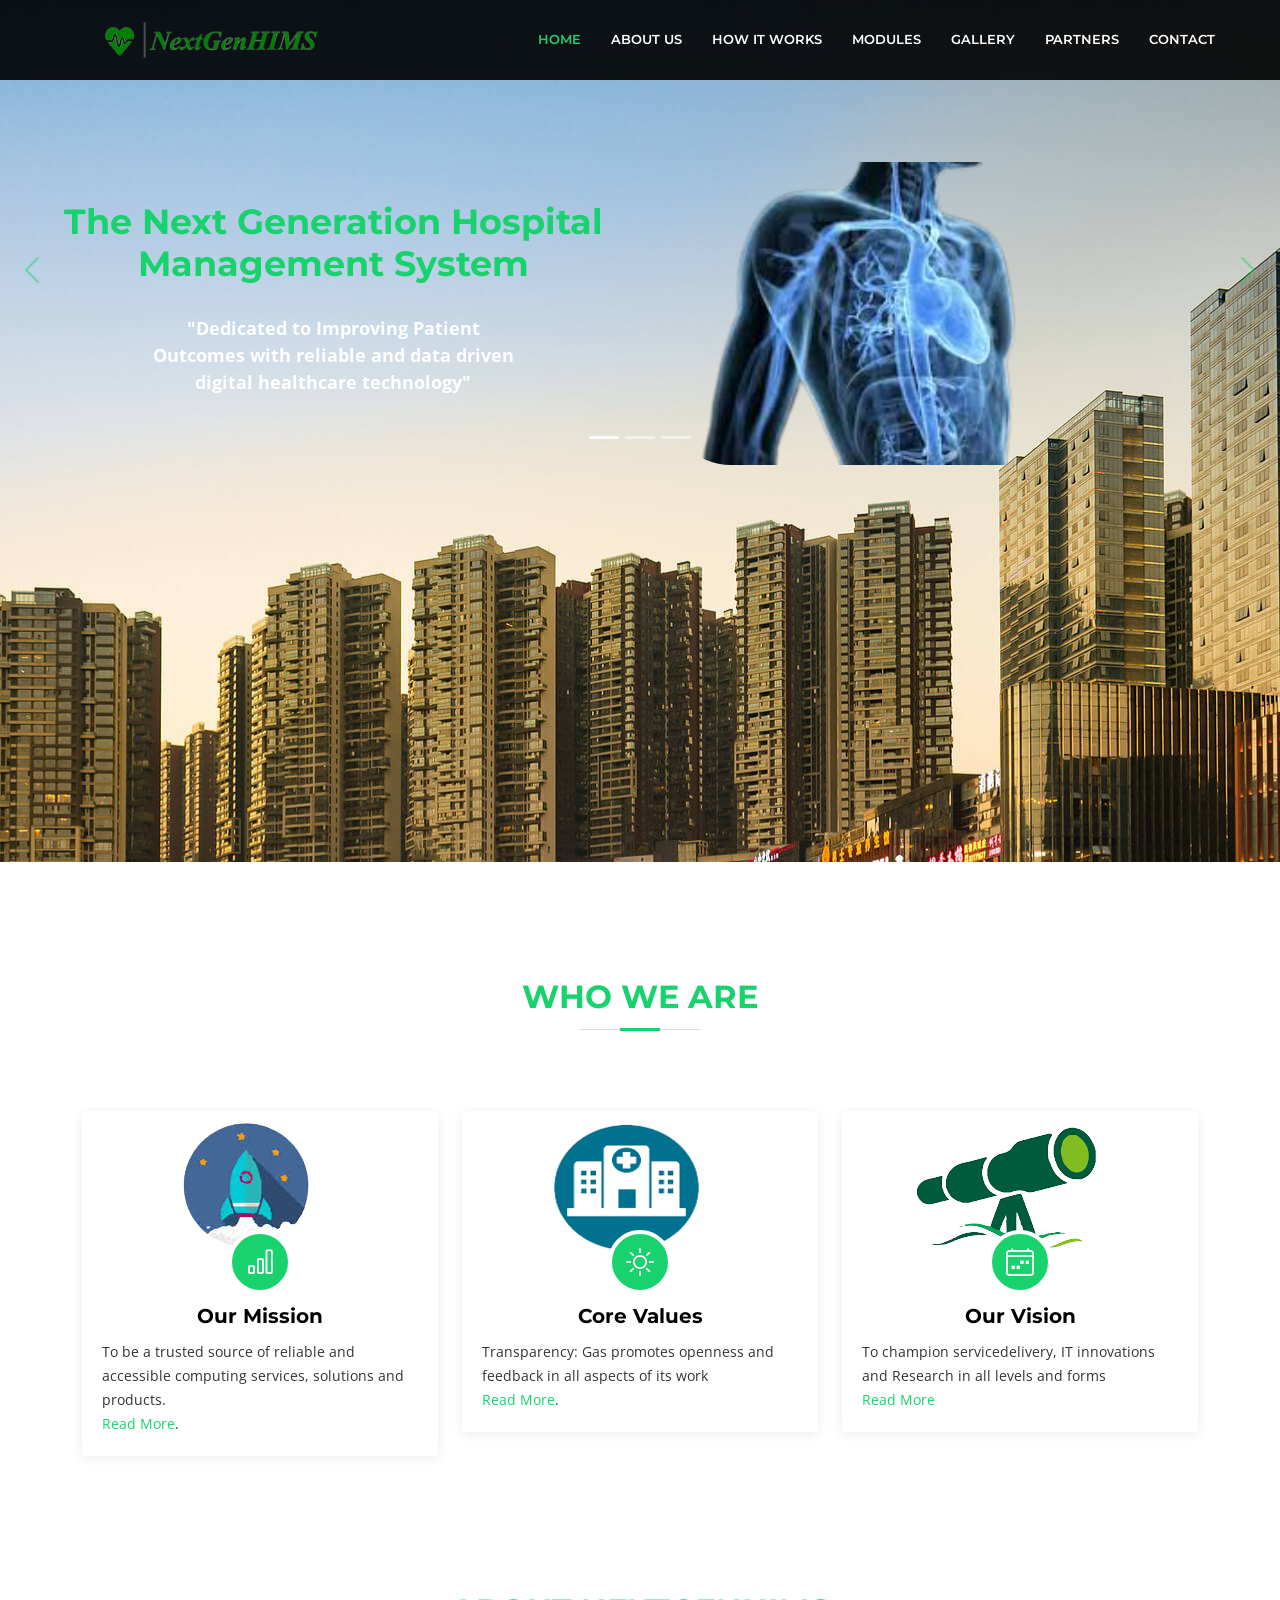
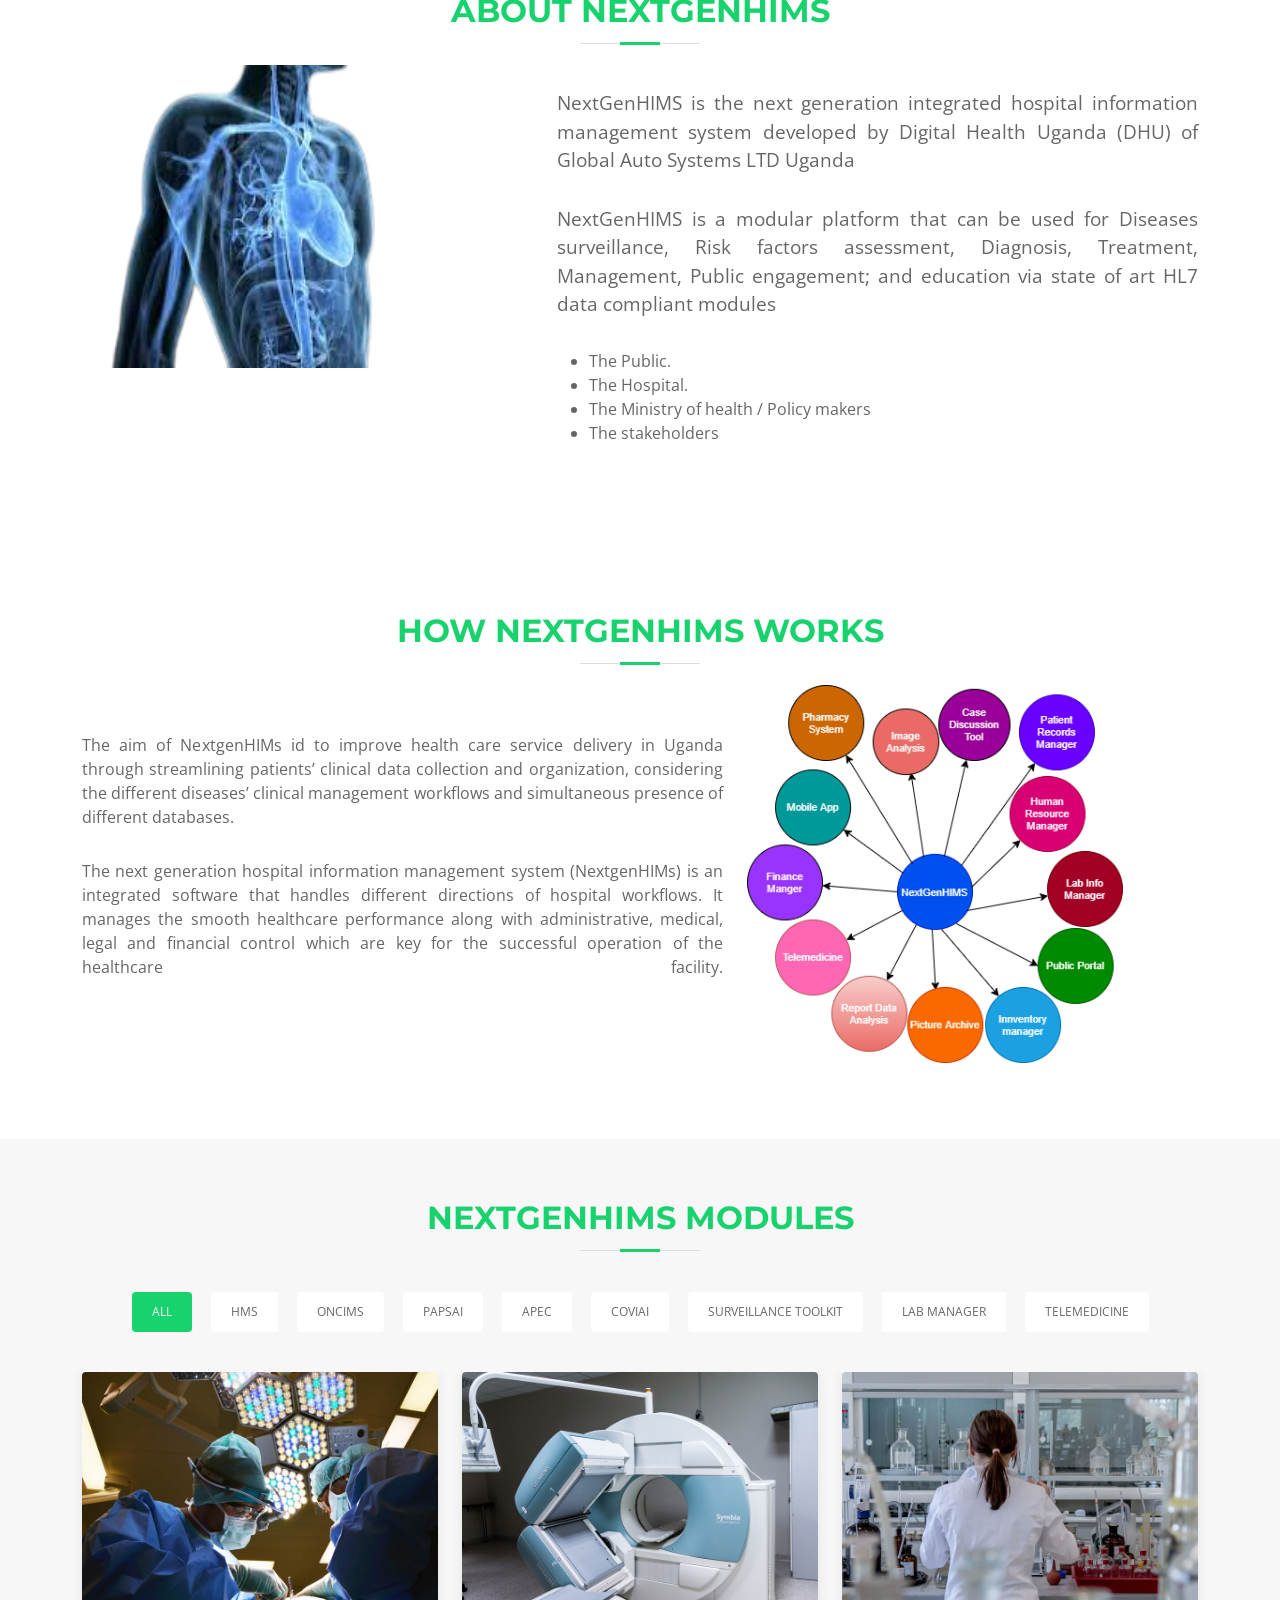
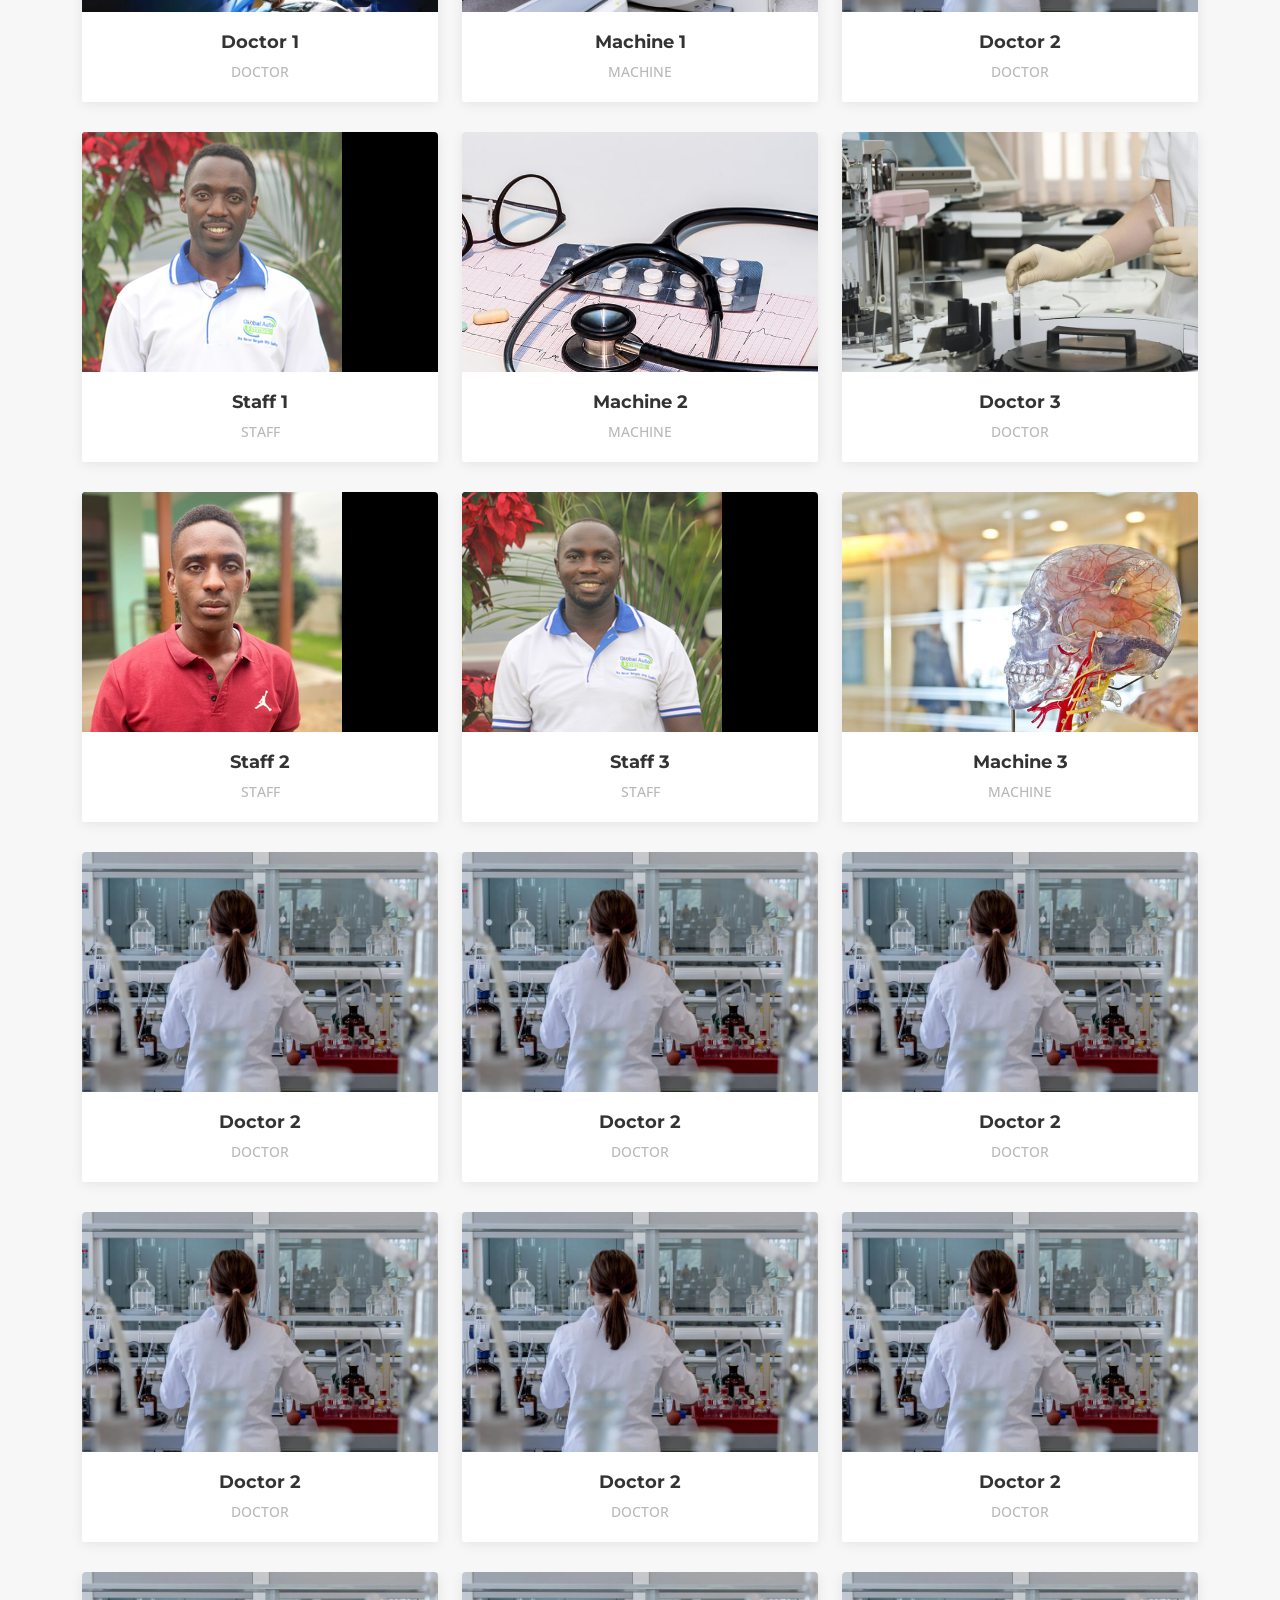
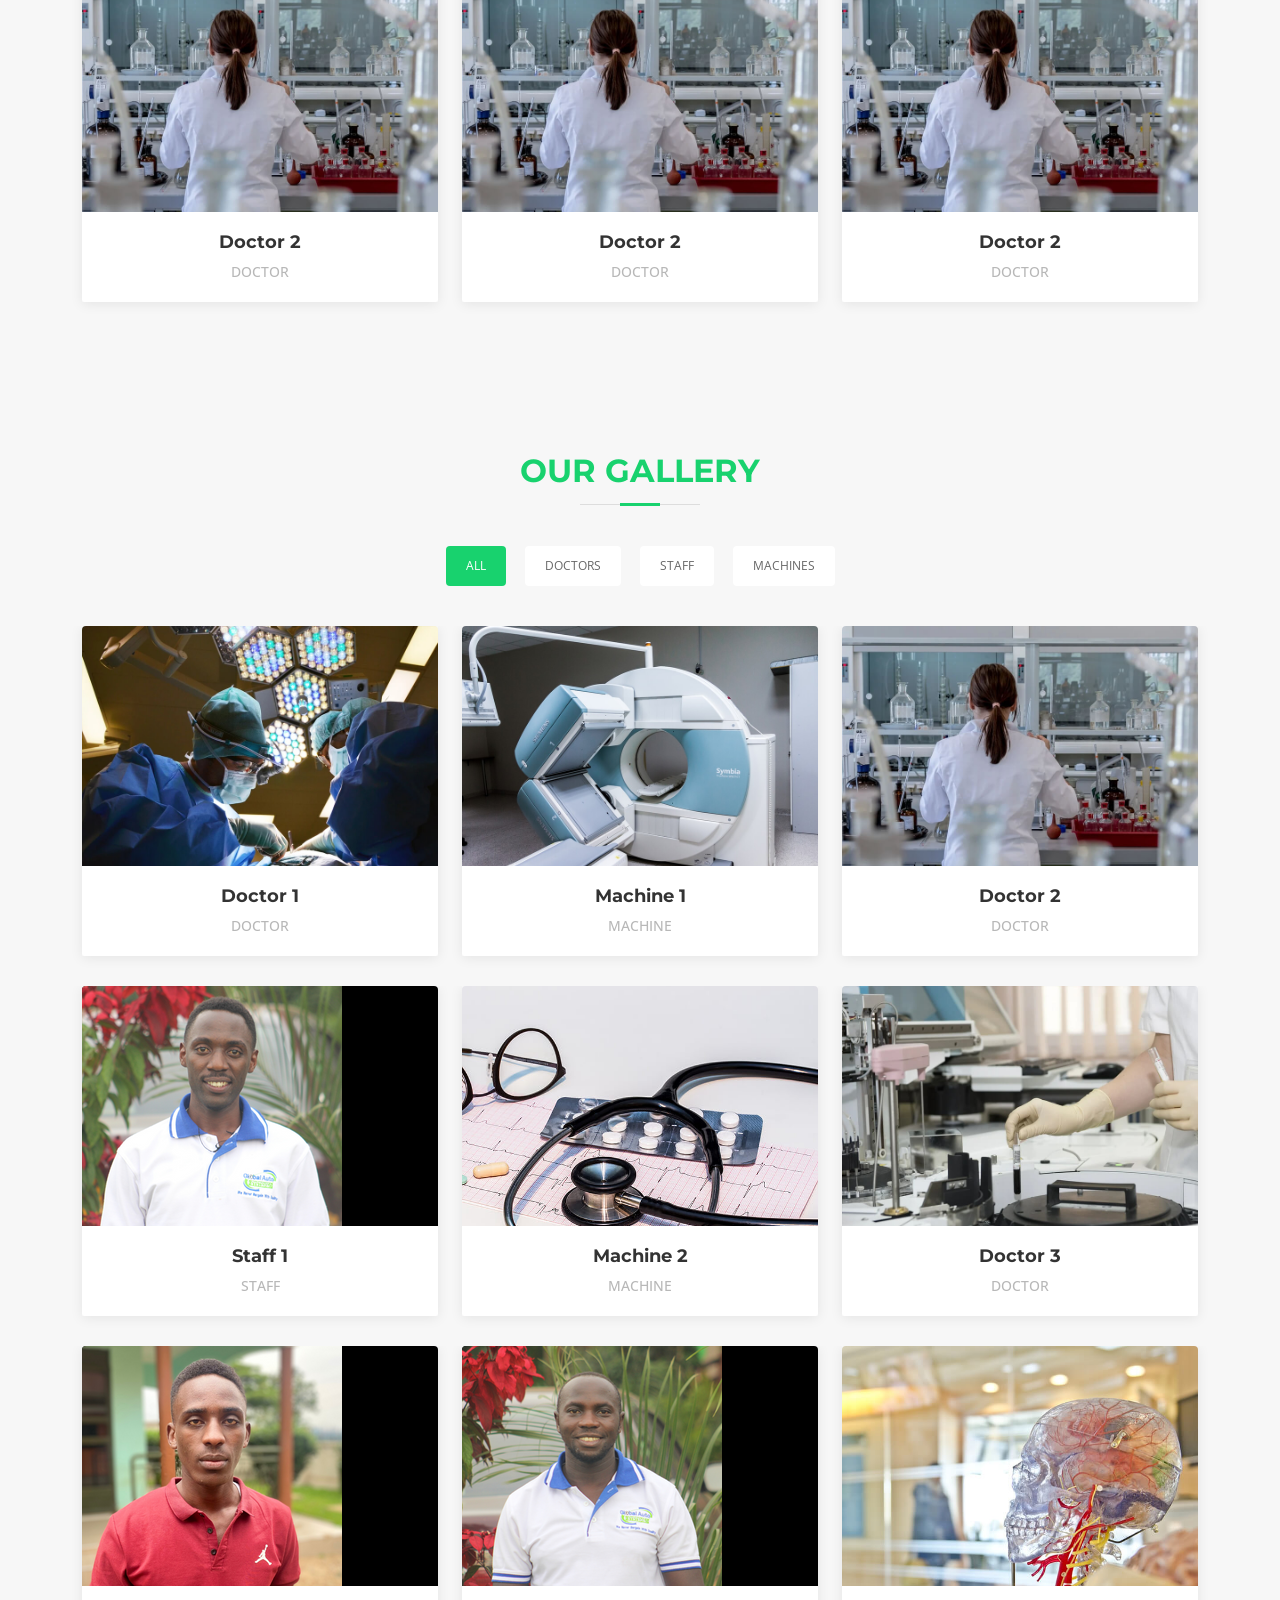
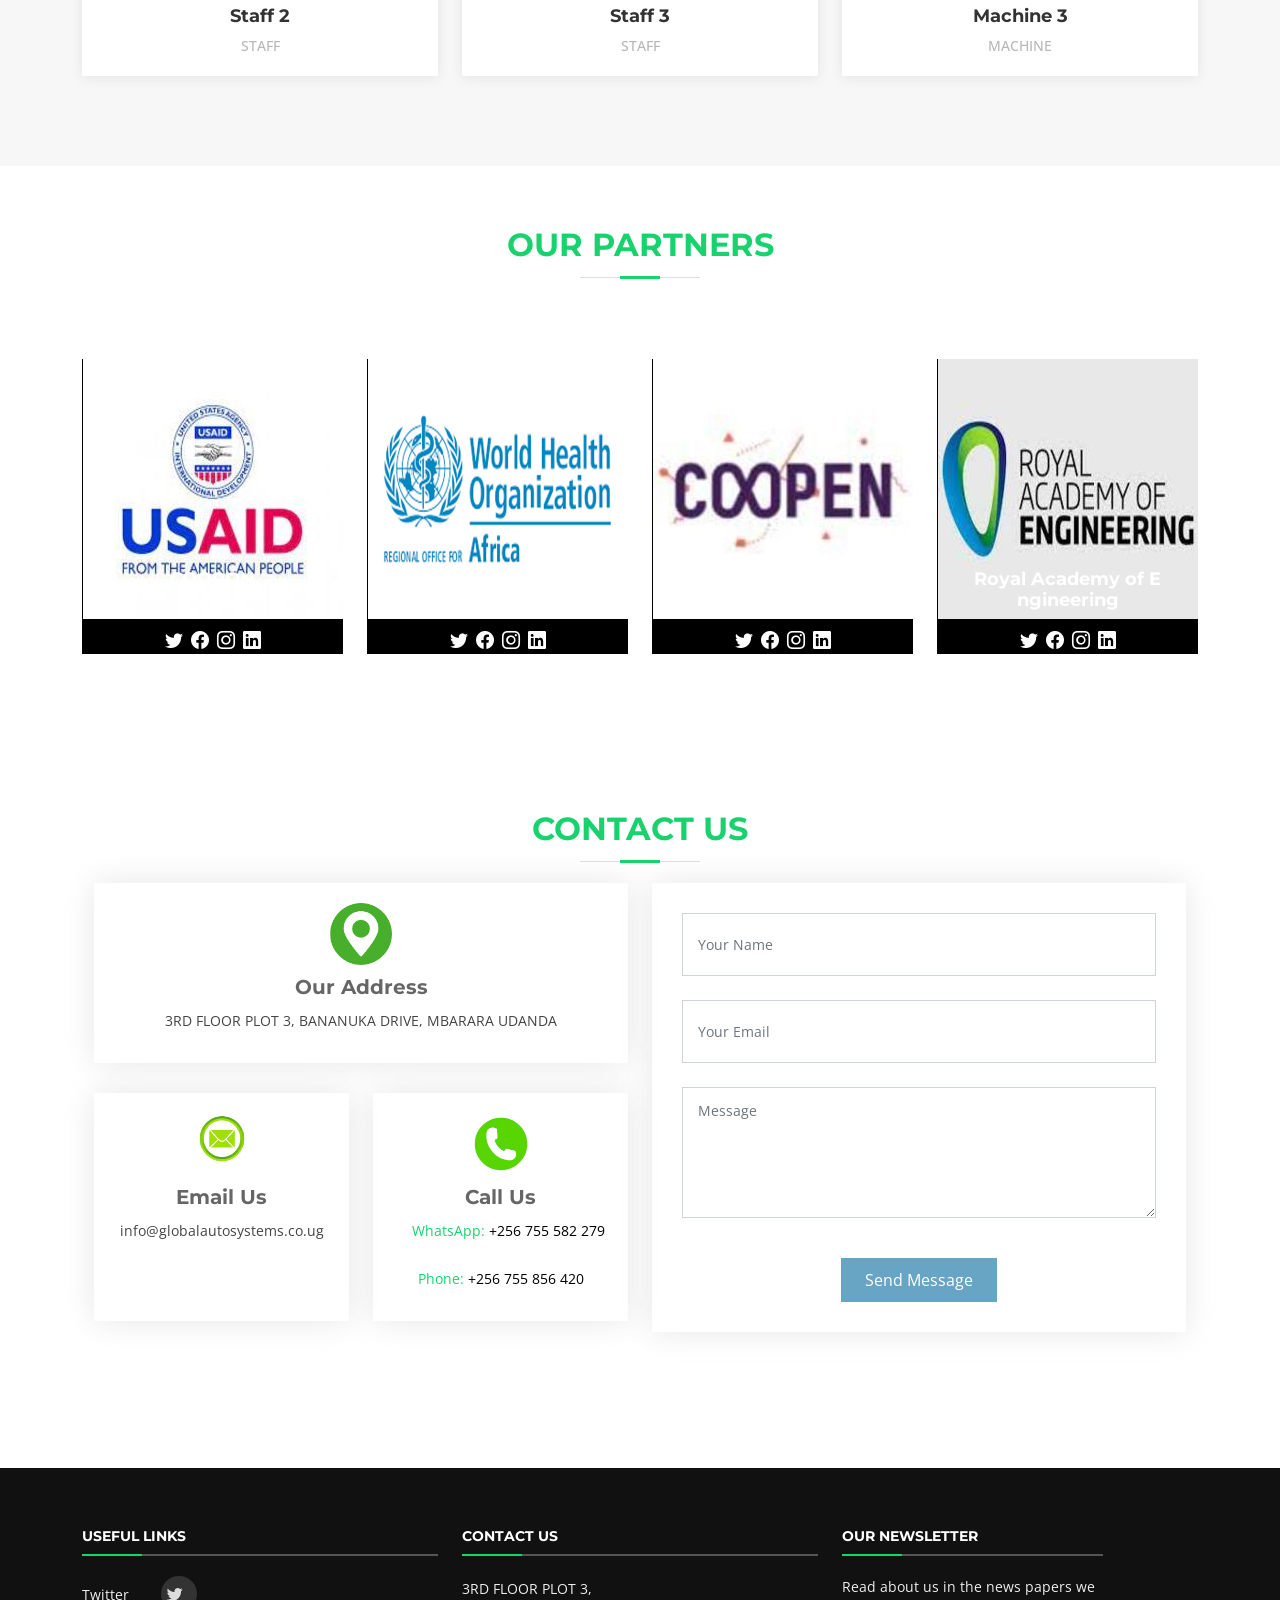
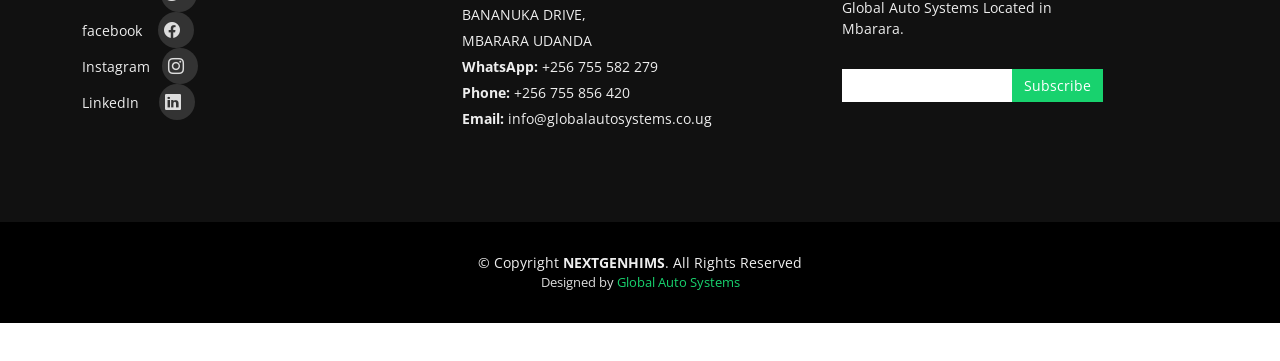
<file: index.html>
<!DOCTYPE html>
<html lang="en">

<head>
  <meta charset="utf-8">
  <meta content="width=device-width, initial-scale=1.0" name="viewport">

  <title>NEXTGENHIMS</title>
  <meta content="" name="description">
  <meta content="" name="keywords">

  <!-- Favicons -->
  <link style="height: 42cm; width: 42cm;" href="assets/img/NexGenEms logo.png" rel="icon">

  <link href="assets/img/apple-touch-icon.png" rel="apple-touch-icon">

  <!-- Google Fonts -->
  <link href="https://fonts.googleapis.com/css?family=Open+Sans:300,300i,400,400i,700,700i|Montserrat:300,400,500,700"
    rel="stylesheet">

  <!-- Vendor CSS Files -->
  <link href="assets/vendor/animate.css/animate.min.css" rel="stylesheet">
  <link href="assets/vendor/aos/aos.css" rel="stylesheet">
  <link href="assets/vendor/bootstrap/css/bootstrap.min.css" rel="stylesheet">
  <link href="assets/vendor/bootstrap-icons/bootstrap-icons.css" rel="stylesheet">
  <link href="assets/vendor/glightbox/css/glightbox.min.css" rel="stylesheet">
  <link href="assets/vendor/swiper/swiper-bundle.min.css" rel="stylesheet">

  <!-- Template Main CSS File -->
  <link href="assets/css/style.css" rel="stylesheet">

  <!-- =======================================================
  * Template Name: BizPage - v5.8.0
  * Template URL: https://bootstrapmade.com/bizpage-bootstrap-business-template/
  * Author: BootstrapMade.com
  * License: https://bootstrapmade.com/license/
  ======================================================== -->
</head>

<body>

  <!-- ======= Header ======= -->
  <header id="header" class="fixed-top d-flex align-items-center header-transparent">
    <div class="container-fluid">

      <div class="row justify-content-center align-items-center">
        <div class="col-xl-11 d-flex align-items-center justify-content-between">
          <!-- <h1 class="logo"><a href="index.html">NEXTGENHIMS</a></h1> -->
          <!-- Uncomment below if you prefer to use an image logo -->
          <a href="index.html" class="logo"><img style="height: 7cm;" src="assets/img/nextgenlogo.png" alt="" class="img-fluid"></a>
          <nav id="navbar" class="navbar">
            <ul>
              <li><a class="nav-link scrollto active" href="index.html">Home</a></li>
              <li><a class="nav-link scrollto" href="about.html">About Us</a></li>
              <li><a class="nav-link scrollto" href="service.html">How it works</a></li>
              <li><a class="nav-link scrollto" href="modules.html">Modules</a></li>
              <li><a class="nav-link scrollto " href="gallery.html">Gallery</a></li>
              <li><a class="nav-link scrollto" href="team.html">Partners</a></li>
            
              <li><a class="nav-link scrollto" href="contact.html">Contact</a></li>
            </ul>
            <i class="bi bi-list mobile-nav-toggle"></i>
          </nav>

          <!-- .navbar -->

          <!-- <nav class="mainmenu">
            <div class="container">
              <div class="dropdown">
                <button type="button" class="navbar-toggle" data-toggle="dropdown"><span class="icon-bar"></span> <span
                    class="icon-bar"></span> <span class="icon-bar"></span> </button> -->
                <!-- <a data-toggle="dropdown" href="#">Dropdown trigger</a> -->
                <!-- <ul class="dropdown-menu" role="menu" aria-labelledby="dLabel">
                  <li><a href="#hero" class="active">Hello</a></li>
                  <li><a href="#hero">About me</a></li>
                  <li><a href="#hero">Get in touch</a></li>
                </ul>
              </div>
            </div>
          </nav> -->

        </div>
      </div>

    </div>
  </header><!-- End Header -->

  <!-- ======= hero Section ======= -->
  <section id="hero">
    <div class="hero-container ">
      <div  id="heroCarousel" class="carousel slide carousel-fade" data-bs-ride="carousel" data-bs-interval="5000">

        <ol id="hero-carousel-indicators" class="carousel-indicators"></ol>

        <div class="carousel-inner" role="listbox">

          <div class="carousel-item active">
            <div class="carousel-container">
              <div class="container">
                <h2 style="font-size: 35px;" class="animate__animated animate__fadeInDown">The Next Generation Hospital  <br><span> Management System</span> </h2>
                <p style="color:white; font-weight: bold; font-size: 18px; justify-content: center;" class="animate__animated animate__fadeInUp">"Dedicated to Improving Patient Outcomes with reliable and data driven digital healthcare technology"</p>
                <!-- <a style="margin-top: 370px;" href="#featured-services" class="btn-get-started scrollto animate__animated animate__fadeInUp">Read More</a> -->
              </div>
              <span style="text-align: right; margin-right: 2cm;" class="animate__animated animate__fadeInUp">
                <img style="height: 8cm; border-radius: 65px; " src="./assets/img/mb.png" alt="">
                </span>
            </div>
            
          </div>

          <div class="carousel-item">
            <div class="carousel-container">
              <div class="container">
                <h2 style="font-size: 35px;" class="animate__animated animate__fadeInDown">Levaraging on 3D Printing</h2>
                <p style="color: white; font-weight: bold; font-size: 18px; justify-content: center;" class="animate__animated animate__fadeInUp">"Leveraging 3D printing to enhance mass spectromentry"</p>
                <!-- <a style="margin-top: 370px;" href="#featured-services" class="btn-get-started scrollto animate__animated animate__fadeInUp">Read More</a> -->
              </div>
              <span style="text-align: right; margin-right: 2cm;" class="animate__animated animate__fadeInUp">
                <img style="height: 9cm; border-radius: 65px; " src="./assets/img/hero-carousel/nextgen.png" alt="">
                </span>
            </div>
            
          </div>

          <div class="carousel-item">
            <div class="carousel-container">
              <div class="container">
                <h2 style="font-size: 35px;" class="animate__animated animate__fadeInDown">Levaraging on AI for Image <br><span>Analysis</span></h2>
                <p style="color: white; font-weight: bold; font-size: 18px; justify-content: center;" class="animate__animated animate__fadeInUp">"Combining the three types of AI ensures smooth and efficient claims processing."</p>
                <!-- <a style="margin-top: 370px;" href="#featured-services" class="btn-get-started scrollto animate__animated animate__fadeInUp">Read More</a> -->
              </div>
              <span style="text-align: right; margin-right: 2cm;" class="animate__animated animate__fadeInUp">
                <img style="height: 9cm; border-radius: 65px;" src="./assets/img/ai2.png" alt="">
                </span>
            </div>
            
          </div>

          

         
        <a style="margin-top: 3cm;" class="carousel-control-prev" href="#heroCarousel" role="button" data-bs-slide="prev">
          <span class="carousel-control-prev-icon bi bi-chevron-left" aria-hidden="true"></span>
        </a>

        <a style="margin-top: 3cm;" class="carousel-control-next" href="#heroCarousel" role="button" data-bs-slide="next">
          <span class="carousel-control-next-icon bi bi-chevron-right" aria-hidden="true"></span>
        </a>

      </div>
    </div>

  </div>
  </section>
  <!-- End Hero Section -->



  <main id="main">

    <!-- ======= About Us Section ======= -->
  <section id="about">
    <div class="container" data-aos="fade-up">

      <header class="section-header">

          <h3 style="color: rgb(24,210,110);">Who We Are</h3>
          <p></p>
      
      </header>

      <div class="row about-cols">

        <div class="col-md-4" data-aos="fade-up" data-aos-delay="100">
          <div class="about-col">
            <div class="img">
              <img src="assets/img/vission.png" alt="" class="img-fluid">
              <div class="icon"><i class="bi bi-bar-chart"></i></div>
            </div>
            <h2 class="title"><a href="#">Our Mission</a></h2>
            <p>
              To be a trusted source of reliable and accessible computing services, solutions and products.<br>
              <span style="color: green;"><a href="#">Read More</a></span>.
            </p>
          </div>
        </div>

        <div class="col-md-4" data-aos="fade-up" data-aos-delay="200">
          <div class="about-col">
            <div class="img">
              <img src="assets/img/plan.png" alt="" class="img-fluid">
              <div class="icon"><i class="bi bi-brightness-high"></i></div>
            </div>
            <h2 class="title"><a href="#">Core Values</a></h2>
            <p>
              Transparency: Gas promotes openness and feedback in all aspects of its work<br>   
             <!--feedback in all aspects of its work -->
             <span style="color: green;"><a href="#">Read More</a></span>.
            </p>
          </div>
        </div>

        <div class="col-md-4" data-aos="fade-up" data-aos-delay="300">
          <div class="about-col">
            <div class="img">
              <img src="assets/img/mission.png" alt="" class="img-fluid">
              <div class="icon"><i class="bi bi-calendar4-week"></i></div>
            </div>
            <h2 class="title"><a href="#">Our Vision</a></h2>
            <p>
              To champion servicedelivery, IT innovations and Research in all levels and forms <br>
              <span style="color: green;"><a href="#">Read More</a></span>
              <!--in all levels and forms of computing systems and analytics for community development at national and international level. -->
               <!-- <a href="#featured-services" class="btn-get-started scrollto animate__animated animate__fadeInUp">Read More</a> -->
            </p>
          </div>
        </div>

      </div>

    </div>
  </section>
  <!-- End About Us Section -->

  <!-- ======= Features Section ======= -->
  <section style="margin-bottom: 2cm;" class="features">
    <div class="container">

      <header class="section-header">

        <h3 style="color: rgb(24,210,110); margin-top: 2cm;">About NextGenHIMS</h3>
    
    </header>

      <div class="row" data-aos="fade-up">
        <div class="col-md-5">
          <img style="height: 8cm;" src="assets/img/mb.png" class="img-fluid" alt="">
        </div>
        <div class="col-md-7 pt-4">
         
          <p class="font-italic" style="font-size: 19px; text-align: justify; text-align-last: left;">
            NextGenHIMS is the next generation integrated hospital information management system developed by Digital Health Uganda (DHU) of Global Auto Systems LTD Uganda
          </p>
          <p class="font-italic" style="font-size: 19px; text-align: justify; text-align-last: left;">
            NextGenHIMS is a modular platform that can be used for Diseases surveillance, Risk factors assessment, Diagnosis, Treatment, Management, Public engagement; and education via state of art HL7 data compliant modules
          </p>
          <ul>
            <li><i class="icofont-check"></i> The Public.</li>
            <li><i class="icofont-check"></i> The Hospital.</li>
            <li><i class="icofont-check"></i> The Ministry of health / Policy makers</li>
            <li><i class="icofont-check"></i> The stakeholders</li>
          </ul>
        </div>
      </div>

      <!-- <div class="row" data-aos="fade-up">
        <div class="col-md-5 order-1 order-md-2">
          <img style="height: 8cm;" src="assets/img/md.png" class="img-fluid" alt="">
        </div>
        <div class="col-md-7 pt-5 order-2 order-md-1">
          <h3>Appointment Management</h3>
          <p class="font-italic">
            For hospitals having their own site, appointment widgets will be integrated onto the site. Patients visiting the hospital’s website can book online appointments with ease.
          </p>
          <p>
            Billing Management
            Integrated Billing with treatments, Lab and Radiology. Alerts will be sent on Discount Authorisation. Automatic due capture, Option to bill before and after consultation.
          </p>
        </div>
      </div>

    </div> -->
  </section><!-- End Features Section -->

    <!-- ======= Features Section ======= -->
    <section style="margin-bottom: 2cm;" class="features">
      <div class="container">
  
        <header class="section-header">
  
          <h3 style="color: rgb(24,210,110); margin-top: 2cm;">How NextGenHIMS works</h3>
      
      </header>
  
  
        <div class="row" data-aos="fade-up">
          <div class="col-md-5 order-1 order-md-2">
            <img style="height: 10cm;" src="assets/img/NextGenHIMS1.png" class="img-fluid" alt="">
          </div>
          <div class="col-md-7 pt-5 order-2 order-md-1">
            <!-- <h3></h3> -->
            <p class="font-italic" style="text-align: justify; text-align-last: left;">
              The aim of NextgenHIMs id to improve health care service delivery in Uganda through streamlining patients’ clinical data collection and organization, considering the different diseases’ clinical management workflows and simultaneous presence of different databases. 
            </p>
            <p style="text-align: justify; text-align-last: justify;">
              The next generation hospital information management system (NextgenHIMs) is an integrated software that handles different directions of hospital workflows. It manages the smooth healthcare performance along with administrative, medical, legal and financial control which are key for the successful operation of the healthcare facility.
            </p>
          </div>
        </div>
  
      </div>
    </section><!-- End Features Section -->
  
  
    
        <!-- ======= Portfolio Section ======= -->
        <section id="portfolio" class="section-bg">
          <div class="container" data-aos="fade-up">
    
            <header class="section-header">
              <h3 class="section-title" style="color: rgb(24,210,110);">NextGenHIMS Modules</h3>
            </header>
    
            <div class="row" data-aos="fade-up" data-aos-delay="100"">
          <div class=" col-lg-12">
              <ul id="portfolio-flters">
                <li data-filter="*" class="filter-active">All</li>
                <li data-filter=".filter-web2">HMS</li>
                <li data-filter=".filter-app">ONCIMS</li>
                <li data-filter=".filter-card">PapsAI</li>
                <li data-filter=".filter-web">APEC</li>
                <li data-filter=".filter-app2">COVIAI</li>
                <li data-filter=".filter-card2">surveillance Toolkit</li>
                <li data-filter=".filter-web2">Lab Manager</li>
                <li data-filter=".filter-web2">Telemedicine</li>
    
              </ul>
            </div>
          </div>
    
          <div class="row portfolio-container" data-aos="fade-up" data-aos-delay="200">
    
            <div class="col-lg-4 col-md-6 portfolio-item filter-app">
              <div class="portfolio-wrap">
                <figure>
                  <img src="assets/img/hero-carousel/4.jpg" class="img-fluid" alt="">
                  <a href="assets/img/hero-carousel/4.jpg" data-lightbox="portfolio" data-title="App 1" class="link-preview"><i class="bi bi-plus"></i></a>
                  <a href="portfolio-details.html" class="link-details" title="More Details"><i class="bi bi-link"></i></a>
                </figure>
    
                <div class="portfolio-info">
                  <h4><a href="portfolio-details.html">Doctor 1</a></h4>
                  <p>Doctor</p>
                </div>
              </div>
            </div>
    
            <div class="col-lg-4 col-md-6 portfolio-item filter-web">
              <div class="portfolio-wrap">
                <figure>
                  <img src="assets/img/hero-carousel/1.jpg" class="img-fluid" alt="">
                  <a href="assets/img/hero-carousel/1.jpg" class="link-preview portfolio-lightbox" data-gallery="portfolioGallery" title="Machine 1"><i class="bi bi-plus"></i></a>
                  <a href="portfolio-details.html" class="link-details" title="More Details"><i class="bi bi-link"></i></a>
                </figure>
    
                <div class="portfolio-info">
                  <h4><a href="portfolio-details.html">Machine 1</a></h4>
                  <p>Machine</p>
                </div>
              </div>
            </div>
    
            <div class="col-lg-4 col-md-6 portfolio-item filter-app">
              <div class="portfolio-wrap">
                <figure>
                  <img src="assets/img/hero-carousel/5.jpg" class="img-fluid" alt="">
                  <a href="assets/img/hero-carousel/5.jpg" class="link-preview portfolio-lightbox" data-gallery="portfolioGallery" title="Doctor 2"><i class="bi bi-plus"></i></a>
                  <a href="portfolio-details.html" class="link-details" title="More Details"><i class="bi bi-link"></i></a>
                </figure>
    
                <div class="portfolio-info">
                  <h4><a href="portfolio-details.html">Doctor 2</a></h4>
                  <p>Doctor</p>
                </div>
              </div>
            </div>
    
            <div class="col-lg-4 col-md-6 portfolio-item filter-card">
              <div class="portfolio-wrap">
                <figure>
                  <img src="assets/img/13.png" class="img-fluid" alt="">
                  <a href="assets/img/13.png" class="link-preview portfolio-lightbox" data-gallery="portfolioGallery" title="Card 2"><i class="bi bi-plus"></i></a>
                  <a href="portfolio-details.html" class="link-details" title="More Details"><i class="bi bi-link"></i></a>
                </figure>
    
                <div class="portfolio-info">
                  <h4><a href="portfolio-details.html">Staff 1</a></h4>
                  <p>Staff</p>
                </div>
              </div>
            </div>
    
            <div class="col-lg-4 col-md-6 portfolio-item filter-web">
              <div class="portfolio-wrap">
                <figure>
                  <img src="assets/img/hero-carousel/7.jpg" class="img-fluid" alt="">
                  <a href="assets/img/hero-carousel/7.jpg" class="link-preview portfolio-lightbox" data-gallery="portfolioGallery" title="Machine 2"><i class="bi bi-plus"></i></a>
                  <a href="portfolio-details.html" class="link-details" title="More Details"><i class="bi bi-link"></i></a>
                </figure>
    
                <div class="portfolio-info">
                  <h4><a href="portfolio-details.html">Machine 2</a></h4>
                  <p>Machine</p>
                </div>
              </div>
            </div>
    
            <div class="col-lg-4 col-md-6 portfolio-item filter-app">
              <div class="portfolio-wrap">
                <figure>
                  <img src="assets/img/hero-carousel/6.jpg" class="img-fluid" alt="">
                  <a href="assets/img/hero-carousel/6.jpg" class="link-preview portfolio-lightbox" data-gallery="portfolioGallery" title="Doctor 3"><i class="bi bi-plus"></i></a>
                  <a href="portfolio-details.html" class="link-details" title="More Details"><i class="bi bi-link"></i></a>
                </figure>
    
                <div class="portfolio-info">
                  <h4><a href="portfolio-details.html">Doctor 3</a></h4>
                  <p>Doctor</p>
                </div>
              </div>
            </div>
    
            <div class="col-lg-4 col-md-6 portfolio-item filter-card">
              <div class="portfolio-wrap">
                <figure>
                  <img src="assets/img/14.png" class="img-fluid" alt="">
                  <a href="assets/img/14.png" class="link-preview portfolio-lightbox" data-gallery="portfolioGallery" title="Staff 2"><i class="bi bi-plus"></i></a>
                  <a href="portfolio-details.html" class="link-details" title="More Details"><i class="bi bi-link"></i></a>
                </figure>
    
                <div class="portfolio-info">
                  <h4><a href="portfolio-details.html">Staff 2</a></h4>
                  <p>Staff</p>
                </div>
              </div>
            </div>
    
            <div class="col-lg-4 col-md-6 portfolio-item filter-card">
              <div class="portfolio-wrap">
                <figure>
                  <img src="assets/img/12.png" class="img-fluid" alt="">
                  <a href="assets/img/12.png" class="link-preview portfolio-lightbox" data-gallery="portfolioGallery" title="Staff 3"><i class="bi bi-plus"></i></a>
                  <a href="portfolio-details.html" class="link-details" title="More Details"><i class="bi bi-link"></i></a>
                </figure>
    
                <div class="portfolio-info">
                  <h4><a href="portfolio-details.html">Staff 3</a></h4>
                  <p>Staff</p>
                </div>
              </div>
            </div>
    
            <div class="col-lg-4 col-md-6 portfolio-item filter-web">
              <div class="portfolio-wrap">
                <figure>
                  <img src="assets/img/hero-carousel/2.jpg" class="img-fluid" alt="">
                  <a href="assets/img/hero-carousel/2.jpg" class="link-preview portfolio-lightbox" data-gallery="portfolioGallery" title="Machine 3"><i class="bi bi-plus"></i></a>
                  <a href="portfolio-details.html" class="link-details" title="More Details"><i class="bi bi-link"></i></a>
                </figure>
    
                <div class="portfolio-info">
                  <h4><a href="portfolio-details.html">Machine 3</a></h4>
                  <p>Machine</p>
                </div>
              </div>
            </div>
    
    
            <div class="col-lg-4 col-md-6 portfolio-item filter-app2">
                <div class="portfolio-wrap">
                  <figure>
                    <img src="assets/img/hero-carousel/5.jpg" class="img-fluid" alt="">
                    <a href="assets/img/hero-carousel/5.jpg" class="link-preview portfolio-lightbox" data-gallery="portfolioGallery" title="Doctor app2"><i class="bi bi-plus"></i></a>
                    <a href="portfolio-details.html" class="link-details" title="More Details"><i class="bi bi-link"></i></a>
                  </figure>
      
                  <div class="portfolio-info">
                    <h4><a href="portfolio-details.html">Doctor 2</a></h4>
                    <p>Doctor</p>
                  </div>
                </div>
              </div>
    
    
              <div class="col-lg-4 col-md-6 portfolio-item filter-app2">
                <div class="portfolio-wrap">
                  <figure>
                    <img src="assets/img/hero-carousel/5.jpg" class="img-fluid" alt="">
                    <a href="assets/img/hero-carousel/5.jpg" class="link-preview portfolio-lightbox" data-gallery="portfolioGallery" title="Doctor app2"><i class="bi bi-plus"></i></a>
                    <a href="portfolio-details.html" class="link-details" title="More Details"><i class="bi bi-link"></i></a>
                  </figure>
      
                  <div class="portfolio-info">
                    <h4><a href="portfolio-details.html">Doctor 2</a></h4>
                    <p>Doctor</p>
                  </div>
                </div>
              </div>
    
              <div class="col-lg-4 col-md-6 portfolio-item filter-app2">
                <div class="portfolio-wrap">
                  <figure>
                    <img src="assets/img/hero-carousel/5.jpg" class="img-fluid" alt="">
                    <a href="assets/img/hero-carousel/5.jpg" class="link-preview portfolio-lightbox" data-gallery="portfolioGallery" title="Doctor app2"><i class="bi bi-plus"></i></a>
                    <a href="portfolio-details.html" class="link-details" title="More Details"><i class="bi bi-link"></i></a>
                  </figure>
      
                  <div class="portfolio-info">
                    <h4><a href="portfolio-details.html">Doctor 2</a></h4>
                    <p>Doctor</p>
                  </div>
                </div>
              </div>
    
    
              <div class="col-lg-4 col-md-6 portfolio-item filter-card2">
                <div class="portfolio-wrap">
                  <figure>
                    <img src="assets/img/hero-carousel/5.jpg" class="img-fluid" alt="">
                    <a href="assets/img/hero-carousel/5.jpg" class="link-preview portfolio-lightbox" data-gallery="portfolioGallery" title="Doctor card2"><i class="bi bi-plus"></i></a>
                    <a href="portfolio-details.html" class="link-details" title="More Details"><i class="bi bi-link"></i></a>
                  </figure>
      
                  <div class="portfolio-info">
                    <h4><a href="portfolio-details.html">Doctor 2</a></h4>
                    <p>Doctor</p>
                  </div>
                </div>
              </div>
    
              <div class="col-lg-4 col-md-6 portfolio-item filter-card2">
                <div class="portfolio-wrap">
                  <figure>
                    <img src="assets/img/hero-carousel/5.jpg" class="img-fluid" alt="">
                    <a href="assets/img/hero-carousel/5.jpg" class="link-preview portfolio-lightbox" data-gallery="portfolioGallery" title="Doctor card2"><i class="bi bi-plus"></i></a>
                    <a href="portfolio-details.html" class="link-details" title="More Details"><i class="bi bi-link"></i></a>
                  </figure>
      
                  <div class="portfolio-info">
                    <h4><a href="portfolio-details.html">Doctor 2</a></h4>
                    <p>Doctor</p>
                  </div>
                </div>
              </div>
    
              <div class="col-lg-4 col-md-6 portfolio-item filter-card2">
                <div class="portfolio-wrap">
                  <figure>
                    <img src="assets/img/hero-carousel/5.jpg" class="img-fluid" alt="">
                    <a href="assets/img/hero-carousel/5.jpg" class="link-preview portfolio-lightbox" data-gallery="portfolioGallery" title="Doctor card2"><i class="bi bi-plus"></i></a>
                    <a href="portfolio-details.html" class="link-details" title="More Details"><i class="bi bi-link"></i></a>
                  </figure>
      
                  <div class="portfolio-info">
                    <h4><a href="portfolio-details.html">Doctor 2</a></h4>
                    <p>Doctor</p>
                  </div>
                </div>
              </div>
    
    
    
              <div class="col-lg-4 col-md-6 portfolio-item filter-web2">
                <div class="portfolio-wrap">
                  <figure>
                    <img src="assets/img/hero-carousel/5.jpg" class="img-fluid" alt="">
                    <a href="assets/img/hero-carousel/5.jpg" class="link-preview portfolio-lightbox" data-gallery="portfolioGallery" title="Doctor web2"><i class="bi bi-plus"></i></a>
                    <a href="portfolio-details.html" class="link-details" title="More Details"><i class="bi bi-link"></i></a>
                  </figure>
      
                  <div class="portfolio-info">
                    <h4><a href="portfolio-details.html">Doctor 2</a></h4>
                    <p>Doctor</p>
                  </div>
                </div>
              </div>
    
              <div class="col-lg-4 col-md-6 portfolio-item filter-web2">
                <div class="portfolio-wrap">
                  <figure>
                    <img src="assets/img/hero-carousel/5.jpg" class="img-fluid" alt="">
                    <a href="assets/img/hero-carousel/5.jpg" class="link-preview portfolio-lightbox" data-gallery="portfolioGallery" title="Doctor web2"><i class="bi bi-plus"></i></a>
                    <a href="portfolio-details.html" class="link-details" title="More Details"><i class="bi bi-link"></i></a>
                  </figure>
      
                  <div class="portfolio-info">
                    <h4><a href="portfolio-details.html">Doctor 2</a></h4>
                    <p>Doctor</p>
                  </div>
                </div>
              </div>
    
              <div class="col-lg-4 col-md-6 portfolio-item filter-web2">
                <div class="portfolio-wrap">
                  <figure>
                    <img src="assets/img/hero-carousel/5.jpg" class="img-fluid" alt="">
                    <a href="assets/img/hero-carousel/5.jpg" class="link-preview portfolio-lightbox" data-gallery="portfolioGallery" title="Doctor web2"><i class="bi bi-plus"></i></a>
                    <a href="portfolio-details.html" class="link-details" title="More Details"><i class="bi bi-link"></i></a>
                  </figure>
      
                  <div class="portfolio-info">
                    <h4><a href="portfolio-details.html">Doctor 2</a></h4>
                    <p>Doctor</p>
                  </div>
                </div>
              </div>
  
          </div>
          </div>
        </section>
        <!-- End Portfolio Section -->



        <!-- ======= Portfolio Section ======= -->
    <section id="portfolio" class="section-bg">
      <div class="container" data-aos="fade-up">

        <header class="section-header">
          <h3 class="section-title" style="color: rgb(24,210,110);">Our Gallery</h3>
        </header>

        <div class="row" data-aos="fade-up" data-aos-delay="100">
      <div class=" col-lg-12">
          <ul id="portfolio-flters">
            <li data-filter="*" class="filter-active">All</li>
            <li data-filter=".filter-app">Doctors</li>
            <li data-filter=".filter-card">Staff</li>
            <li data-filter=".filter-web">Machines</li>
          </ul>
        </div>
      </div>

      <div class="row portfolio-container" data-aos="fade-up" data-aos-delay="200">

        <div class="col-lg-4 col-md-6 portfolio-item filter-app">
          <div class="portfolio-wrap">
            <figure>
              <img src="assets/img/hero-carousel/4.jpg" class="img-fluid" alt="">
              <a href="assets/img/hero-carousel/4.jpg" data-lightbox="portfolio" data-title="App 1" class="link-preview"><i class="bi bi-plus"></i></a>
              <a href="portfolio-details.html" class="link-details" title="More Details"><i class="bi bi-link"></i></a>
            </figure>

            <div class="portfolio-info">
              <h4><a href="portfolio-details.html">Doctor 1</a></h4>
              <p>Doctor</p>
            </div>
          </div>
        </div>

        <div class="col-lg-4 col-md-6 portfolio-item filter-web">
          <div class="portfolio-wrap">
            <figure>
              <img src="assets/img/hero-carousel/1.jpg" class="img-fluid" alt="">
              <a href="assets/img/hero-carousel/1.jpg" class="link-preview portfolio-lightbox" data-gallery="portfolioGallery" title="Machine 1"><i class="bi bi-plus"></i></a>
              <a href="portfolio-details.html" class="link-details" title="More Details"><i class="bi bi-link"></i></a>
            </figure>

            <div class="portfolio-info">
              <h4><a href="portfolio-details.html">Machine 1</a></h4>
              <p>Machine</p>
            </div>
          </div>
        </div>

        <div class="col-lg-4 col-md-6 portfolio-item filter-app">
          <div class="portfolio-wrap">
            <figure>
              <img src="assets/img/hero-carousel/5.jpg" class="img-fluid" alt="">
              <a href="assets/img/hero-carousel/5.jpg" class="link-preview portfolio-lightbox" data-gallery="portfolioGallery" title="Doctor 2"><i class="bi bi-plus"></i></a>
              <a href="portfolio-details.html" class="link-details" title="More Details"><i class="bi bi-link"></i></a>
            </figure>

            <div class="portfolio-info">
              <h4><a href="portfolio-details.html">Doctor 2</a></h4>
              <p>Doctor</p>
            </div>
          </div>
        </div>

        <div class="col-lg-4 col-md-6 portfolio-item filter-card">
          <div class="portfolio-wrap">
            <figure>
              <img src="assets/img/13.png" class="img-fluid" alt="">
              <a href="assets/img/13.png" class="link-preview portfolio-lightbox" data-gallery="portfolioGallery" title="Card 2"><i class="bi bi-plus"></i></a>
              <a href="portfolio-details.html" class="link-details" title="More Details"><i class="bi bi-link"></i></a>
            </figure>

            <div class="portfolio-info">
              <h4><a href="portfolio-details.html">Staff 1</a></h4>
              <p>Staff</p>
            </div>
          </div>
        </div>

        <div class="col-lg-4 col-md-6 portfolio-item filter-web">
          <div class="portfolio-wrap">
            <figure>
              <img src="assets/img/hero-carousel/7.jpg" class="img-fluid" alt="">
              <a href="assets/img/hero-carousel/7.jpg" class="link-preview portfolio-lightbox" data-gallery="portfolioGallery" title="Machine 2"><i class="bi bi-plus"></i></a>
              <a href="portfolio-details.html" class="link-details" title="More Details"><i class="bi bi-link"></i></a>
            </figure>

            <div class="portfolio-info">
              <h4><a href="portfolio-details.html">Machine 2</a></h4>
              <p>Machine</p>
            </div>
          </div>
        </div>

        <div class="col-lg-4 col-md-6 portfolio-item filter-app">
          <div class="portfolio-wrap">
            <figure>
              <img src="assets/img/hero-carousel/6.jpg" class="img-fluid" alt="">
              <a href="assets/img/hero-carousel/6.jpg" class="link-preview portfolio-lightbox" data-gallery="portfolioGallery" title="Doctor 3"><i class="bi bi-plus"></i></a>
              <a href="portfolio-details.html" class="link-details" title="More Details"><i class="bi bi-link"></i></a>
            </figure>

            <div class="portfolio-info">
              <h4><a href="portfolio-details.html">Doctor 3</a></h4>
              <p>Doctor</p>
            </div>
          </div>
        </div>

        <div class="col-lg-4 col-md-6 portfolio-item filter-card">
          <div class="portfolio-wrap">
            <figure>
              <img src="assets/img/14.png" class="img-fluid" alt="">
              <a href="assets/img/14.png" class="link-preview portfolio-lightbox" data-gallery="portfolioGallery" title="Staff 2"><i class="bi bi-plus"></i></a>
              <a href="portfolio-details.html" class="link-details" title="More Details"><i class="bi bi-link"></i></a>
            </figure>

            <div class="portfolio-info">
              <h4><a href="portfolio-details.html">Staff 2</a></h4>
              <p>Staff</p>
            </div>
          </div>
        </div>

        <div class="col-lg-4 col-md-6 portfolio-item filter-card">
          <div class="portfolio-wrap">
            <figure>
              <img src="assets/img/12.png" class="img-fluid" alt="">
              <a href="assets/img/12.png" class="link-preview portfolio-lightbox" data-gallery="portfolioGallery" title="Staff 3"><i class="bi bi-plus"></i></a>
              <a href="portfolio-details.html" class="link-details" title="More Details"><i class="bi bi-link"></i></a>
            </figure>

            <div class="portfolio-info">
              <h4><a href="portfolio-details.html">Staff 3</a></h4>
              <p>Staff</p>
            </div>
          </div>
        </div>

        <div class="col-lg-4 col-md-6 portfolio-item filter-web">
          <div class="portfolio-wrap">
            <figure>
              <img src="assets/img/hero-carousel/2.jpg" class="img-fluid" alt="">
              <a href="assets/img/hero-carousel/2.jpg" class="link-preview portfolio-lightbox" data-gallery="portfolioGallery" title="Machine 3"><i class="bi bi-plus"></i></a>
              <a href="portfolio-details.html" class="link-details" title="More Details"><i class="bi bi-link"></i></a>
            </figure>

            <div class="portfolio-info">
              <h4><a href="portfolio-details.html">Machine 3</a></h4>
              <p>Machine</p>
            </div>
          </div>
        </div>

      </div>

      </div>
    </section>
    <!-- End Portfolio Section -->

      <!-- ======= Team Section ======= -->
      <section id="team">
        <div class="container" data-aos="fade-up">
          <div class="section-header">
            <h3 style="color: rgb(24,210,110);">Our Partners</h3>
           <p></p>
          </div>
  
          <div class="row">
  
            <div class="col-lg-3 col-md-6">
              <div class="member" data-aos="fade-up" data-aos-delay="100">
                <img src="assets/img/USAID.jpg" class="img-fluid" alt="">
                <div class="">
                  <div class="member-info-content">
                    <h4>COOPON</h4>
                    <span>Company</span>
                    <div class="social">
                      <a href=""><i class="bi bi-twitter"></i></a>
                      <a href=""><i class="bi bi-facebook"></i></a>
                      <a href=""><i class="bi bi-instagram"></i></a>
                      <a href=""><i class="bi bi-linkedin"></i></a>
                    </div>
                  </div>
                </div>
              </div>
            </div>
  
            <div class="col-lg-3 col-md-6">
              <div class="member" data-aos="fade-up" data-aos-delay="200">
                <img src="assets/img/WHO.png" class="img-fluid" alt="">
                <div class="">
                  <div class="member-info-content">
                    <h4>World Health Organization</h4>
                    <span>Organization</span>
                    <div class="social">
                      <a href=""><i class="bi bi-twitter"></i></a>
                      <a href=""><i class="bi bi-facebook"></i></a>
                      <a href=""><i class="bi bi-instagram"></i></a>
                      <a href=""><i class="bi bi-linkedin"></i></a>
                    </div>
                  </div>
                </div>
              </div>
            </div>
  
            <div class="col-lg-3 col-md-6">
              <div class="member" data-aos="fade-up" data-aos-delay="200">
                <img src="assets/img/COOPEN.jpg" class="img-fluid" alt="">
                <div class="">
                  <div class="member-info-content">
                    <h4>United States Agency for International</h4>
                    <!-- <span>Organization</span> -->
                    <div class="social">
                      <a href=""><i class="bi bi-twitter"></i></a>
                      <a href=""><i class="bi bi-facebook"></i></a>
                      <a href=""><i class="bi bi-instagram"></i></a>
                      <a href=""><i class="bi bi-linkedin"></i></a>
                    </div>
                  </div>
                </div>
              </div>
            </div>
  
            <div class="col-lg-3 col-md-6">
              <div class="member" data-aos="fade-up" data-aos-delay="400">
                <img src="assets/img/royalacademy.jpg" class="img-fluid" alt="">
                <div class="">
                  <div class="member-info-content">
                    <h4>Royal Academy of E ngineering</h4>
                    <!-- <span></span> -->
                    <div class="social">
                      <a href=""><i class="bi bi-twitter"></i></a>
                      <a href=""><i class="bi bi-facebook"></i></a>
                      <a href=""><i class="bi bi-instagram"></i></a>
                      <a href=""><i class="bi bi-linkedin"></i></a>
                    </div>
                  </div>
                </div>
              </div>
            </div>
  
          </div>
  
        </div>
      </section>
      <!-- End Team Section -->

        <!-- ======= Contact Section ======= -->
    <section style="margin-top: 2cm; margin-bottom: 2cm;" class="contact" data-aos="fade-up" data-aos-easing="ease-in-out" data-aos-duration="500">
      <div class="container">

        <div class="container" data-aos="fade-up">
          <div class="section-header">
            <h3 style="color: rgb(24,210,110);">Contact Us</h3>
          </div>
        <div class="row">

          <div class="col-lg-6">

            <div class="row">
              <div class="col-md-12">
                <div class="info-box">
                  <!-- <i class="bx bx-map"></i> -->
                  <img style="height: 62px;" src="./assets/img/addressicon.png" alt="">
                  <h3>Our Address</h3>
                  <p>3RD FLOOR PLOT 3,  BANANUKA DRIVE, MBARARA UDANDA</p>
                </div>
              </div>
              <div class="col-md-6">
                <div class="info-box">
                  <!-- <i class="bx bx-envelope"></i> -->
                  <img style="height: 62px;" src="./assets/img/emailicon.png" alt="">
                  <h3>Email Us</h3>
                  <p>info@globalautosystems.co.ug <br><br><br></p>
                </div>
              </div>
              <div class="col-md-6">
                <div class="info-box">
                  <!-- <i class="bx bx-phone-call"></i> -->
                  <img style="height: 62px;" src="./assets/img/callicon.png" alt="">
                  <h3>Call Us</h3>
                  <p style="color: rgb(24,210,110);">
                    &nbsp;&nbsp;&nbsp; WhatsApp: <SPan style="color: black;">+256 755 582 279</SPan>
                    </p><br>
                 <p style="color: rgb(24,210,110);">
                    Phone: <span style="color: black;">+256 755 856 420</span>
                </p>
                </div>
              </div>
            </div>

          </div>

          <div class="col-lg-6">
            <form action="forms/contact.php" method="post" role="form" class="php-email-form">
              <div class="form-row">
                <div class="col-md-12 form-group">
                  <input type="text" name="name" class="form-control" id="name" placeholder="Your Name" data-rule="minlen:4" data-msg="Please enter at least 4 chars" />
                  <div class="validate"></div>
                </div><br>
                <div class="col-md-12 form-group">
                  <input type="email" class="form-control" name="email" id="email" placeholder="Your Email" data-rule="email" data-msg="Please enter a valid email" />
                  <div class="validate"></div>
                </div><br>
              </div>
              <!-- <div class="form-group">
                <input type="text" class="form-control" name="subject" id="subject" placeholder="Subject" data-rule="minlen:4" data-msg="Please enter at least 8 chars of subject" />
                <div class="validate"></div>
              </div> -->
              <div class="form-group">
                <textarea class="form-control" name="message" rows="5" data-rule="required" data-msg="Please write something for us" placeholder="Message"></textarea>
                <div class="validate"></div>
              </div>
              <div class="mb-3">
                <div class="loading">Loading</div>
                <div class="error-message"></div>
                <div class="sent-message">Your message has been sent. Thank you!</div>
              </div><br>
              <div class="text-center"><button type="submit" style="color: white;">Send Message</button><br></div>
            </form>
          </div>

        </div>

      </div>
    </section><!-- End Contact Section -->

   
  </main><!-- End #main -->

 <!-- ======= Footer ======= -->
<footer id="footer">
  <div class="footer-top">
    <div class="container">
      <div class="row">

        <div class="col-lg-4 col-md-6 footer-links">
          <h4>Useful Links</h4>
          <ul>
            <div class="social-links">
              Twitter &nbsp;&nbsp;&nbsp;&nbsp;&nbsp;&nbsp;
              <a href="#" class="twitter"><i class="bi bi-twitter"></i></a><br>
              facebook &nbsp;&nbsp;
              <a href="#" class="facebook"><i class="bi bi-facebook"></i></a><br>
              Instagram &nbsp;
              <a href="#" class="instagram"><i class="bi bi-instagram"></i></a><br>
              LinkedIn &nbsp;&nbsp;&nbsp;
              <a href="#" class="linkedin"><i class="bi bi-linkedin"></i></a><br>
              </div>
            
          </ul>
        </div>

        <div class="col-lg-4 col-md-6 footer-contact">
          <h4>Contact Us</h4>
          <p>
            3RD FLOOR PLOT 3, <br>
            BANANUKA DRIVE,<br>
            MBARARA UDANDA <br>
            <strong>WhatsApp:</strong> +256 755 582 279<br>
            <strong>Phone:</strong> +256 755 856 420<br>
            <strong>Email:</strong> info@globalautosystems.co.ug<br>
          </p>

          <!-- <div class="social-links">
            <a href="#" class="twitter"><i class="bi bi-twitter"></i></a>
            <a href="#" class="facebook"><i class="bi bi-facebook"></i></a>
            <a href="#" class="instagram"><i class="bi bi-instagram"></i></a>
            <a href="#" class="instagram"><i class="bi bi-instagram"></i></a>
            <a href="#" class="linkedin"><i class="bi bi-linkedin"></i></a>
          </div> -->

        </div>

        <div class="col-lg-3 col-md-6 footer-newsletter">
          <h4>Our Newsletter</h4>
          <p>Read about us in the news papers we Global Auto Systems Located in Mbarara.</p>
          <form action="" method="post">
            <input type="email" name="email"><input type="submit" value="Subscribe">
          </form>
        </div>

      </div>
    </div>
  </div>

  <div class="container">
    <div class="copyright">
      &copy; Copyright <strong>NEXTGENHIMS</strong>. All Rights Reserved
    </div>
    <div class="credits">
      <!--
      All the links in the footer should remain intact.
      You can delete the links only if you purchased the pro version.
      Licensing information: https://bootstrapmade.com/license/
      Purchase the pro version with working PHP/AJAX contact form: https://bootstrapmade.com/buy/?theme=BizPage
    -->
      Designed by <a href="https://globalautosystems.co.ug/">Global Auto Systems</a>
    </div>
  </div>
</footer><!-- End Footer -->

  <a href="#" class="back-to-top d-flex align-items-center justify-content-center"><i
      class="bi bi-arrow-up-short"></i></a>
  <!-- Uncomment below i you want to use a preloader -->
  <!-- <div id="preloader"></div> -->

  <!-- Vendor JS Files -->
  <script src="assets/vendor/purecounter/purecounter.js"></script>
  <script src="assets/vendor/aos/aos.js"></script>
  <script src="assets/vendor/bootstrap/js/bootstrap.bundle.min.js"></script>
  <script src="assets/vendor/glightbox/js/glightbox.min.js"></script>
  <script src="assets/vendor/isotope-layout/isotope.pkgd.min.js"></script>
  <script src="assets/vendor/swiper/swiper-bundle.min.js"></script>
  <script src="assets/vendor/waypoints/noframework.waypoints.js"></script>
  <script src="assets/vendor/php-email-form/validate.js"></script>

  <!-- Template Main JS File -->
  <script src="assets/js/main.js"></script>
  <!-- Custom template scripts -->
  <script src="assets/js/magister.js"></script>

</body>

</html>
</file>
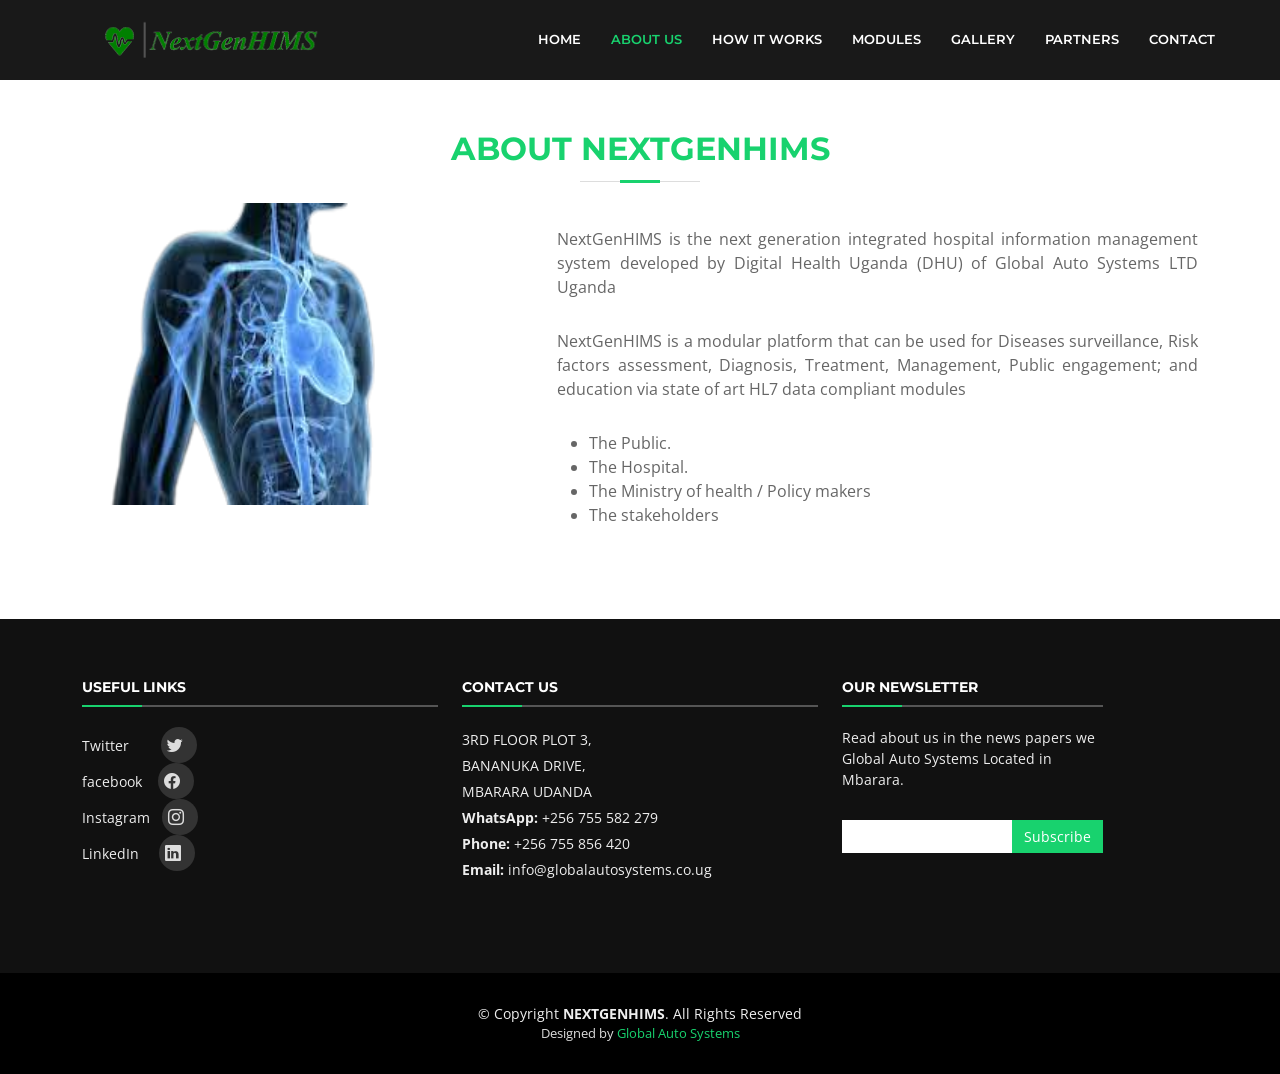
<file: about.html>
<!DOCTYPE html>
<html lang="en">

<head>
  <meta charset="utf-8">
  <meta content="width=device-width, initial-scale=1.0" name="viewport">

  <title>NexGenEms</title>
  <meta content="" name="description">
  <meta content="" name="keywords">

  <!-- Favicons -->
  <link style="height: 42cm; width: 42cm;" href="assets/img/NexGenEms logo.png" rel="icon">
  <link href="assets/img/apple-touch-icon.png" rel="apple-touch-icon">

  <!-- Google Fonts -->
  <link href="https://fonts.googleapis.com/css?family=Open+Sans:300,300i,400,400i,700,700i|Montserrat:300,400,500,700" rel="stylesheet">

  <!-- Vendor CSS Files -->
  <link href="assets/vendor/animate.css/animate.min.css" rel="stylesheet">
  <link href="assets/vendor/aos/aos.css" rel="stylesheet">
  <link href="assets/vendor/bootstrap/css/bootstrap.min.css" rel="stylesheet">
  <link href="assets/vendor/bootstrap-icons/bootstrap-icons.css" rel="stylesheet">
  <link href="assets/vendor/glightbox/css/glightbox.min.css" rel="stylesheet">
  <link href="assets/vendor/swiper/swiper-bundle.min.css" rel="stylesheet">

  <!-- Template Main CSS File -->
  <link href="assets/css/style.css" rel="stylesheet">

  <!-- =======================================================
  * Template Name: BizPage - v5.8.0
  * Template URL: https://bootstrapmade.com/bizpage-bootstrap-business-template/
  * Author: BootstrapMade.com
  * License: https://bootstrapmade.com/license/
  ======================================================== -->
</head>

<body>

  <!-- ======= Header ======= -->
  <header id="header" class="fixed-top d-flex align-items-center ">
    <div class="container-fluid">

      <div class="row justify-content-center align-items-center">
        <div class="col-xl-11 d-flex align-items-center justify-content-between">
          <!-- <h1 class="logo"><a href="index.html">NEXTGENHIMS</a></h1> -->
          <!-- Uncomment below if you prefer to use an image logo -->
          <a href="index.html" class="logo"><img style="height: 7cm;" src="assets/img/nextgenlogo.png" alt="" class="img-fluid"></a>

          <nav id="navbar" class="navbar">
            <ul>
              <li><a class="nav-link scrollto " href="index.html">Home</a></li>
              <li><a class="nav-link scrollto active" href="about.html">About Us</a></li>
              <li><a class="nav-link scrollto" href="service.html">How It Works</a></li>
              <li><a class="nav-link scrollto" href="modules.html">Modules</a></li>
              <li><a class="nav-link scrollto " href="gallery.html">Gallery</a></li>
              <li><a class="nav-link scrollto" href="team.html">Partners</a></li>
             
              <li><a class="nav-link scrollto" href="inner-page.html">Contact</a></li>
            </ul>
            <i class="bi bi-list mobile-nav-toggle"></i>
          </nav><!-- .navbar -->
        </div>
      </div>

    </div>
  </header><!-- End Header -->

  <main id="main">

    <section class="inner-page mt-4">
      <div class="container">
        <p>
          
        </p>
      </div>
    </section>

  <!-- ======= Skills Section ======= -->
    <!-- <section id="skills">
      <div class="container" data-aos="fade-up">

        <header class="section-header">
          <h3>About Us</h3>
          <p><span style="color: green;">Who we are:</span> <br>
             We are a health services innovation Unit of Global Auto Systems Ltd. Our aspiration is to revolutionize the health care system in Uganda with Emerging technologies including AI, Cloud Computing, 3D printing and Block chain technologies to improve patient outcomes while reducing the total cost of care.</p>

             <p>
              <span style="color: green;">How we work:</span> <br>
              Design thinking meets systems thinking at Digital Health Uganda: We use design thinking approach to design and develop solutions for our end-users. We invest time in in developing an understanding of the people for whom we're designing the products or services helping us observe and develop empathy with them.
             </p> -->
       
           
        <!-- <div class="store">
             <p style="text-align: center;">Read More</p>
             <div class="overlay">
              <div class="text">Global Auto Systems the best company in uganda located in Mbarara</div>
            </div>
        </div>      -->
    <!-- </section> -->
    <!-- End Skills Section -->

  


  <!-- ======= Features Section ======= -->
  <section style="margin-bottom: 2cm;" class="features">
    <div class="container">

      <header class="section-header">

        <h3 style="color: rgb(24,210,110); margin-top: 2cm;">About NextGenHIMS</h3>
    
    </header>

      <div class="row" data-aos="fade-up">
        <div class="col-md-5">
          <img style="height: 8cm;" src="assets/img/mb.png" class="img-fluid" alt="">
        </div>
        <div class="col-md-7 pt-4">
         
          <p class="font-italic" style="text-align: justify; text-align-last: left;">
            NextGenHIMS is the next generation integrated hospital information management system developed by Digital Health Uganda (DHU) of Global Auto Systems LTD Uganda
          </p>
          <p class="font-italic" style="text-align: justify; text-align-last: left;">
            NextGenHIMS is a modular platform that can be used for Diseases surveillance, Risk factors assessment, Diagnosis, Treatment, Management, Public engagement; and education via state of art HL7 data compliant modules
          </p>
          <ul>
            <li><i class="icofont-check"></i> The Public.</li>
            <li><i class="icofont-check"></i> The Hospital.</li>
            <li><i class="icofont-check"></i> The Ministry of health / Policy makers</li>
            <li><i class="icofont-check"></i> The stakeholders</li>
          </ul>
        </div>
      </div>

      <!-- <div class="row" data-aos="fade-up">
        <div class="col-md-5 order-1 order-md-2">
          <img style="height: 8cm;" src="assets/img/md.png" class="img-fluid" alt="">
        </div>
        <div class="col-md-7 pt-5 order-2 order-md-1">
          <h3>Appointment Management</h3>
          <p class="font-italic">
            For hospitals having their own site, appointment widgets will be integrated onto the site. Patients visiting the hospital’s website can book online appointments with ease.
          </p>
          <p>
            Billing Management
            Integrated Billing with treatments, Lab and Radiology. Alerts will be sent on Discount Authorisation. Automatic due capture, Option to bill before and after consultation.
          </p>
        </div>
      </div>

    </div> -->
  </section><!-- End Features Section -->









    
  </main><!-- End #main -->

<!-- ======= Footer ======= -->
<footer id="footer">
  <div class="footer-top">
    <div class="container">
      <div class="row">

        <!-- <div class="col-lg-3 col-md-6 footer-info">
          <a style="margin-right: 21px;" href="index.html" class="logo"><img src="assets/img/NexGenEms logo.png" alt="" class="img-fluid"></a><br><br> -->
          <!-- <h2>NEXTGENHIMS</h2> -->
          
          <!-- <p>Incoporating Artifical Intelligence in Diagnosis of Diseases to Improve People's Lives.</p>
        </div> -->

        <div class="col-lg-4 col-md-6 footer-links">
          <h4>Useful Links</h4>
          <ul>
            <div class="social-links">
              Twitter &nbsp;&nbsp;&nbsp;&nbsp;&nbsp;&nbsp;
              <a href="#" class="twitter"><i class="bi bi-twitter"></i></a><br>
              facebook &nbsp;&nbsp;
              <a href="#" class="facebook"><i class="bi bi-facebook"></i></a><br>
              Instagram &nbsp;
              <a href="#" class="instagram"><i class="bi bi-instagram"></i></a><br>
              LinkedIn &nbsp;&nbsp;&nbsp;
              <a href="#" class="linkedin"><i class="bi bi-linkedin"></i></a><br>
              </div>
            
          </ul>
        </div>

        <div class="col-lg-4 col-md-6 footer-contact">
          <h4>Contact Us</h4>
          <p>
            3RD FLOOR PLOT 3, <br>
            BANANUKA DRIVE,<br>
            MBARARA UDANDA <br>
            <strong>WhatsApp:</strong> +256 755 582 279<br>
            <strong>Phone:</strong> +256 755 856 420<br>
            <strong>Email:</strong> info@globalautosystems.co.ug<br>
          </p>

        
        </div>

        <div class="col-lg-3 col-md-6 footer-newsletter">
          <h4>Our Newsletter</h4>
          <p>Read about us in the news papers we Global Auto Systems Located in Mbarara.</p>
          <form action="" method="post">
            <input type="email" name="email"><input type="submit" value="Subscribe">
          </form>
        </div>

      </div>
    </div>
  </div>

  <div class="container">
    <div class="copyright">
      &copy; Copyright <strong>NEXTGENHIMS</strong>. All Rights Reserved
    </div>
    <div class="credits">
      <!--
      All the links in the footer should remain intact.
      You can delete the links only if you purchased the pro version.
      Licensing information: https://bootstrapmade.com/license/
      Purchase the pro version with working PHP/AJAX contact form: https://bootstrapmade.com/buy/?theme=BizPage
    -->
      Designed by <a href="https://globalautosystems.co.ug/">Global Auto Systems</a>
    </div>
  </div>
</footer><!-- End Footer -->

<a href="#" class="back-to-top d-flex align-items-center justify-content-center"><i
    class="bi bi-arrow-up-short"></i></a>
<!-- Uncomment below i you want to use a preloader -->
<!-- <div id="preloader"></div> -->

<!-- Vendor JS Files -->
<script src="assets/vendor/purecounter/purecounter.js"></script>
<script src="assets/vendor/aos/aos.js"></script>
<script src="assets/vendor/bootstrap/js/bootstrap.bundle.min.js"></script>
<script src="assets/vendor/glightbox/js/glightbox.min.js"></script>
<script src="assets/vendor/isotope-layout/isotope.pkgd.min.js"></script>
<script src="assets/vendor/swiper/swiper-bundle.min.js"></script>
<script src="assets/vendor/waypoints/noframework.waypoints.js"></script>
<script src="assets/vendor/php-email-form/validate.js"></script>

<!-- Template Main JS File -->
<script src="assets/js/main.js"></script>
<!-- Custom template scripts -->
<script src="assets/js/magister.js"></script>

</body>

</html>
</file>
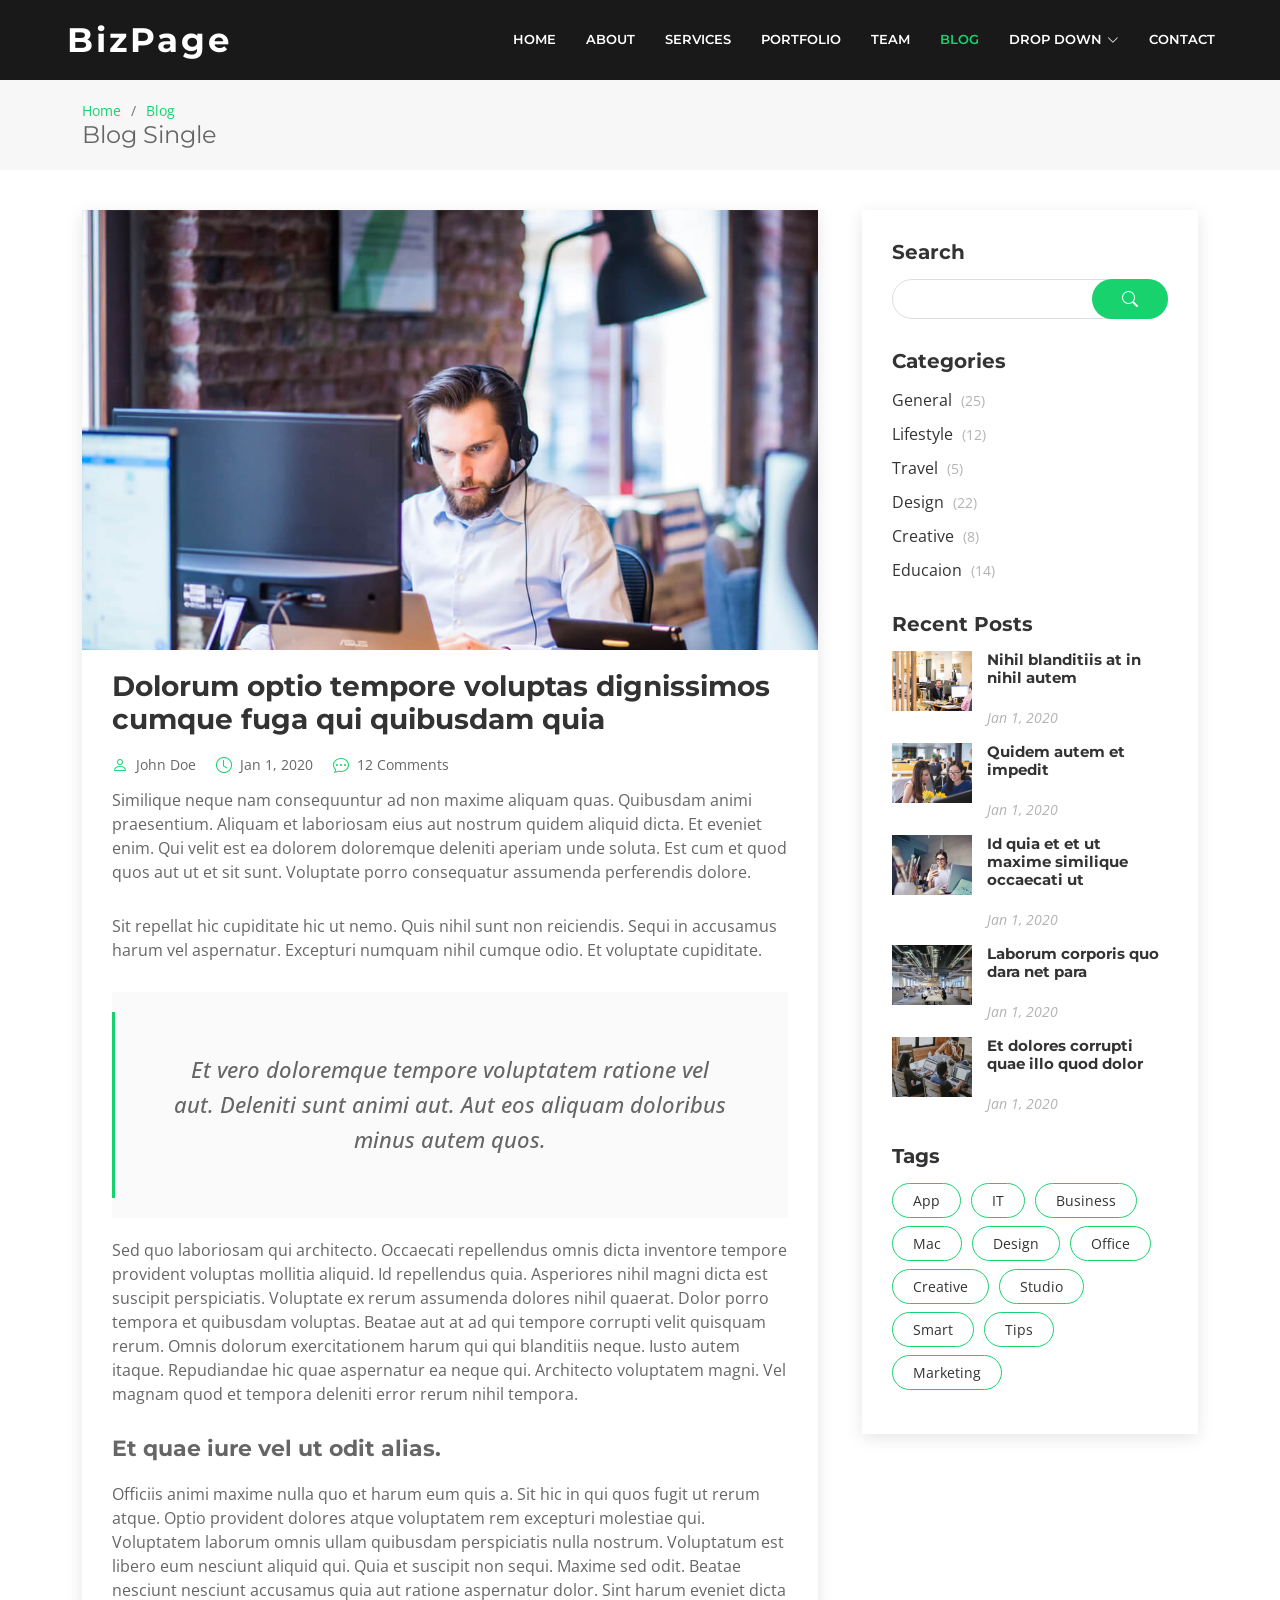
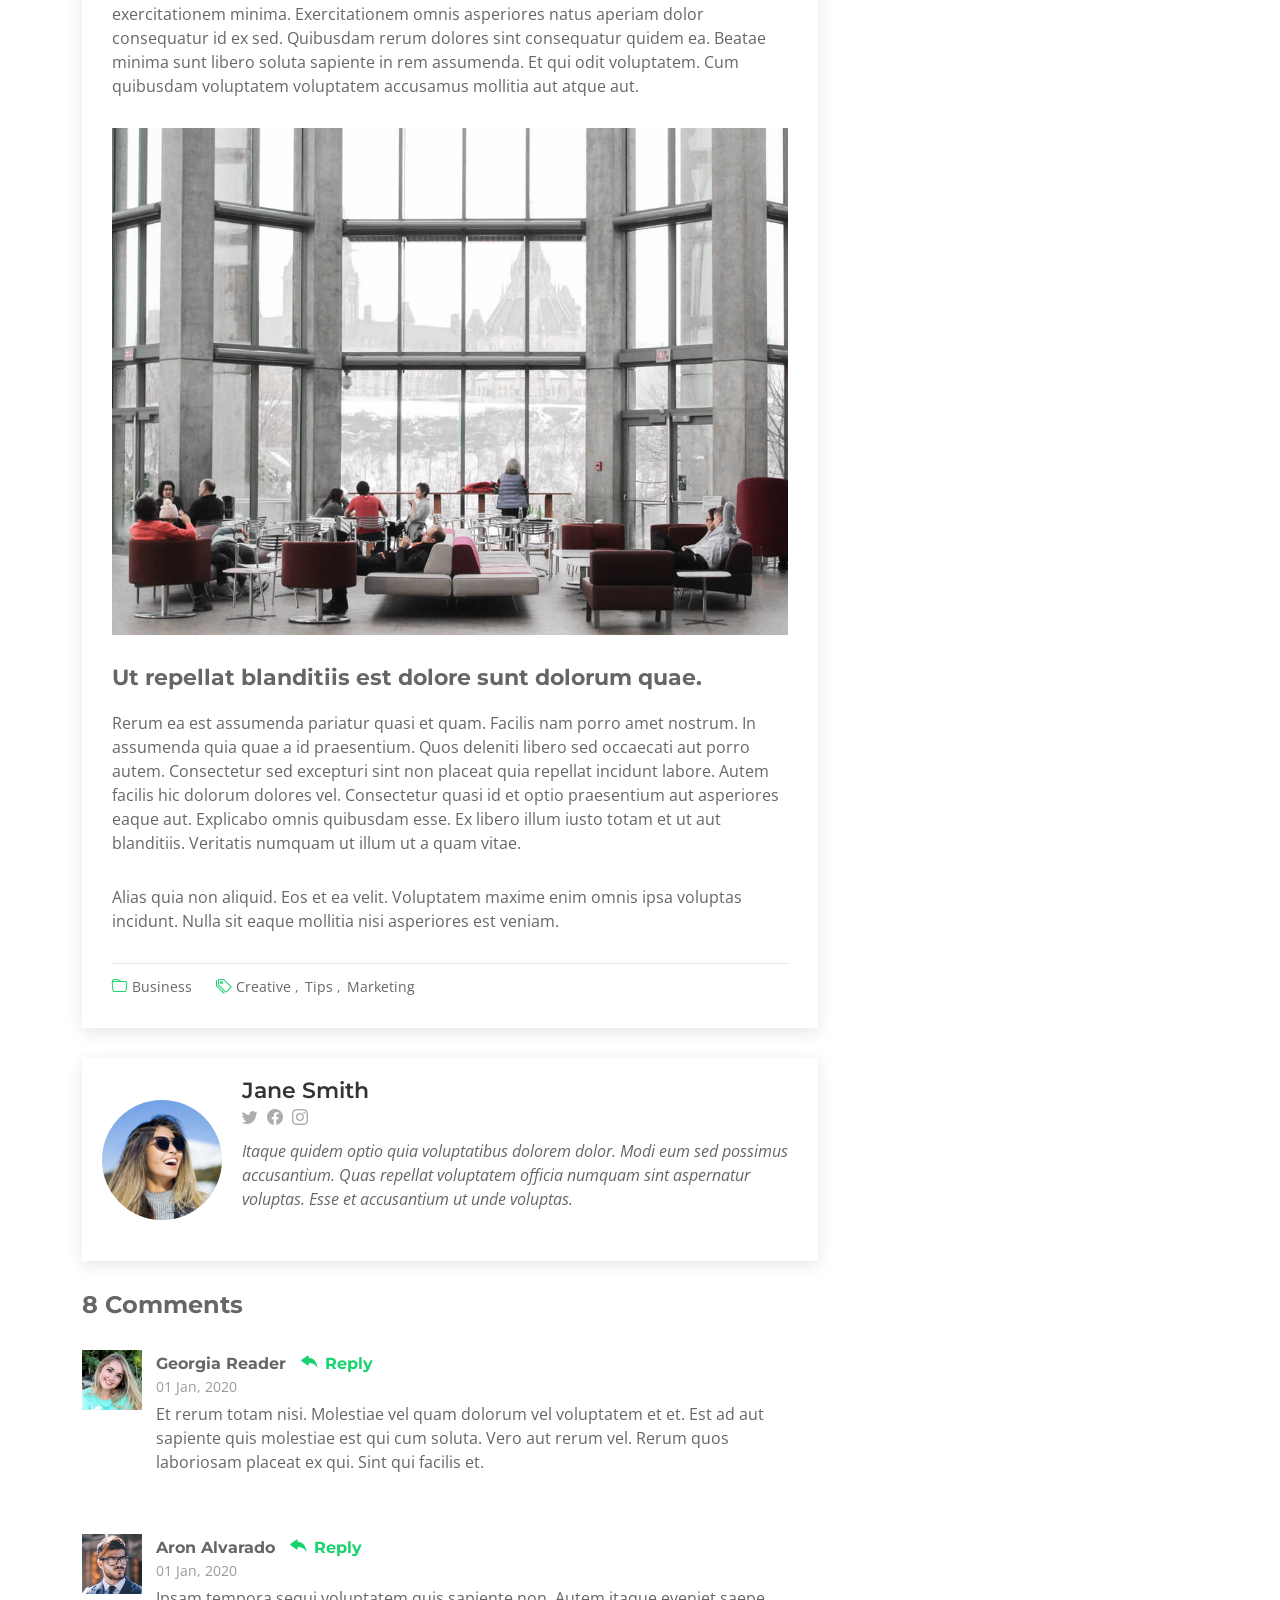
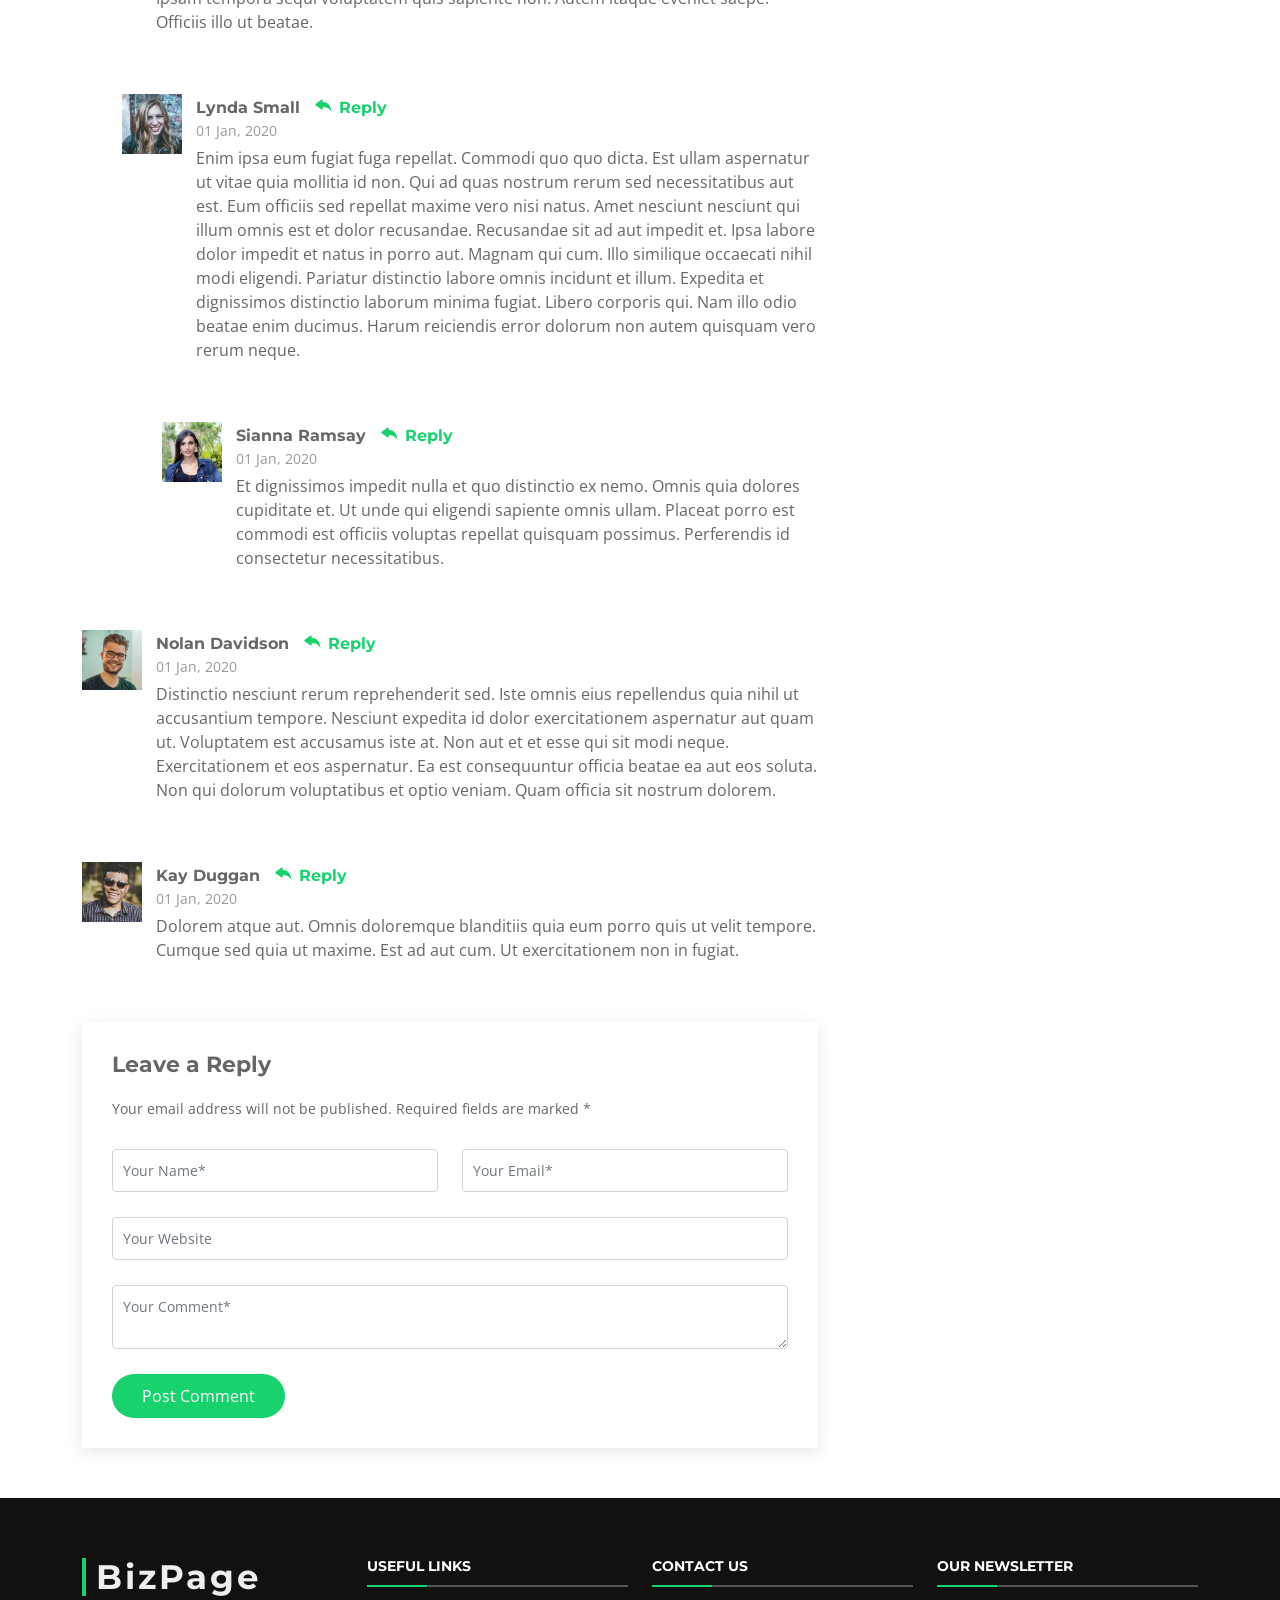
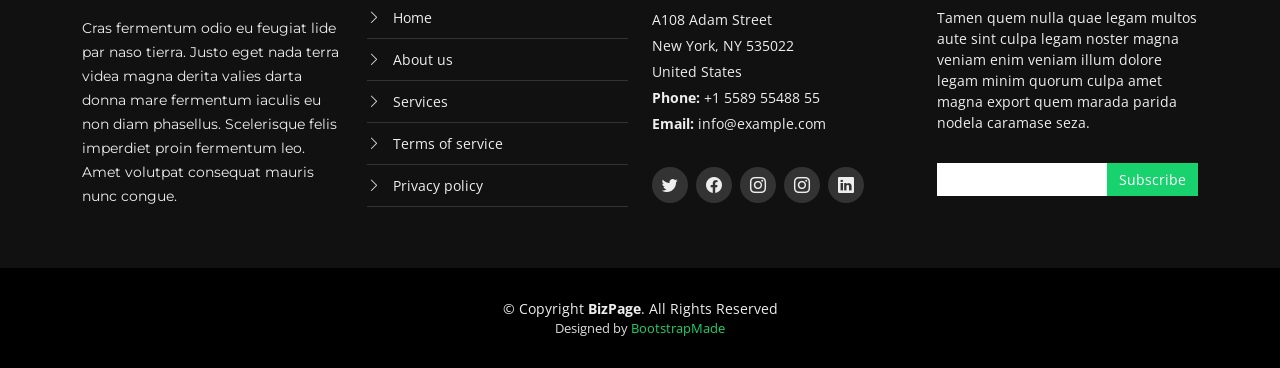
<file: blog-single.html>
<!DOCTYPE html>
<html lang="en">

<head>
  <meta charset="utf-8">
  <meta content="width=device-width, initial-scale=1.0" name="viewport">

  <title>Blog Single - BizPage Bootstrap Template</title>
  <meta content="" name="description">
  <meta content="" name="keywords">

  <!-- Favicons -->
  <link href="assets/img/favicon.png" rel="icon">
  <link href="assets/img/apple-touch-icon.png" rel="apple-touch-icon">

  <!-- Google Fonts -->
  <link href="https://fonts.googleapis.com/css?family=Open+Sans:300,300i,400,400i,700,700i|Montserrat:300,400,500,700" rel="stylesheet">

  <!-- Vendor CSS Files -->
  <link href="assets/vendor/animate.css/animate.min.css" rel="stylesheet">
  <link href="assets/vendor/aos/aos.css" rel="stylesheet">
  <link href="assets/vendor/bootstrap/css/bootstrap.min.css" rel="stylesheet">
  <link href="assets/vendor/bootstrap-icons/bootstrap-icons.css" rel="stylesheet">
  <link href="assets/vendor/glightbox/css/glightbox.min.css" rel="stylesheet">
  <link href="assets/vendor/swiper/swiper-bundle.min.css" rel="stylesheet">

  <!-- Template Main CSS File -->
  <link href="assets/css/style.css" rel="stylesheet">

  <!-- =======================================================
  * Template Name: BizPage - v5.8.0
  * Template URL: https://bootstrapmade.com/bizpage-bootstrap-business-template/
  * Author: BootstrapMade.com
  * License: https://bootstrapmade.com/license/
  ======================================================== -->
</head>

<body>

  <!-- ======= Header ======= -->
  <header id="header" class="fixed-top d-flex align-items-center ">
    <div class="container-fluid">

      <div class="row justify-content-center align-items-center">
        <div class="col-xl-11 d-flex align-items-center justify-content-between">
          <h1 class="logo"><a href="index.html">BizPage</a></h1>
          <!-- Uncomment below if you prefer to use an image logo -->
          <!-- <a href="index.html" class="logo"><img src="assets/img/logo.png" alt="" class="img-fluid"></a>-->

          <nav id="navbar" class="navbar">
            <ul>
              <li><a class="nav-link scrollto " href="#hero">Home</a></li>
              <li><a class="nav-link scrollto" href="#about">About</a></li>
              <li><a class="nav-link scrollto" href="#services">Services</a></li>
              <li><a class="nav-link scrollto " href="#portfolio">Portfolio</a></li>
              <li><a class="nav-link scrollto" href="#team">Team</a></li>
              <li><a class="nav-link  active" href="blog.html">Blog</a></li>
              <li class="dropdown"><a href="#"><span>Drop Down</span> <i class="bi bi-chevron-down"></i></a>
                <ul>
                  <li><a href="#">Drop Down 1</a></li>
                  <li class="dropdown"><a href="#"><span>Deep Drop Down</span> <i class="bi bi-chevron-right"></i></a>
                    <ul>
                      <li><a href="#">Deep Drop Down 1</a></li>
                      <li><a href="#">Deep Drop Down 2</a></li>
                      <li><a href="#">Deep Drop Down 3</a></li>
                      <li><a href="#">Deep Drop Down 4</a></li>
                      <li><a href="#">Deep Drop Down 5</a></li>
                    </ul>
                  </li>
                  <li><a href="#">Drop Down 2</a></li>
                  <li><a href="#">Drop Down 3</a></li>
                  <li><a href="#">Drop Down 4</a></li>
                </ul>
              </li>
              <li><a class="nav-link scrollto" href="#contact">Contact</a></li>
            </ul>
            <i class="bi bi-list mobile-nav-toggle"></i>
          </nav><!-- .navbar -->
        </div>
      </div>

    </div>
  </header><!-- End Header -->

  <main id="main">

    <!-- ======= Breadcrumbs ======= -->
    <section id="breadcrumbs" class="breadcrumbs">
      <div class="container">

        <ol>
          <li><a href="index.html">Home</a></li>
          <li><a href="blog.html">Blog</a></li>
        </ol>
        <h2>Blog Single</h2>

      </div>
    </section><!-- End Breadcrumbs -->

    <!-- ======= Blog Single Section ======= -->
    <section id="blog" class="blog">
      <div class="container" data-aos="fade-up">

        <div class="row">

          <div class="col-lg-8 entries">

            <article class="entry entry-single">

              <div class="entry-img">
                <img src="assets/img/blog/blog-1.jpg" alt="" class="img-fluid">
              </div>

              <h2 class="entry-title">
                <a href="blog-single.html">Dolorum optio tempore voluptas dignissimos cumque fuga qui quibusdam quia</a>
              </h2>

              <div class="entry-meta">
                <ul>
                  <li class="d-flex align-items-center"><i class="bi bi-person"></i> <a href="blog-single.html">John Doe</a></li>
                  <li class="d-flex align-items-center"><i class="bi bi-clock"></i> <a href="blog-single.html"><time datetime="2020-01-01">Jan 1, 2020</time></a></li>
                  <li class="d-flex align-items-center"><i class="bi bi-chat-dots"></i> <a href="blog-single.html">12 Comments</a></li>
                </ul>
              </div>

              <div class="entry-content">
                <p>
                  Similique neque nam consequuntur ad non maxime aliquam quas. Quibusdam animi praesentium. Aliquam et laboriosam eius aut nostrum quidem aliquid dicta.
                  Et eveniet enim. Qui velit est ea dolorem doloremque deleniti aperiam unde soluta. Est cum et quod quos aut ut et sit sunt. Voluptate porro consequatur assumenda perferendis dolore.
                </p>

                <p>
                  Sit repellat hic cupiditate hic ut nemo. Quis nihil sunt non reiciendis. Sequi in accusamus harum vel aspernatur. Excepturi numquam nihil cumque odio. Et voluptate cupiditate.
                </p>

                <blockquote>
                  <p>
                    Et vero doloremque tempore voluptatem ratione vel aut. Deleniti sunt animi aut. Aut eos aliquam doloribus minus autem quos.
                  </p>
                </blockquote>

                <p>
                  Sed quo laboriosam qui architecto. Occaecati repellendus omnis dicta inventore tempore provident voluptas mollitia aliquid. Id repellendus quia. Asperiores nihil magni dicta est suscipit perspiciatis. Voluptate ex rerum assumenda dolores nihil quaerat.
                  Dolor porro tempora et quibusdam voluptas. Beatae aut at ad qui tempore corrupti velit quisquam rerum. Omnis dolorum exercitationem harum qui qui blanditiis neque.
                  Iusto autem itaque. Repudiandae hic quae aspernatur ea neque qui. Architecto voluptatem magni. Vel magnam quod et tempora deleniti error rerum nihil tempora.
                </p>

                <h3>Et quae iure vel ut odit alias.</h3>
                <p>
                  Officiis animi maxime nulla quo et harum eum quis a. Sit hic in qui quos fugit ut rerum atque. Optio provident dolores atque voluptatem rem excepturi molestiae qui. Voluptatem laborum omnis ullam quibusdam perspiciatis nulla nostrum. Voluptatum est libero eum nesciunt aliquid qui.
                  Quia et suscipit non sequi. Maxime sed odit. Beatae nesciunt nesciunt accusamus quia aut ratione aspernatur dolor. Sint harum eveniet dicta exercitationem minima. Exercitationem omnis asperiores natus aperiam dolor consequatur id ex sed. Quibusdam rerum dolores sint consequatur quidem ea.
                  Beatae minima sunt libero soluta sapiente in rem assumenda. Et qui odit voluptatem. Cum quibusdam voluptatem voluptatem accusamus mollitia aut atque aut.
                </p>
                <img src="assets/img/blog/blog-inside-post.jpg" class="img-fluid" alt="">

                <h3>Ut repellat blanditiis est dolore sunt dolorum quae.</h3>
                <p>
                  Rerum ea est assumenda pariatur quasi et quam. Facilis nam porro amet nostrum. In assumenda quia quae a id praesentium. Quos deleniti libero sed occaecati aut porro autem. Consectetur sed excepturi sint non placeat quia repellat incidunt labore. Autem facilis hic dolorum dolores vel.
                  Consectetur quasi id et optio praesentium aut asperiores eaque aut. Explicabo omnis quibusdam esse. Ex libero illum iusto totam et ut aut blanditiis. Veritatis numquam ut illum ut a quam vitae.
                </p>
                <p>
                  Alias quia non aliquid. Eos et ea velit. Voluptatem maxime enim omnis ipsa voluptas incidunt. Nulla sit eaque mollitia nisi asperiores est veniam.
                </p>

              </div>

              <div class="entry-footer">
                <i class="bi bi-folder"></i>
                <ul class="cats">
                  <li><a href="#">Business</a></li>
                </ul>

                <i class="bi bi-tags"></i>
                <ul class="tags">
                  <li><a href="#">Creative</a></li>
                  <li><a href="#">Tips</a></li>
                  <li><a href="#">Marketing</a></li>
                </ul>
              </div>

            </article><!-- End blog entry -->

            <div class="blog-author d-flex align-items-center">
              <img src="assets/img/blog/blog-author.jpg" class="rounded-circle float-left" alt="">
              <div>
                <h4>Jane Smith</h4>
                <div class="social-links">
                  <a href="https://twitters.com/#"><i class="bi bi-twitter"></i></a>
                  <a href="https://facebook.com/#"><i class="bi bi-facebook"></i></a>
                  <a href="https://instagram.com/#"><i class="biu bi-instagram"></i></a>
                </div>
                <p>
                  Itaque quidem optio quia voluptatibus dolorem dolor. Modi eum sed possimus accusantium. Quas repellat voluptatem officia numquam sint aspernatur voluptas. Esse et accusantium ut unde voluptas.
                </p>
              </div>
            </div><!-- End blog author bio -->

            <div class="blog-comments">

              <h4 class="comments-count">8 Comments</h4>

              <div id="comment-1" class="comment">
                <div class="d-flex">
                  <div class="comment-img"><img src="assets/img/blog/comments-1.jpg" alt=""></div>
                  <div>
                    <h5><a href="">Georgia Reader</a> <a href="#" class="reply"><i class="bi bi-reply-fill"></i> Reply</a></h5>
                    <time datetime="2020-01-01">01 Jan, 2020</time>
                    <p>
                      Et rerum totam nisi. Molestiae vel quam dolorum vel voluptatem et et. Est ad aut sapiente quis molestiae est qui cum soluta.
                      Vero aut rerum vel. Rerum quos laboriosam placeat ex qui. Sint qui facilis et.
                    </p>
                  </div>
                </div>
              </div><!-- End comment #1 -->

              <div id="comment-2" class="comment">
                <div class="d-flex">
                  <div class="comment-img"><img src="assets/img/blog/comments-2.jpg" alt=""></div>
                  <div>
                    <h5><a href="">Aron Alvarado</a> <a href="#" class="reply"><i class="bi bi-reply-fill"></i> Reply</a></h5>
                    <time datetime="2020-01-01">01 Jan, 2020</time>
                    <p>
                      Ipsam tempora sequi voluptatem quis sapiente non. Autem itaque eveniet saepe. Officiis illo ut beatae.
                    </p>
                  </div>
                </div>

                <div id="comment-reply-1" class="comment comment-reply">
                  <div class="d-flex">
                    <div class="comment-img"><img src="assets/img/blog/comments-3.jpg" alt=""></div>
                    <div>
                      <h5><a href="">Lynda Small</a> <a href="#" class="reply"><i class="bi bi-reply-fill"></i> Reply</a></h5>
                      <time datetime="2020-01-01">01 Jan, 2020</time>
                      <p>
                        Enim ipsa eum fugiat fuga repellat. Commodi quo quo dicta. Est ullam aspernatur ut vitae quia mollitia id non. Qui ad quas nostrum rerum sed necessitatibus aut est. Eum officiis sed repellat maxime vero nisi natus. Amet nesciunt nesciunt qui illum omnis est et dolor recusandae.

                        Recusandae sit ad aut impedit et. Ipsa labore dolor impedit et natus in porro aut. Magnam qui cum. Illo similique occaecati nihil modi eligendi. Pariatur distinctio labore omnis incidunt et illum. Expedita et dignissimos distinctio laborum minima fugiat.

                        Libero corporis qui. Nam illo odio beatae enim ducimus. Harum reiciendis error dolorum non autem quisquam vero rerum neque.
                      </p>
                    </div>
                  </div>

                  <div id="comment-reply-2" class="comment comment-reply">
                    <div class="d-flex">
                      <div class="comment-img"><img src="assets/img/blog/comments-4.jpg" alt=""></div>
                      <div>
                        <h5><a href="">Sianna Ramsay</a> <a href="#" class="reply"><i class="bi bi-reply-fill"></i> Reply</a></h5>
                        <time datetime="2020-01-01">01 Jan, 2020</time>
                        <p>
                          Et dignissimos impedit nulla et quo distinctio ex nemo. Omnis quia dolores cupiditate et. Ut unde qui eligendi sapiente omnis ullam. Placeat porro est commodi est officiis voluptas repellat quisquam possimus. Perferendis id consectetur necessitatibus.
                        </p>
                      </div>
                    </div>

                  </div><!-- End comment reply #2-->

                </div><!-- End comment reply #1-->

              </div><!-- End comment #2-->

              <div id="comment-3" class="comment">
                <div class="d-flex">
                  <div class="comment-img"><img src="assets/img/blog/comments-5.jpg" alt=""></div>
                  <div>
                    <h5><a href="">Nolan Davidson</a> <a href="#" class="reply"><i class="bi bi-reply-fill"></i> Reply</a></h5>
                    <time datetime="2020-01-01">01 Jan, 2020</time>
                    <p>
                      Distinctio nesciunt rerum reprehenderit sed. Iste omnis eius repellendus quia nihil ut accusantium tempore. Nesciunt expedita id dolor exercitationem aspernatur aut quam ut. Voluptatem est accusamus iste at.
                      Non aut et et esse qui sit modi neque. Exercitationem et eos aspernatur. Ea est consequuntur officia beatae ea aut eos soluta. Non qui dolorum voluptatibus et optio veniam. Quam officia sit nostrum dolorem.
                    </p>
                  </div>
                </div>

              </div><!-- End comment #3 -->

              <div id="comment-4" class="comment">
                <div class="d-flex">
                  <div class="comment-img"><img src="assets/img/blog/comments-6.jpg" alt=""></div>
                  <div>
                    <h5><a href="">Kay Duggan</a> <a href="#" class="reply"><i class="bi bi-reply-fill"></i> Reply</a></h5>
                    <time datetime="2020-01-01">01 Jan, 2020</time>
                    <p>
                      Dolorem atque aut. Omnis doloremque blanditiis quia eum porro quis ut velit tempore. Cumque sed quia ut maxime. Est ad aut cum. Ut exercitationem non in fugiat.
                    </p>
                  </div>
                </div>

              </div><!-- End comment #4 -->

              <div class="reply-form">
                <h4>Leave a Reply</h4>
                <p>Your email address will not be published. Required fields are marked * </p>
                <form action="">
                  <div class="row">
                    <div class="col-md-6 form-group">
                      <input name="name" type="text" class="form-control" placeholder="Your Name*">
                    </div>
                    <div class="col-md-6 form-group">
                      <input name="email" type="text" class="form-control" placeholder="Your Email*">
                    </div>
                  </div>
                  <div class="row">
                    <div class="col form-group">
                      <input name="website" type="text" class="form-control" placeholder="Your Website">
                    </div>
                  </div>
                  <div class="row">
                    <div class="col form-group">
                      <textarea name="comment" class="form-control" placeholder="Your Comment*"></textarea>
                    </div>
                  </div>
                  <button type="submit" class="btn btn-primary">Post Comment</button>

                </form>

              </div>

            </div><!-- End blog comments -->

          </div><!-- End blog entries list -->

          <div class="col-lg-4">

            <div class="sidebar">

              <h3 class="sidebar-title">Search</h3>
              <div class="sidebar-item search-form">
                <form action="">
                  <input type="text" class="form-control">
                  <button type="submit"><i class="bi bi-search"></i></button>
                </form>
              </div><!-- End sidebar search formn-->

              <h3 class="sidebar-title">Categories</h3>
              <div class="sidebar-item categories">
                <ul>
                  <li><a href="#">General <span>(25)</span></a></li>
                  <li><a href="#">Lifestyle <span>(12)</span></a></li>
                  <li><a href="#">Travel <span>(5)</span></a></li>
                  <li><a href="#">Design <span>(22)</span></a></li>
                  <li><a href="#">Creative <span>(8)</span></a></li>
                  <li><a href="#">Educaion <span>(14)</span></a></li>
                </ul>
              </div><!-- End sidebar categories-->

              <h3 class="sidebar-title">Recent Posts</h3>
              <div class="sidebar-item recent-posts">
                <div class="post-item clearfix">
                  <img src="assets/img/blog/blog-recent-1.jpg" alt="">
                  <h4><a href="blog-single.html">Nihil blanditiis at in nihil autem</a></h4>
                  <time datetime="2020-01-01">Jan 1, 2020</time>
                </div>

                <div class="post-item clearfix">
                  <img src="assets/img/blog/blog-recent-2.jpg" alt="">
                  <h4><a href="blog-single.html">Quidem autem et impedit</a></h4>
                  <time datetime="2020-01-01">Jan 1, 2020</time>
                </div>

                <div class="post-item clearfix">
                  <img src="assets/img/blog/blog-recent-3.jpg" alt="">
                  <h4><a href="blog-single.html">Id quia et et ut maxime similique occaecati ut</a></h4>
                  <time datetime="2020-01-01">Jan 1, 2020</time>
                </div>

                <div class="post-item clearfix">
                  <img src="assets/img/blog/blog-recent-4.jpg" alt="">
                  <h4><a href="blog-single.html">Laborum corporis quo dara net para</a></h4>
                  <time datetime="2020-01-01">Jan 1, 2020</time>
                </div>

                <div class="post-item clearfix">
                  <img src="assets/img/blog/blog-recent-5.jpg" alt="">
                  <h4><a href="blog-single.html">Et dolores corrupti quae illo quod dolor</a></h4>
                  <time datetime="2020-01-01">Jan 1, 2020</time>
                </div>

              </div><!-- End sidebar recent posts-->

              <h3 class="sidebar-title">Tags</h3>
              <div class="sidebar-item tags">
                <ul>
                  <li><a href="#">App</a></li>
                  <li><a href="#">IT</a></li>
                  <li><a href="#">Business</a></li>
                  <li><a href="#">Mac</a></li>
                  <li><a href="#">Design</a></li>
                  <li><a href="#">Office</a></li>
                  <li><a href="#">Creative</a></li>
                  <li><a href="#">Studio</a></li>
                  <li><a href="#">Smart</a></li>
                  <li><a href="#">Tips</a></li>
                  <li><a href="#">Marketing</a></li>
                </ul>
              </div><!-- End sidebar tags-->

            </div><!-- End sidebar -->

          </div><!-- End blog sidebar -->

        </div>

      </div>
    </section><!-- End Blog Single Section -->

  </main><!-- End #main -->

  <!-- ======= Footer ======= -->
  <footer id="footer">
    <div class="footer-top">
      <div class="container">
        <div class="row">

          <div class="col-lg-3 col-md-6 footer-info">
            <h3>BizPage</h3>
            <p>Cras fermentum odio eu feugiat lide par naso tierra. Justo eget nada terra videa magna derita valies darta donna mare fermentum iaculis eu non diam phasellus. Scelerisque felis imperdiet proin fermentum leo. Amet volutpat consequat mauris nunc congue.</p>
          </div>

          <div class="col-lg-3 col-md-6 footer-links">
            <h4>Useful Links</h4>
            <ul>
              <li><i class="bi bi-chevron-right"></i> <a href="#">Home</a></li>
              <li><i class="bi bi-chevron-right"></i> <a href="#">About us</a></li>
              <li><i class="bi bi-chevron-right"></i> <a href="#">Services</a></li>
              <li><i class="bi bi-chevron-right"></i> <a href="#">Terms of service</a></li>
              <li><i class="bi bi-chevron-right"></i> <a href="#">Privacy policy</a></li>
            </ul>
          </div>

          <div class="col-lg-3 col-md-6 footer-contact">
            <h4>Contact Us</h4>
            <p>
              A108 Adam Street <br>
              New York, NY 535022<br>
              United States <br>
              <strong>Phone:</strong> +1 5589 55488 55<br>
              <strong>Email:</strong> info@example.com<br>
            </p>

            <div class="social-links">
              <a href="#" class="twitter"><i class="bi bi-twitter"></i></a>
              <a href="#" class="facebook"><i class="bi bi-facebook"></i></a>
              <a href="#" class="instagram"><i class="bi bi-instagram"></i></a>
              <a href="#" class="instagram"><i class="bi bi-instagram"></i></a>
              <a href="#" class="linkedin"><i class="bi bi-linkedin"></i></a>
            </div>

          </div>

          <div class="col-lg-3 col-md-6 footer-newsletter">
            <h4>Our Newsletter</h4>
            <p>Tamen quem nulla quae legam multos aute sint culpa legam noster magna veniam enim veniam illum dolore legam minim quorum culpa amet magna export quem marada parida nodela caramase seza.</p>
            <form action="" method="post">
              <input type="email" name="email"><input type="submit" value="Subscribe">
            </form>
          </div>

        </div>
      </div>
    </div>

    <div class="container">
      <div class="copyright">
        &copy; Copyright <strong>BizPage</strong>. All Rights Reserved
      </div>
      <div class="credits">
        <!--
        All the links in the footer should remain intact.
        You can delete the links only if you purchased the pro version.
        Licensing information: https://bootstrapmade.com/license/
        Purchase the pro version with working PHP/AJAX contact form: https://bootstrapmade.com/buy/?theme=BizPage
      -->
        Designed by <a href="https://bootstrapmade.com/">BootstrapMade</a>
      </div>
    </div>
  </footer><!-- End Footer -->

  <a href="#" class="back-to-top d-flex align-items-center justify-content-center"><i class="bi bi-arrow-up-short"></i></a>
  <!-- Uncomment below i you want to use a preloader -->
  <!-- <div id="preloader"></div> -->

  <!-- Vendor JS Files -->
  <script src="assets/vendor/purecounter/purecounter.js"></script>
  <script src="assets/vendor/aos/aos.js"></script>
  <script src="assets/vendor/bootstrap/js/bootstrap.bundle.min.js"></script>
  <script src="assets/vendor/glightbox/js/glightbox.min.js"></script>
  <script src="assets/vendor/isotope-layout/isotope.pkgd.min.js"></script>
  <script src="assets/vendor/swiper/swiper-bundle.min.js"></script>
  <script src="assets/vendor/waypoints/noframework.waypoints.js"></script>
  <script src="assets/vendor/php-email-form/validate.js"></script>

  <!-- Template Main JS File -->
  <script src="assets/js/main.js"></script>

</body>

</html>
</file>
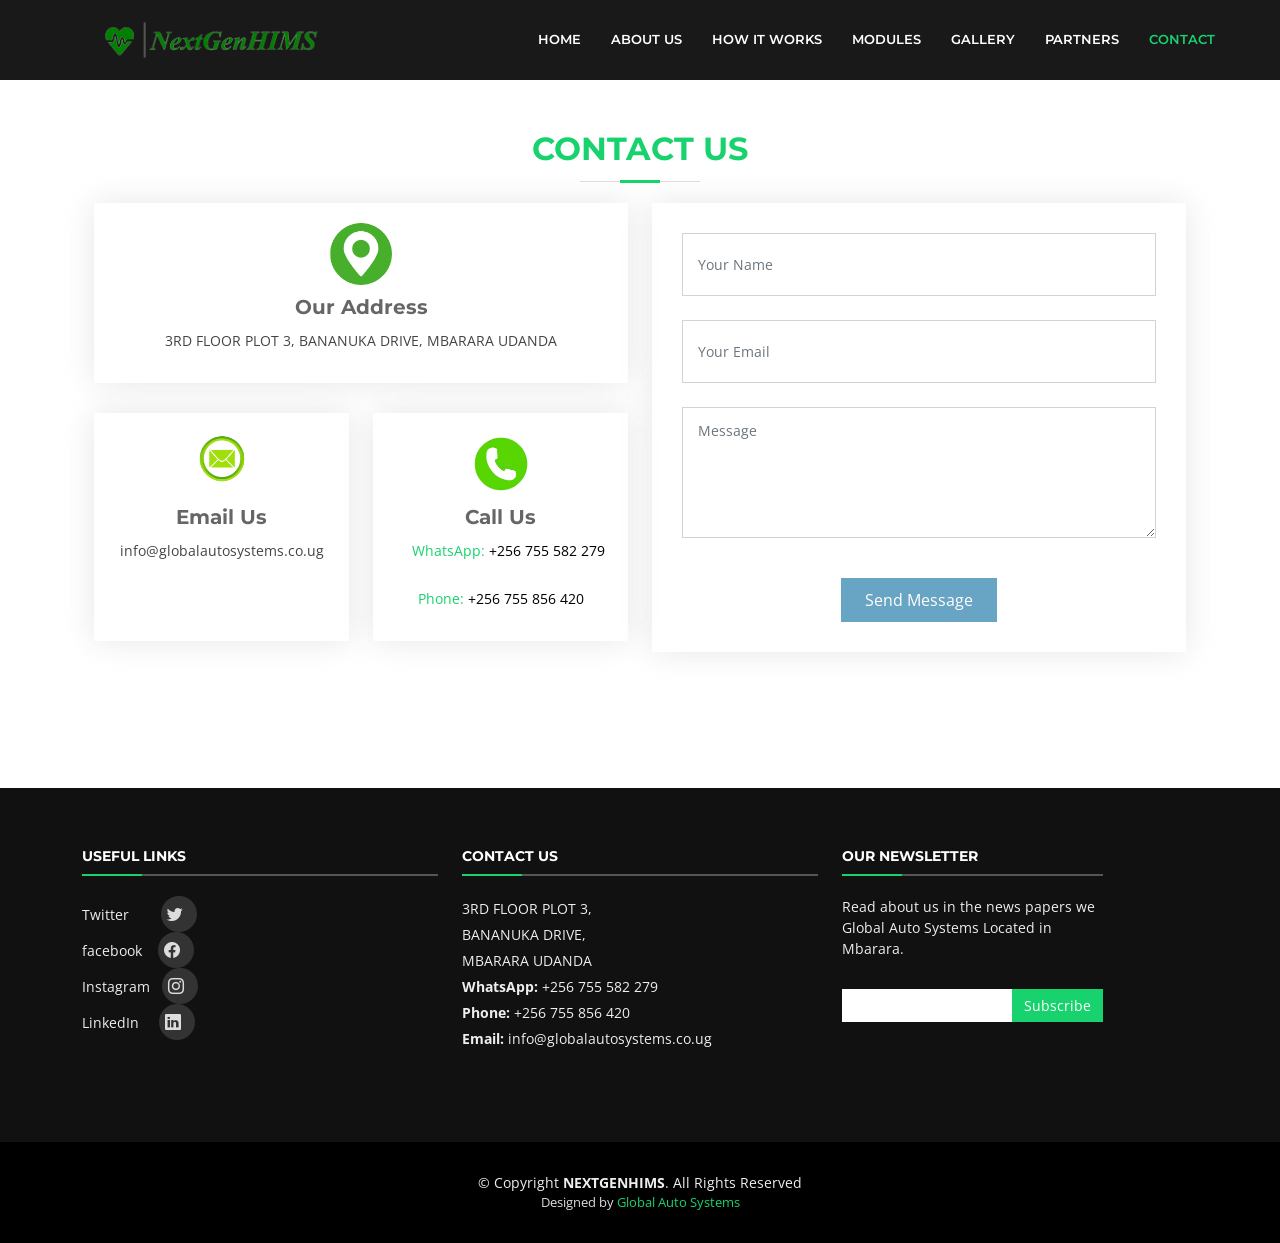
<file: contact.html>
<!DOCTYPE html>
<html lang="en">

<head>
  <meta charset="utf-8">
  <meta content="width=device-width, initial-scale=1.0" name="viewport">

  <title>NexGenEms</title>
  <meta content="" name="description">
  <meta content="" name="keywords">

  <!-- Favicons -->
  <link style="height: 42cm; width: 42cm;" href="assets/img/NexGenEms logo.png" rel="icon">
  <link href="assets/img/apple-touch-icon.png" rel="apple-touch-icon">

  <!-- Google Fonts -->
  <link href="https://fonts.googleapis.com/css?family=Open+Sans:300,300i,400,400i,700,700i|Montserrat:300,400,500,700" rel="stylesheet">

  <!-- Vendor CSS Files -->
  <link href="assets/vendor/animate.css/animate.min.css" rel="stylesheet">
  <link href="assets/vendor/aos/aos.css" rel="stylesheet">
  <link href="assets/vendor/bootstrap/css/bootstrap.min.css" rel="stylesheet">
  <link href="assets/vendor/bootstrap-icons/bootstrap-icons.css" rel="stylesheet">
  <link href="assets/vendor/glightbox/css/glightbox.min.css" rel="stylesheet">
  <link href="assets/vendor/swiper/swiper-bundle.min.css" rel="stylesheet">

  <!-- Template Main CSS File -->
  <link href="assets/css/style.css" rel="stylesheet">

  <!-- =======================================================
  * Template Name: BizPage - v5.8.0
  * Template URL: https://bootstrapmade.com/bizpage-bootstrap-business-template/
  * Author: BootstrapMade.com
  * License: https://bootstrapmade.com/license/
  ======================================================== -->
</head>

<body>

  <!-- ======= Header ======= -->
  <header id="header" class="fixed-top d-flex align-items-center ">
    <div class="container-fluid">

      <div class="row justify-content-center align-items-center">
        <div class="col-xl-11 d-flex align-items-center justify-content-between">
          <!-- <h1 class="logo"><a href="index.html">NEXTGENHIMS</a></h1> -->
          <!-- Uncomment below if you prefer to use an image logo -->
          <a href="index.html" class="logo"><img style="height: 7cm;" src="assets/img/nextgenlogo.png" alt="" class="img-fluid"></a>

          <nav id="navbar" class="navbar">
            <ul>
              <li><a class="nav-link scrollto " href="index.html">Home</a></li>
              <li><a class="nav-link scrollto" href="about.html">About Us</a></li>
              <li><a class="nav-link scrollto" href="service.html">How It Works</a></li>
              <li><a class="nav-link scrollto" href="modules.html">Modules</a></li>
              <li><a class="nav-link scrollto " href="gallery.html">Gallery</a></li>
              <li><a class="nav-link scrollto" href="team.html">Partners</a></li>
             
              <li><a class="nav-link scrollto active" href="contact.html">Contact</a></li>
            </ul>
            <i class="bi bi-list mobile-nav-toggle"></i>
          </nav><!-- .navbar -->
        </div>
      </div>

    </div>
  </header><!-- End Header -->

  <main id="main">

    <section class="inner-page mt-4">
      <div class="container">
        <p>
          
        </p>
      </div>
    </section>
    
    <!-- ======= Contact Section ======= -->
    <section style="margin-top: 2cm; margin-bottom: 2cm;" class="contact" data-aos="fade-up" data-aos-easing="ease-in-out" data-aos-duration="500">
      <div class="container">

        <div class="container" data-aos="fade-up">
          <div class="section-header">
            <h3 style="color: rgb(24,210,110);">Contact Us</h3>
          </div>
        <div class="row">

          <div class="col-lg-6">

            <div class="row">
              <div class="col-md-12">
                <div class="info-box">
                  <!-- <i class="bx bx-map"></i> -->
                  <img style="height: 62px;" src="./assets/img/addressicon.png" alt="">
                  <h3>Our Address</h3>
                  <p>3RD FLOOR PLOT 3,  BANANUKA DRIVE, MBARARA UDANDA</p>
                </div>
              </div>
              <div class="col-md-6">
                <div class="info-box">
                  <!-- <i class="bx bx-envelope"></i> -->
                  <img style="height: 62px;" src="./assets/img/emailicon.png" alt="">
                  <h3>Email Us</h3>
                  <p>info@globalautosystems.co.ug <br><br><br></p>
                </div>
              </div>
              <div class="col-md-6">
                <div class="info-box">
                  <!-- <i class="bx bx-phone-call"></i> -->
                  <img style="height: 62px;" src="./assets/img/callicon.png" alt="">
                  <h3>Call Us</h3>
                  <p style="color: rgb(24,210,110);">
                    &nbsp;&nbsp;&nbsp; WhatsApp: <SPan style="color: black;">+256 755 582 279</SPan>
                    </p><br>
                 <p style="color: rgb(24,210,110);">
                    Phone: <span style="color: black;">+256 755 856 420</span>
                </p>
                </div>
              </div>
            </div>

          </div>

          <div class="col-lg-6">
            <form action="forms/contact.php" method="post" role="form" class="php-email-form">
              <div class="form-row">
                <div class="col-md-12 form-group">
                  <input type="text" name="name" class="form-control" id="name" placeholder="Your Name" data-rule="minlen:4" data-msg="Please enter at least 4 chars" />
                  <div class="validate"></div>
                </div><br>
                <div class="col-md-12 form-group">
                  <input type="email" class="form-control" name="email" id="email" placeholder="Your Email" data-rule="email" data-msg="Please enter a valid email" />
                  <div class="validate"></div>
                </div><br>
              </div>
              <!-- <div class="form-group">
                <input type="text" class="form-control" name="subject" id="subject" placeholder="Subject" data-rule="minlen:4" data-msg="Please enter at least 8 chars of subject" />
                <div class="validate"></div>
              </div> -->
              <div class="form-group">
                <textarea class="form-control" name="message" rows="5" data-rule="required" data-msg="Please write something for us" placeholder="Message"></textarea>
                <div class="validate"></div>
              </div>
              <div class="mb-3">
                <div class="loading">Loading</div>
                <div class="error-message"></div>
                <div class="sent-message">Your message has been sent. Thank you!</div>
              </div><br>
              <div class="text-center"><button type="submit" style="color: white;">Send Message</button><br></div>
            </form>
          </div>

        </div>

      </div>
    </section><!-- End Contact Section -->


  </main><!-- End #main -->

<!-- ======= Footer ======= -->
<footer id="footer">
  <div class="footer-top">
    <div class="container">
      <div class="row">

        <!-- <div class="col-lg-3 col-md-6 footer-info">
          <a style="margin-right: 21px;" href="index.html" class="logo"><img src="assets/img/NexGenEms logo.png" alt="" class="img-fluid"></a><br><br> -->
          <!-- <h2>NEXTGENHIMS</h2> -->
          
          <!-- <p>Incoporating Artifical Intelligence in Diagnosis of Diseases to Improve People's Lives.</p>
        </div> -->

        <div class="col-lg-4 col-md-6 footer-links">
          <h4>Useful Links</h4>
          <ul>
            <div class="social-links">
              Twitter &nbsp;&nbsp;&nbsp;&nbsp;&nbsp;&nbsp;
              <a href="#" class="twitter"><i class="bi bi-twitter"></i></a><br>
              facebook &nbsp;&nbsp;
              <a href="#" class="facebook"><i class="bi bi-facebook"></i></a><br>
              Instagram &nbsp;
              <a href="#" class="instagram"><i class="bi bi-instagram"></i></a><br>
              LinkedIn &nbsp;&nbsp;&nbsp;
              <a href="#" class="linkedin"><i class="bi bi-linkedin"></i></a><br>
              </div>
            
          </ul>
        </div>

        <div class="col-lg-4 col-md-6 footer-contact">
          <h4>Contact Us</h4>
          <p>
            3RD FLOOR PLOT 3, <br>
            BANANUKA DRIVE,<br>
            MBARARA UDANDA <br>
            <strong>WhatsApp:</strong> +256 755 582 279<br>
            <strong>Phone:</strong> +256 755 856 420<br>
            <strong>Email:</strong> info@globalautosystems.co.ug<br>
          </p>

        
        </div>

        <div class="col-lg-3 col-md-6 footer-newsletter">
          <h4>Our Newsletter</h4>
          <p>Read about us in the news papers we Global Auto Systems Located in Mbarara.</p>
          <form action="" method="post">
            <input type="email" name="email"><input type="submit" value="Subscribe">
          </form>
        </div>

      </div>
    </div>
  </div>

  <div class="container">
    <div class="copyright">
      &copy; Copyright <strong>NEXTGENHIMS</strong>. All Rights Reserved
    </div>
    <div class="credits">
      <!--
      All the links in the footer should remain intact.
      You can delete the links only if you purchased the pro version.
      Licensing information: https://bootstrapmade.com/license/
      Purchase the pro version with working PHP/AJAX contact form: https://bootstrapmade.com/buy/?theme=BizPage
    -->
      Designed by <a href="https://globalautosystems.co.ug/">Global Auto Systems</a>
    </div>
  </div>
</footer><!-- End Footer -->

<a href="#" class="back-to-top d-flex align-items-center justify-content-center"><i
    class="bi bi-arrow-up-short"></i></a>
<!-- Uncomment below i you want to use a preloader -->
<!-- <div id="preloader"></div> -->

<!-- Vendor JS Files -->
<script src="assets/vendor/purecounter/purecounter.js"></script>
<script src="assets/vendor/aos/aos.js"></script>
<script src="assets/vendor/bootstrap/js/bootstrap.bundle.min.js"></script>
<script src="assets/vendor/glightbox/js/glightbox.min.js"></script>
<script src="assets/vendor/isotope-layout/isotope.pkgd.min.js"></script>
<script src="assets/vendor/swiper/swiper-bundle.min.js"></script>
<script src="assets/vendor/waypoints/noframework.waypoints.js"></script>
<script src="assets/vendor/php-email-form/validate.js"></script>

<!-- Template Main JS File -->
<script src="assets/js/main.js"></script>
<!-- Custom template scripts -->
<script src="assets/js/magister.js"></script>

</body>

</html>
</file>
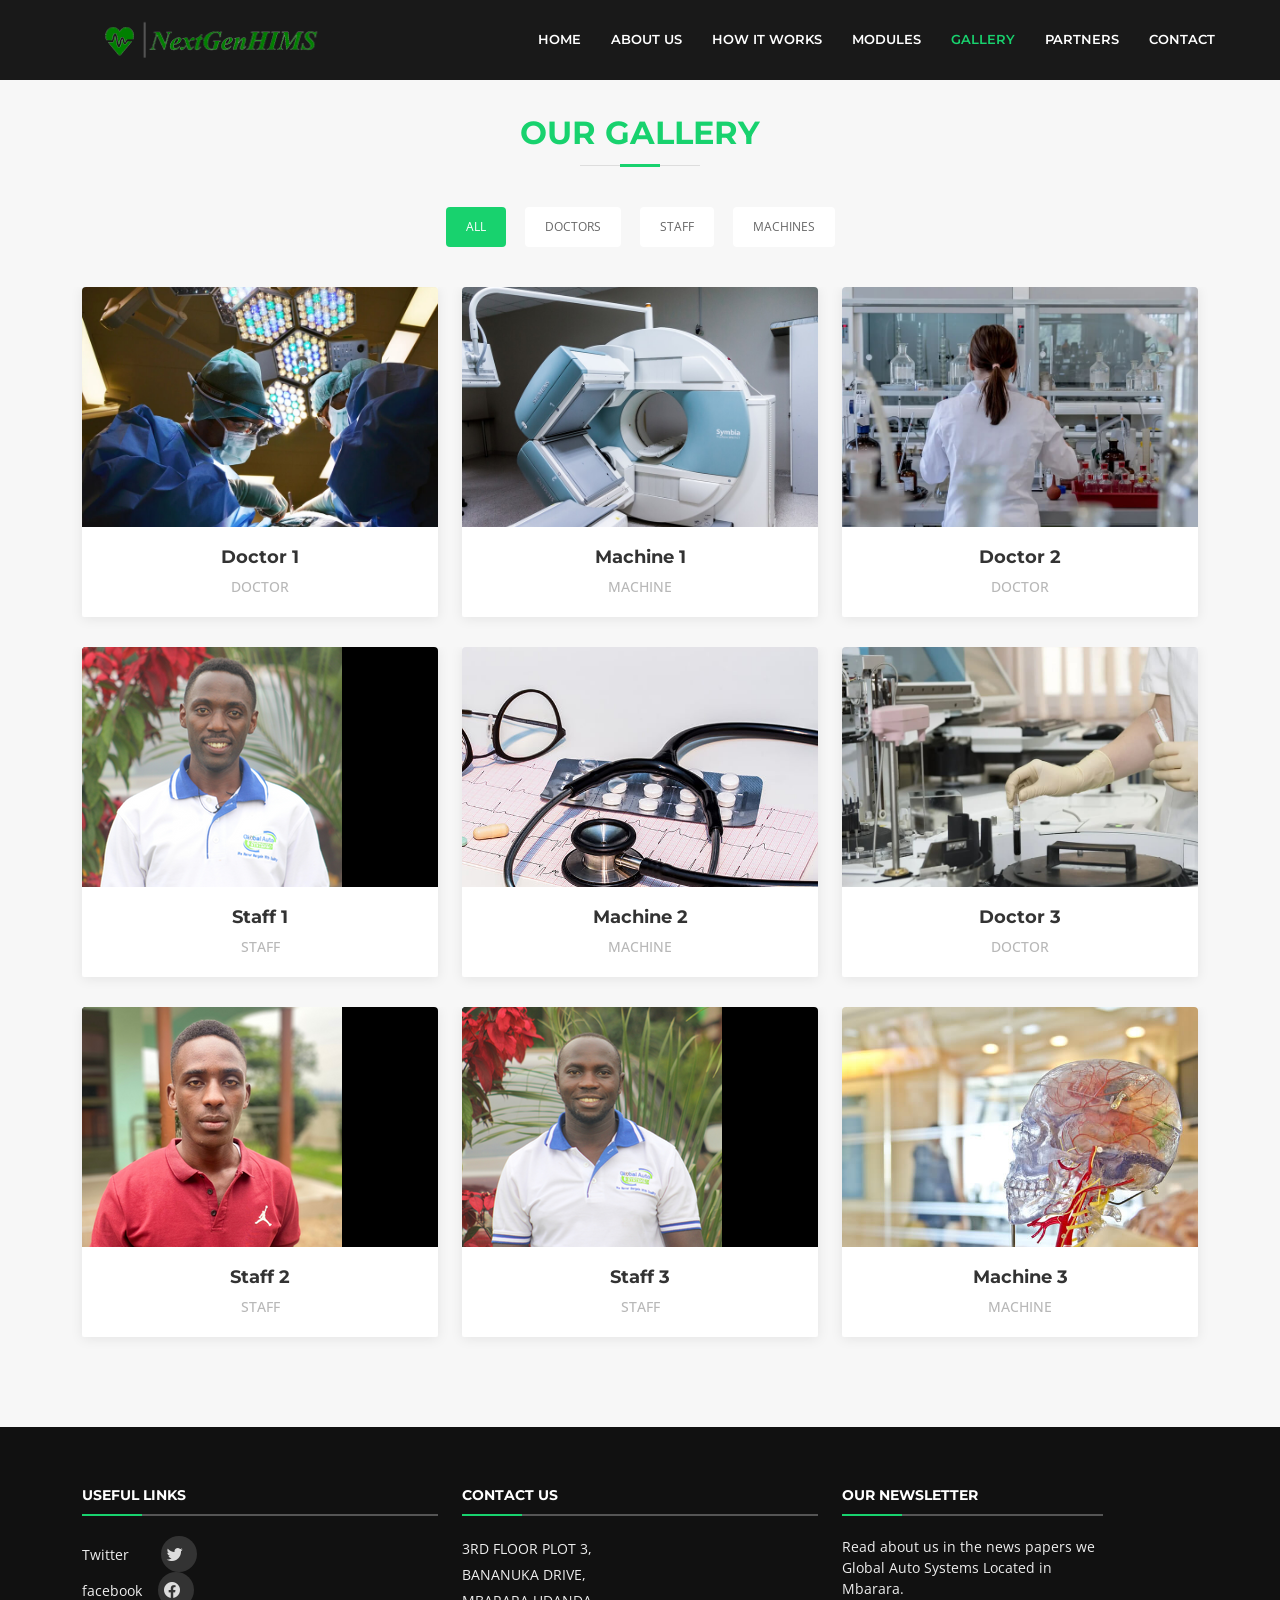
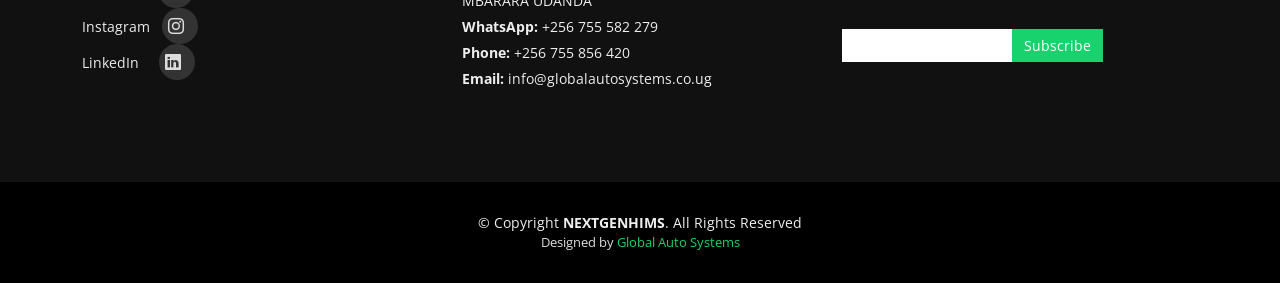
<file: gallery.html>
<!DOCTYPE html>
<html lang="en">

<head>
  <meta charset="utf-8">
  <meta content="width=device-width, initial-scale=1.0" name="viewport">

  <title>NexGenEms</title>
  <meta content="" name="description">
  <meta content="" name="keywords">

  <!-- Favicons -->
  <link style="height: 42cm; width: 42cm;" href="assets/img/NexGenEms logo.png" rel="icon">
  <link href="assets/img/apple-touch-icon.png" rel="apple-touch-icon">

  <!-- Google Fonts -->
  <link href="https://fonts.googleapis.com/css?family=Open+Sans:300,300i,400,400i,700,700i|Montserrat:300,400,500,700" rel="stylesheet">

  <!-- Vendor CSS Files -->
  <link href="assets/vendor/animate.css/animate.min.css" rel="stylesheet">
  <link href="assets/vendor/aos/aos.css" rel="stylesheet">
  <link href="assets/vendor/bootstrap/css/bootstrap.min.css" rel="stylesheet">
  <link href="assets/vendor/bootstrap-icons/bootstrap-icons.css" rel="stylesheet">
  <link href="assets/vendor/glightbox/css/glightbox.min.css" rel="stylesheet">
  <link href="assets/vendor/swiper/swiper-bundle.min.css" rel="stylesheet">

  <!-- Template Main CSS File -->
  <link href="assets/css/style.css" rel="stylesheet">

  <!-- =======================================================
  * Template Name: BizPage - v5.8.0
  * Template URL: https://bootstrapmade.com/bizpage-bootstrap-business-template/
  * Author: BootstrapMade.com
  * License: https://bootstrapmade.com/license/
  ======================================================== -->
</head>

<body>

  <!-- ======= Header ======= -->
  <header id="header" class="fixed-top d-flex align-items-center ">
    <div class="container-fluid">

      <div class="row justify-content-center align-items-center">
        <div class="col-xl-11 d-flex align-items-center justify-content-between">
          <!-- <h1 class="logo"><a href="index.html">NEXTGENHIMS</a></h1> -->
          <!-- Uncomment below if you prefer to use an image logo -->
          <a href="index.html" class="logo"><img style="height: 7cm;" src="assets/img/nextgenlogo.png" alt="" class="img-fluid"></a>

          <nav id="navbar" class="navbar">
            <ul>
              <li><a class="nav-link scrollto " href="index.html">Home</a></li>
              <li><a class="nav-link scrollto" href="about.html">About Us</a></li>
              <li><a class="nav-link scrollto" href="service.html">How IT Works</a></li>
              <li><a class="nav-link scrollto" href="modules.html">Modules</a></li>
              <li><a class="nav-link scrollto active" href="gallery.html">Gallery</a></li>
              <li><a class="nav-link scrollto" href="team.html">Partners</a></li>
             
              <li><a class="nav-link scrollto" href="contact.html">Contact</a></li>
            </ul>
            <i class="bi bi-list mobile-nav-toggle"></i>
          </nav><!-- .navbar -->
        </div>
      </div>

    </div>
  </header><!-- End Header -->

  <main id="main">

    <section class="inner-page mt-4">
      <div class="container">
        <p>
         
        </p>
      </div>
    </section>
    <!-- ======= Breadcrumbs Section ======= -->
   
    <!-- Breadcrumbs Section -->

    <!-- ======= Portfolio Details Section ======= -->
    <!-- <section id="portfolio-details" class="portfolio-details">
      <div class="container">

        <div class="row gy-4">

          <div class="col-lg-8">
            <div class="portfolio-details-slider swiper">
              <div class="swiper-wrapper align-items-center">

                <div class="swiper-slide">
                  <img src="assets/img/11.png" alt="">
                </div>

                <div class="swiper-slide">
                  <img src="assets/img/13.png" alt="">
                </div>

                <div class="swiper-slide">
                  <img src="assets/img/12.png" alt="">
                </div>

              </div>
              <div class="swiper-pagination"></div>
            </div>
          </div>

          <div class="col-lg-4">
            <div class="portfolio-info">
              <h3>Project information</h3>
              <ul>
                <li><strong>Category</strong>: Web design</li>
                <li><strong>Client</strong>: ASU Company</li>
                <li><strong>Project date</strong>: 01 March, 2020</li>
                <li><strong>Project URL</strong>: <a href="#">www.example.com</a></li>
              </ul>
            </div>
            <div class="portfolio-description">
              <h2>This is an example of portfolio detail</h2>
              <p>
                Autem ipsum nam porro corporis rerum. Quis eos dolorem eos itaque inventore commodi labore quia quia. Exercitationem repudiandae officiis neque suscipit non officia eaque itaque enim. Voluptatem officia accusantium nesciunt est omnis tempora consectetur dignissimos. Sequi nulla at esse enim cum deserunt eius.
              </p>
            </div>
          </div>

        </div>

      </div>
    </section> -->
    <!-- End Portfolio Details Section -->


        <!-- ======= Portfolio Section ======= -->
    <section id="portfolio" class="section-bg">
      <div class="container" data-aos="fade-up">

        <header class="section-header">
          <h3 class="section-title" style="color: rgb(24,210,110);">Our Gallery</h3>
        </header>

        <div class="row" data-aos="fade-up" data-aos-delay="100">
      <div class=" col-lg-12">
          <ul id="portfolio-flters">
            <li data-filter="*" class="filter-active">All</li>
            <li data-filter=".filter-app">Doctors</li>
            <li data-filter=".filter-card">Staff</li>
            <li data-filter=".filter-web">Machines</li>
          </ul>
        </div>
      </div>

      <div class="row portfolio-container" data-aos="fade-up" data-aos-delay="200">

        <div class="col-lg-4 col-md-6 portfolio-item filter-app">
          <div class="portfolio-wrap">
            <figure>
              <img src="assets/img/hero-carousel/4.jpg" class="img-fluid" alt="">
              <a href="assets/img/hero-carousel/4.jpg" data-lightbox="portfolio" data-title="App 1" class="link-preview"><i class="bi bi-plus"></i></a>
              <a href="portfolio-details.html" class="link-details" title="More Details"><i class="bi bi-link"></i></a>
            </figure>

            <div class="portfolio-info">
              <h4><a href="portfolio-details.html">Doctor 1</a></h4>
              <p>Doctor</p>
            </div>
          </div>
        </div>

        <div class="col-lg-4 col-md-6 portfolio-item filter-web">
          <div class="portfolio-wrap">
            <figure>
              <img src="assets/img/hero-carousel/1.jpg" class="img-fluid" alt="">
              <a href="assets/img/hero-carousel/1.jpg" class="link-preview portfolio-lightbox" data-gallery="portfolioGallery" title="Machine 1"><i class="bi bi-plus"></i></a>
              <a href="portfolio-details.html" class="link-details" title="More Details"><i class="bi bi-link"></i></a>
            </figure>

            <div class="portfolio-info">
              <h4><a href="portfolio-details.html">Machine 1</a></h4>
              <p>Machine</p>
            </div>
          </div>
        </div>

        <div class="col-lg-4 col-md-6 portfolio-item filter-app">
          <div class="portfolio-wrap">
            <figure>
              <img src="assets/img/hero-carousel/5.jpg" class="img-fluid" alt="">
              <a href="assets/img/hero-carousel/5.jpg" class="link-preview portfolio-lightbox" data-gallery="portfolioGallery" title="Doctor 2"><i class="bi bi-plus"></i></a>
              <a href="portfolio-details.html" class="link-details" title="More Details"><i class="bi bi-link"></i></a>
            </figure>

            <div class="portfolio-info">
              <h4><a href="portfolio-details.html">Doctor 2</a></h4>
              <p>Doctor</p>
            </div>
          </div>
        </div>

        <div class="col-lg-4 col-md-6 portfolio-item filter-card">
          <div class="portfolio-wrap">
            <figure>
              <img src="assets/img/13.png" class="img-fluid" alt="">
              <a href="assets/img/13.png" class="link-preview portfolio-lightbox" data-gallery="portfolioGallery" title="Card 2"><i class="bi bi-plus"></i></a>
              <a href="portfolio-details.html" class="link-details" title="More Details"><i class="bi bi-link"></i></a>
            </figure>

            <div class="portfolio-info">
              <h4><a href="portfolio-details.html">Staff 1</a></h4>
              <p>Staff</p>
            </div>
          </div>
        </div>

        <div class="col-lg-4 col-md-6 portfolio-item filter-web">
          <div class="portfolio-wrap">
            <figure>
              <img src="assets/img/hero-carousel/7.jpg" class="img-fluid" alt="">
              <a href="assets/img/hero-carousel/7.jpg" class="link-preview portfolio-lightbox" data-gallery="portfolioGallery" title="Machine 2"><i class="bi bi-plus"></i></a>
              <a href="portfolio-details.html" class="link-details" title="More Details"><i class="bi bi-link"></i></a>
            </figure>

            <div class="portfolio-info">
              <h4><a href="portfolio-details.html">Machine 2</a></h4>
              <p>Machine</p>
            </div>
          </div>
        </div>

        <div class="col-lg-4 col-md-6 portfolio-item filter-app">
          <div class="portfolio-wrap">
            <figure>
              <img src="assets/img/hero-carousel/6.jpg" class="img-fluid" alt="">
              <a href="assets/img/hero-carousel/6.jpg" class="link-preview portfolio-lightbox" data-gallery="portfolioGallery" title="Doctor 3"><i class="bi bi-plus"></i></a>
              <a href="portfolio-details.html" class="link-details" title="More Details"><i class="bi bi-link"></i></a>
            </figure>

            <div class="portfolio-info">
              <h4><a href="portfolio-details.html">Doctor 3</a></h4>
              <p>Doctor</p>
            </div>
          </div>
        </div>

        <div class="col-lg-4 col-md-6 portfolio-item filter-card">
          <div class="portfolio-wrap">
            <figure>
              <img src="assets/img/14.png" class="img-fluid" alt="">
              <a href="assets/img/14.png" class="link-preview portfolio-lightbox" data-gallery="portfolioGallery" title="Staff 2"><i class="bi bi-plus"></i></a>
              <a href="portfolio-details.html" class="link-details" title="More Details"><i class="bi bi-link"></i></a>
            </figure>

            <div class="portfolio-info">
              <h4><a href="portfolio-details.html">Staff 2</a></h4>
              <p>Staff</p>
            </div>
          </div>
        </div>

        <div class="col-lg-4 col-md-6 portfolio-item filter-card">
          <div class="portfolio-wrap">
            <figure>
              <img src="assets/img/12.png" class="img-fluid" alt="">
              <a href="assets/img/12.png" class="link-preview portfolio-lightbox" data-gallery="portfolioGallery" title="Staff 3"><i class="bi bi-plus"></i></a>
              <a href="portfolio-details.html" class="link-details" title="More Details"><i class="bi bi-link"></i></a>
            </figure>

            <div class="portfolio-info">
              <h4><a href="portfolio-details.html">Staff 3</a></h4>
              <p>Staff</p>
            </div>
          </div>
        </div>

        <div class="col-lg-4 col-md-6 portfolio-item filter-web">
          <div class="portfolio-wrap">
            <figure>
              <img src="assets/img/hero-carousel/2.jpg" class="img-fluid" alt="">
              <a href="assets/img/hero-carousel/2.jpg" class="link-preview portfolio-lightbox" data-gallery="portfolioGallery" title="Machine 3"><i class="bi bi-plus"></i></a>
              <a href="portfolio-details.html" class="link-details" title="More Details"><i class="bi bi-link"></i></a>
            </figure>

            <div class="portfolio-info">
              <h4><a href="portfolio-details.html">Machine 3</a></h4>
              <p>Machine</p>
            </div>
          </div>
        </div>

      </div>

      </div>
    </section>
    <!-- End Portfolio Section -->

  </main><!-- End #main -->

<!-- ======= Footer ======= -->
<footer id="footer">
  <div class="footer-top">
    <div class="container">
      <div class="row">

        <!-- <div class="col-lg-3 col-md-6 footer-info">
          <a style="margin-right: 21px;" href="index.html" class="logo"><img src="assets/img/NexGenEms logo.png" alt="" class="img-fluid"></a><br><br> -->
          <!-- <h2>NEXTGENHIMS</h2> -->
          
          <!-- <p>Incoporating Artifical Intelligence in Diagnosis of Diseases to Improve People's Lives.</p>
        </div> -->

        <div class="col-lg-4 col-md-6 footer-links">
          <h4>Useful Links</h4>
          <ul>
            <div class="social-links">
              Twitter &nbsp;&nbsp;&nbsp;&nbsp;&nbsp;&nbsp;
              <a href="#" class="twitter"><i class="bi bi-twitter"></i></a><br>
              facebook &nbsp;&nbsp;
              <a href="#" class="facebook"><i class="bi bi-facebook"></i></a><br>
              Instagram &nbsp;
              <a href="#" class="instagram"><i class="bi bi-instagram"></i></a><br>
              LinkedIn &nbsp;&nbsp;&nbsp;
              <a href="#" class="linkedin"><i class="bi bi-linkedin"></i></a><br>
              </div>
            
          </ul>
        </div>

        <div class="col-lg-4 col-md-6 footer-contact">
          <h4>Contact Us</h4>
          <p>
            3RD FLOOR PLOT 3, <br>
            BANANUKA DRIVE,<br>
            MBARARA UDANDA <br>
            <strong>WhatsApp:</strong> +256 755 582 279<br>
            <strong>Phone:</strong> +256 755 856 420<br>
            <strong>Email:</strong> info@globalautosystems.co.ug<br>
          </p>


        </div>

        <div class="col-lg-3 col-md-6 footer-newsletter">
          <h4>Our Newsletter</h4>
          <p>Read about us in the news papers we Global Auto Systems Located in Mbarara.</p>
          <form action="" method="post">
            <input type="email" name="email"><input type="submit" value="Subscribe">
          </form>
        </div>

      </div>
    </div>
  </div>

  <div class="container">
    <div class="copyright">
      &copy; Copyright <strong>NEXTGENHIMS</strong>. All Rights Reserved
    </div>
    <div class="credits">
      <!--
      All the links in the footer should remain intact.
      You can delete the links only if you purchased the pro version.
      Licensing information: https://bootstrapmade.com/license/
      Purchase the pro version with working PHP/AJAX contact form: https://bootstrapmade.com/buy/?theme=BizPage
    -->
      Designed by <a href="https://globalautosystems.co.ug/">Global Auto Systems</a>
    </div>
  </div>
</footer><!-- End Footer -->

<a href="#" class="back-to-top d-flex align-items-center justify-content-center"><i
    class="bi bi-arrow-up-short"></i></a>
<!-- Uncomment below i you want to use a preloader -->
<!-- <div id="preloader"></div> -->

<!-- Vendor JS Files -->
<script src="assets/vendor/purecounter/purecounter.js"></script>
<script src="assets/vendor/aos/aos.js"></script>
<script src="assets/vendor/bootstrap/js/bootstrap.bundle.min.js"></script>
<script src="assets/vendor/glightbox/js/glightbox.min.js"></script>
<script src="assets/vendor/isotope-layout/isotope.pkgd.min.js"></script>
<script src="assets/vendor/swiper/swiper-bundle.min.js"></script>
<script src="assets/vendor/waypoints/noframework.waypoints.js"></script>
<script src="assets/vendor/php-email-form/validate.js"></script>

<!-- Template Main JS File -->
<script src="assets/js/main.js"></script>
<!-- Custom template scripts -->
<script src="assets/js/magister.js"></script>

</body>

</html>
</file>
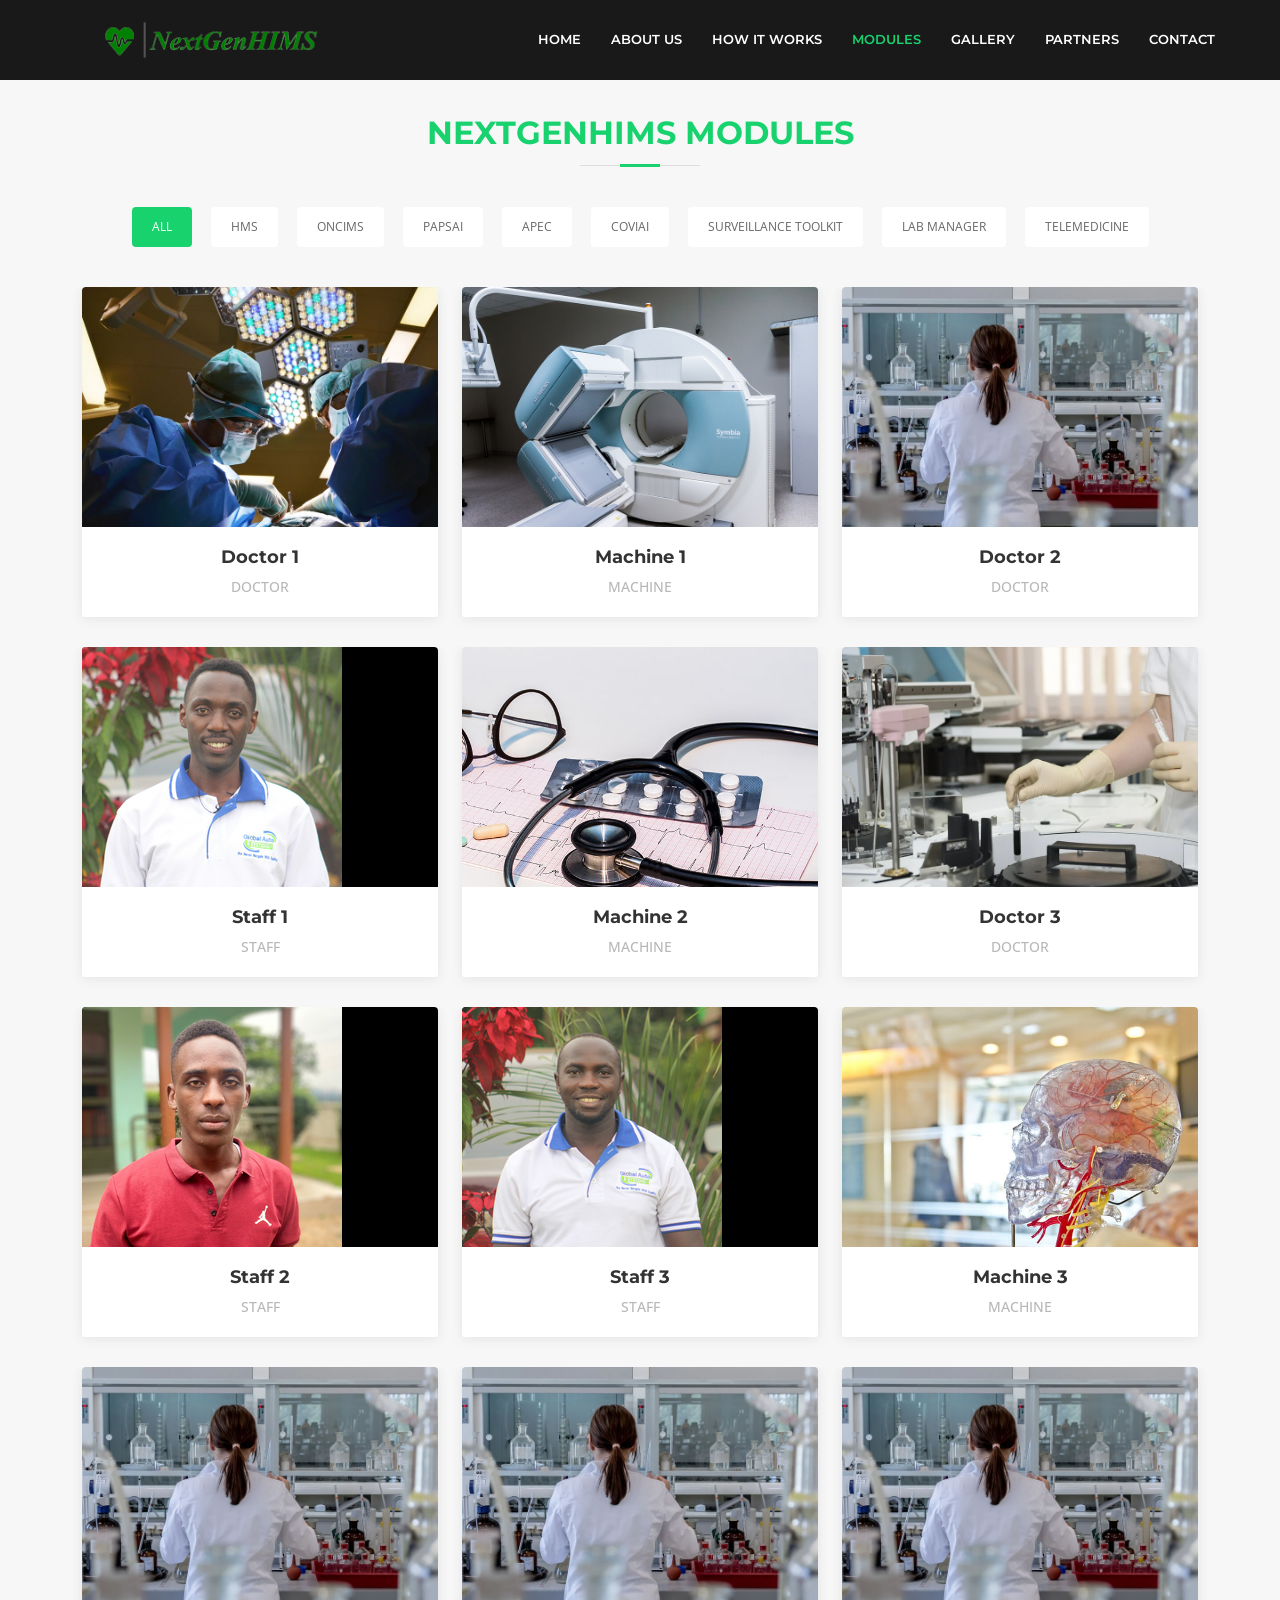
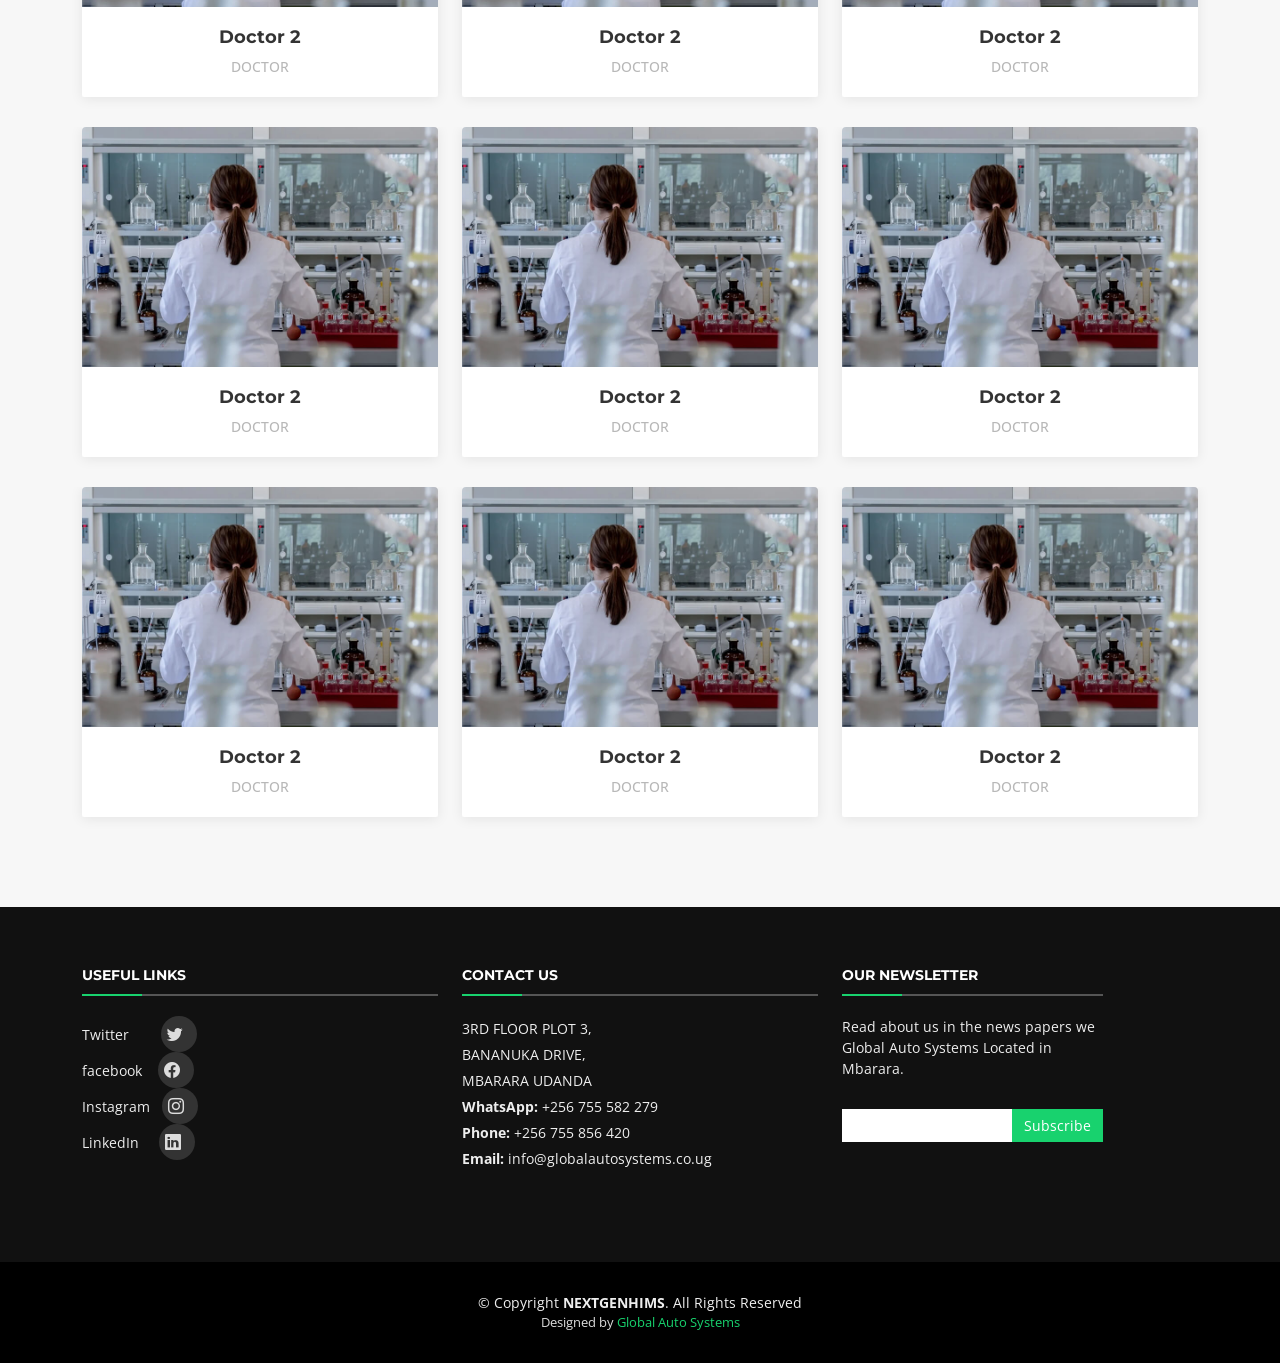
<file: modules.html>
<!DOCTYPE html>
<html lang="en">

<head>
  <meta charset="utf-8">
  <meta content="width=device-width, initial-scale=1.0" name="viewport">

  <title>NexGenEms</title>
  <meta content="" name="description">
  <meta content="" name="keywords">

  <!-- Favicons -->
  <link style="height: 42cm; width: 42cm;" href="assets/img/NexGenEms logo.png" rel="icon">
  <link href="assets/img/apple-touch-icon.png" rel="apple-touch-icon">

  <!-- Google Fonts -->
  <link href="https://fonts.googleapis.com/css?family=Open+Sans:300,300i,400,400i,700,700i|Montserrat:300,400,500,700" rel="stylesheet">

  <!-- Vendor CSS Files -->
  <link href="assets/vendor/animate.css/animate.min.css" rel="stylesheet">
  <link href="assets/vendor/aos/aos.css" rel="stylesheet">
  <link href="assets/vendor/bootstrap/css/bootstrap.min.css" rel="stylesheet">
  <link href="assets/vendor/bootstrap-icons/bootstrap-icons.css" rel="stylesheet">
  <link href="assets/vendor/glightbox/css/glightbox.min.css" rel="stylesheet">
  <link href="assets/vendor/swiper/swiper-bundle.min.css" rel="stylesheet">

  <!-- Template Main CSS File -->
  <link href="assets/css/style.css" rel="stylesheet">

  <!-- =======================================================
  * Template Name: BizPage - v5.8.0
  * Template URL: https://bootstrapmade.com/bizpage-bootstrap-business-template/
  * Author: BootstrapMade.com
  * License: https://bootstrapmade.com/license/
  ======================================================== -->
</head>

<body>

  <!-- ======= Header ======= -->
  <header id="header" class="fixed-top d-flex align-items-center ">
    <div class="container-fluid">

      <div class="row justify-content-center align-items-center">
        <div class="col-xl-11 d-flex align-items-center justify-content-between">
          <!-- <h1 class="logo"><a href="index.html">NEXTGENHIMS</a></h1> -->
          <!-- Uncomment below if you prefer to use an image logo -->
          <a href="index.html" class="logo"><img style="height: 7cm;" src="assets/img/nextgenlogo.png" alt="" class="img-fluid"></a>

          <nav id="navbar" class="navbar">
            <ul>
              <li><a class="nav-link scrollto " href="index.html">Home</a></li>
              <li><a class="nav-link scrollto" href="about.html">About Us</a></li>
              <li><a class="nav-link scrollto" href="service.html">How IT Works</a></li>
              <li><a class="nav-link scrollto active" href="team.html">Modules</a></li>
              <li><a class="nav-link scrollto" href="gallery.html">Gallery</a></li>
              <li><a class="nav-link scrollto" href="team.html">Partners</a></li>
             
              <li><a class="nav-link scrollto" href="contact.html">Contact</a></li>
            </ul>
            <i class="bi bi-list mobile-nav-toggle"></i>
          </nav><!-- .navbar -->
        </div>
      </div>

    </div>
  </header><!-- End Header -->

  <main id="main">

    <section class="inner-page mt-4">
      <div class="container">
        <p>
         
        </p>
      </div>
    </section>
    <!-- ======= Breadcrumbs Section ======= -->
   
    <!-- Breadcrumbs Section -->

    <!-- ======= Portfolio Details Section ======= -->
    <!-- <section id="portfolio-details" class="portfolio-details">
      <div class="container">

        <div class="row gy-4">

          <div class="col-lg-8">
            <div class="portfolio-details-slider swiper">
              <div class="swiper-wrapper align-items-center">

                <div class="swiper-slide">
                  <img src="assets/img/11.png" alt="">
                </div>

                <div class="swiper-slide">
                  <img src="assets/img/13.png" alt="">
                </div>

                <div class="swiper-slide">
                  <img src="assets/img/12.png" alt="">
                </div>

              </div>
              <div class="swiper-pagination"></div>
            </div>
          </div>

          <div class="col-lg-4">
            <div class="portfolio-info">
              <h3>Project information</h3>
              <ul>
                <li><strong>Category</strong>: Web design</li>
                <li><strong>Client</strong>: ASU Company</li>
                <li><strong>Project date</strong>: 01 March, 2020</li>
                <li><strong>Project URL</strong>: <a href="#">www.example.com</a></li>
              </ul>
            </div>
            <div class="portfolio-description">
              <h2>This is an example of portfolio detail</h2>
              <p>
                Autem ipsum nam porro corporis rerum. Quis eos dolorem eos itaque inventore commodi labore quia quia. Exercitationem repudiandae officiis neque suscipit non officia eaque itaque enim. Voluptatem officia accusantium nesciunt est omnis tempora consectetur dignissimos. Sequi nulla at esse enim cum deserunt eius.
              </p>
            </div>
          </div>

        </div>

      </div>
    </section> -->
    <!-- End Portfolio Details Section -->


        <!-- ======= Portfolio Section ======= -->
    <section id="portfolio" class="section-bg">
      <div class="container" data-aos="fade-up">

        <header class="section-header">
          <h3 class="section-title" style="color: rgb(24,210,110);">NextGenHIMS Modules</h3>
        </header>

        <div class="row" data-aos="fade-up" data-aos-delay="100"">
      <div class=" col-lg-12">
          <ul id="portfolio-flters">
            <li data-filter="*" class="filter-active">All</li>
            <li data-filter=".filter-web2">HMS</li>
            <li data-filter=".filter-app">ONCIMS</li>
            <li data-filter=".filter-card">PapsAI</li>
            <li data-filter=".filter-web">APEC</li>
            <li data-filter=".filter-app2">COVIAI</li>
            <li data-filter=".filter-card2">surveillance Toolkit</li>
            <li data-filter=".filter-web2">Lab Manager</li>
            <li data-filter=".filter-web2">Telemedicine</li>

          </ul>
        </div>
      </div>

      <div class="row portfolio-container" data-aos="fade-up" data-aos-delay="200">

        <div class="col-lg-4 col-md-6 portfolio-item filter-app">
          <div class="portfolio-wrap">
            <figure>
              <img src="assets/img/hero-carousel/4.jpg" class="img-fluid" alt="">
              <a href="assets/img/hero-carousel/4.jpg" data-lightbox="portfolio" data-title="App 1" class="link-preview"><i class="bi bi-plus"></i></a>
              <a href="portfolio-details.html" class="link-details" title="More Details"><i class="bi bi-link"></i></a>
            </figure>

            <div class="portfolio-info">
              <h4><a href="portfolio-details.html">Doctor 1</a></h4>
              <p>Doctor</p>
            </div>
          </div>
        </div>

        <div class="col-lg-4 col-md-6 portfolio-item filter-web">
          <div class="portfolio-wrap">
            <figure>
              <img src="assets/img/hero-carousel/1.jpg" class="img-fluid" alt="">
              <a href="assets/img/hero-carousel/1.jpg" class="link-preview portfolio-lightbox" data-gallery="portfolioGallery" title="Machine 1"><i class="bi bi-plus"></i></a>
              <a href="portfolio-details.html" class="link-details" title="More Details"><i class="bi bi-link"></i></a>
            </figure>

            <div class="portfolio-info">
              <h4><a href="portfolio-details.html">Machine 1</a></h4>
              <p>Machine</p>
            </div>
          </div>
        </div>

        <div class="col-lg-4 col-md-6 portfolio-item filter-app">
          <div class="portfolio-wrap">
            <figure>
              <img src="assets/img/hero-carousel/5.jpg" class="img-fluid" alt="">
              <a href="assets/img/hero-carousel/5.jpg" class="link-preview portfolio-lightbox" data-gallery="portfolioGallery" title="Doctor 2"><i class="bi bi-plus"></i></a>
              <a href="portfolio-details.html" class="link-details" title="More Details"><i class="bi bi-link"></i></a>
            </figure>

            <div class="portfolio-info">
              <h4><a href="portfolio-details.html">Doctor 2</a></h4>
              <p>Doctor</p>
            </div>
          </div>
        </div>

        <div class="col-lg-4 col-md-6 portfolio-item filter-card">
          <div class="portfolio-wrap">
            <figure>
              <img src="assets/img/13.png" class="img-fluid" alt="">
              <a href="assets/img/13.png" class="link-preview portfolio-lightbox" data-gallery="portfolioGallery" title="Card 2"><i class="bi bi-plus"></i></a>
              <a href="portfolio-details.html" class="link-details" title="More Details"><i class="bi bi-link"></i></a>
            </figure>

            <div class="portfolio-info">
              <h4><a href="portfolio-details.html">Staff 1</a></h4>
              <p>Staff</p>
            </div>
          </div>
        </div>

        <div class="col-lg-4 col-md-6 portfolio-item filter-web">
          <div class="portfolio-wrap">
            <figure>
              <img src="assets/img/hero-carousel/7.jpg" class="img-fluid" alt="">
              <a href="assets/img/hero-carousel/7.jpg" class="link-preview portfolio-lightbox" data-gallery="portfolioGallery" title="Machine 2"><i class="bi bi-plus"></i></a>
              <a href="portfolio-details.html" class="link-details" title="More Details"><i class="bi bi-link"></i></a>
            </figure>

            <div class="portfolio-info">
              <h4><a href="portfolio-details.html">Machine 2</a></h4>
              <p>Machine</p>
            </div>
          </div>
        </div>

        <div class="col-lg-4 col-md-6 portfolio-item filter-app">
          <div class="portfolio-wrap">
            <figure>
              <img src="assets/img/hero-carousel/6.jpg" class="img-fluid" alt="">
              <a href="assets/img/hero-carousel/6.jpg" class="link-preview portfolio-lightbox" data-gallery="portfolioGallery" title="Doctor 3"><i class="bi bi-plus"></i></a>
              <a href="portfolio-details.html" class="link-details" title="More Details"><i class="bi bi-link"></i></a>
            </figure>

            <div class="portfolio-info">
              <h4><a href="portfolio-details.html">Doctor 3</a></h4>
              <p>Doctor</p>
            </div>
          </div>
        </div>

        <div class="col-lg-4 col-md-6 portfolio-item filter-card">
          <div class="portfolio-wrap">
            <figure>
              <img src="assets/img/14.png" class="img-fluid" alt="">
              <a href="assets/img/14.png" class="link-preview portfolio-lightbox" data-gallery="portfolioGallery" title="Staff 2"><i class="bi bi-plus"></i></a>
              <a href="portfolio-details.html" class="link-details" title="More Details"><i class="bi bi-link"></i></a>
            </figure>

            <div class="portfolio-info">
              <h4><a href="portfolio-details.html">Staff 2</a></h4>
              <p>Staff</p>
            </div>
          </div>
        </div>

        <div class="col-lg-4 col-md-6 portfolio-item filter-card">
          <div class="portfolio-wrap">
            <figure>
              <img src="assets/img/12.png" class="img-fluid" alt="">
              <a href="assets/img/12.png" class="link-preview portfolio-lightbox" data-gallery="portfolioGallery" title="Staff 3"><i class="bi bi-plus"></i></a>
              <a href="portfolio-details.html" class="link-details" title="More Details"><i class="bi bi-link"></i></a>
            </figure>

            <div class="portfolio-info">
              <h4><a href="portfolio-details.html">Staff 3</a></h4>
              <p>Staff</p>
            </div>
          </div>
        </div>

        <div class="col-lg-4 col-md-6 portfolio-item filter-web">
          <div class="portfolio-wrap">
            <figure>
              <img src="assets/img/hero-carousel/2.jpg" class="img-fluid" alt="">
              <a href="assets/img/hero-carousel/2.jpg" class="link-preview portfolio-lightbox" data-gallery="portfolioGallery" title="Machine 3"><i class="bi bi-plus"></i></a>
              <a href="portfolio-details.html" class="link-details" title="More Details"><i class="bi bi-link"></i></a>
            </figure>

            <div class="portfolio-info">
              <h4><a href="portfolio-details.html">Machine 3</a></h4>
              <p>Machine</p>
            </div>
          </div>
        </div>


        <div class="col-lg-4 col-md-6 portfolio-item filter-app2">
            <div class="portfolio-wrap">
              <figure>
                <img src="assets/img/hero-carousel/5.jpg" class="img-fluid" alt="">
                <a href="assets/img/hero-carousel/5.jpg" class="link-preview portfolio-lightbox" data-gallery="portfolioGallery" title="Doctor app2"><i class="bi bi-plus"></i></a>
                <a href="portfolio-details.html" class="link-details" title="More Details"><i class="bi bi-link"></i></a>
              </figure>
  
              <div class="portfolio-info">
                <h4><a href="portfolio-details.html">Doctor 2</a></h4>
                <p>Doctor</p>
              </div>
            </div>
          </div>


          <div class="col-lg-4 col-md-6 portfolio-item filter-app2">
            <div class="portfolio-wrap">
              <figure>
                <img src="assets/img/hero-carousel/5.jpg" class="img-fluid" alt="">
                <a href="assets/img/hero-carousel/5.jpg" class="link-preview portfolio-lightbox" data-gallery="portfolioGallery" title="Doctor app2"><i class="bi bi-plus"></i></a>
                <a href="portfolio-details.html" class="link-details" title="More Details"><i class="bi bi-link"></i></a>
              </figure>
  
              <div class="portfolio-info">
                <h4><a href="portfolio-details.html">Doctor 2</a></h4>
                <p>Doctor</p>
              </div>
            </div>
          </div>

          <div class="col-lg-4 col-md-6 portfolio-item filter-app2">
            <div class="portfolio-wrap">
              <figure>
                <img src="assets/img/hero-carousel/5.jpg" class="img-fluid" alt="">
                <a href="assets/img/hero-carousel/5.jpg" class="link-preview portfolio-lightbox" data-gallery="portfolioGallery" title="Doctor app2"><i class="bi bi-plus"></i></a>
                <a href="portfolio-details.html" class="link-details" title="More Details"><i class="bi bi-link"></i></a>
              </figure>
  
              <div class="portfolio-info">
                <h4><a href="portfolio-details.html">Doctor 2</a></h4>
                <p>Doctor</p>
              </div>
            </div>
          </div>


          <div class="col-lg-4 col-md-6 portfolio-item filter-card2">
            <div class="portfolio-wrap">
              <figure>
                <img src="assets/img/hero-carousel/5.jpg" class="img-fluid" alt="">
                <a href="assets/img/hero-carousel/5.jpg" class="link-preview portfolio-lightbox" data-gallery="portfolioGallery" title="Doctor card2"><i class="bi bi-plus"></i></a>
                <a href="portfolio-details.html" class="link-details" title="More Details"><i class="bi bi-link"></i></a>
              </figure>
  
              <div class="portfolio-info">
                <h4><a href="portfolio-details.html">Doctor 2</a></h4>
                <p>Doctor</p>
              </div>
            </div>
          </div>

          <div class="col-lg-4 col-md-6 portfolio-item filter-card2">
            <div class="portfolio-wrap">
              <figure>
                <img src="assets/img/hero-carousel/5.jpg" class="img-fluid" alt="">
                <a href="assets/img/hero-carousel/5.jpg" class="link-preview portfolio-lightbox" data-gallery="portfolioGallery" title="Doctor card2"><i class="bi bi-plus"></i></a>
                <a href="portfolio-details.html" class="link-details" title="More Details"><i class="bi bi-link"></i></a>
              </figure>
  
              <div class="portfolio-info">
                <h4><a href="portfolio-details.html">Doctor 2</a></h4>
                <p>Doctor</p>
              </div>
            </div>
          </div>

          <div class="col-lg-4 col-md-6 portfolio-item filter-card2">
            <div class="portfolio-wrap">
              <figure>
                <img src="assets/img/hero-carousel/5.jpg" class="img-fluid" alt="">
                <a href="assets/img/hero-carousel/5.jpg" class="link-preview portfolio-lightbox" data-gallery="portfolioGallery" title="Doctor card2"><i class="bi bi-plus"></i></a>
                <a href="portfolio-details.html" class="link-details" title="More Details"><i class="bi bi-link"></i></a>
              </figure>
  
              <div class="portfolio-info">
                <h4><a href="portfolio-details.html">Doctor 2</a></h4>
                <p>Doctor</p>
              </div>
            </div>
          </div>



          <div class="col-lg-4 col-md-6 portfolio-item filter-web2">
            <div class="portfolio-wrap">
              <figure>
                <img src="assets/img/hero-carousel/5.jpg" class="img-fluid" alt="">
                <a href="assets/img/hero-carousel/5.jpg" class="link-preview portfolio-lightbox" data-gallery="portfolioGallery" title="Doctor web2"><i class="bi bi-plus"></i></a>
                <a href="portfolio-details.html" class="link-details" title="More Details"><i class="bi bi-link"></i></a>
              </figure>
  
              <div class="portfolio-info">
                <h4><a href="portfolio-details.html">Doctor 2</a></h4>
                <p>Doctor</p>
              </div>
            </div>
          </div>

          <div class="col-lg-4 col-md-6 portfolio-item filter-web2">
            <div class="portfolio-wrap">
              <figure>
                <img src="assets/img/hero-carousel/5.jpg" class="img-fluid" alt="">
                <a href="assets/img/hero-carousel/5.jpg" class="link-preview portfolio-lightbox" data-gallery="portfolioGallery" title="Doctor web2"><i class="bi bi-plus"></i></a>
                <a href="portfolio-details.html" class="link-details" title="More Details"><i class="bi bi-link"></i></a>
              </figure>
  
              <div class="portfolio-info">
                <h4><a href="portfolio-details.html">Doctor 2</a></h4>
                <p>Doctor</p>
              </div>
            </div>
          </div>

          <div class="col-lg-4 col-md-6 portfolio-item filter-web2">
            <div class="portfolio-wrap">
              <figure>
                <img src="assets/img/hero-carousel/5.jpg" class="img-fluid" alt="">
                <a href="assets/img/hero-carousel/5.jpg" class="link-preview portfolio-lightbox" data-gallery="portfolioGallery" title="Doctor web2"><i class="bi bi-plus"></i></a>
                <a href="portfolio-details.html" class="link-details" title="More Details"><i class="bi bi-link"></i></a>
              </figure>
  
              <div class="portfolio-info">
                <h4><a href="portfolio-details.html">Doctor 2</a></h4>
                <p>Doctor</p>
              </div>
            </div>
          </div>



      </div>

      </div>
    </section>
    <!-- End Portfolio Section -->

  </main><!-- End #main -->

<!-- ======= Footer ======= -->
<footer id="footer">
  <div class="footer-top">
    <div class="container">
      <div class="row">

        <!-- <div class="col-lg-3 col-md-6 footer-info">
          <a style="margin-right: 21px;" href="index.html" class="logo"><img src="assets/img/NexGenEms logo.png" alt="" class="img-fluid"></a><br><br> -->
          <!-- <h2>NEXTGENHIMS</h2> -->
          
          <!-- <p>Incoporating Artifical Intelligence in Diagnosis of Diseases to Improve People's Lives.</p>
        </div> -->

        <div class="col-lg-4 col-md-6 footer-links">
          <h4>Useful Links</h4>
          <ul>
            <div class="social-links">
              Twitter &nbsp;&nbsp;&nbsp;&nbsp;&nbsp;&nbsp;
              <a href="#" class="twitter"><i class="bi bi-twitter"></i></a><br>
              facebook &nbsp;&nbsp;
              <a href="#" class="facebook"><i class="bi bi-facebook"></i></a><br>
              Instagram &nbsp;
              <a href="#" class="instagram"><i class="bi bi-instagram"></i></a><br>
              LinkedIn &nbsp;&nbsp;&nbsp;
              <a href="#" class="linkedin"><i class="bi bi-linkedin"></i></a><br>
              </div>
            
          </ul>
        </div>


        <div class="col-lg-4 col-md-6 footer-contact">
          <h4>Contact Us</h4>
          <p>
            3RD FLOOR PLOT 3, <br>
            BANANUKA DRIVE,<br>
            MBARARA UDANDA <br>
            <strong>WhatsApp:</strong> +256 755 582 279<br>
            <strong>Phone:</strong> +256 755 856 420<br>
            <strong>Email:</strong> info@globalautosystems.co.ug<br>
          </p>

         
        </div>

        <div class="col-lg-3 col-md-6 footer-newsletter">
          <h4>Our Newsletter</h4>
          <p>Read about us in the news papers we Global Auto Systems Located in Mbarara.</p>
          <form action="" method="post">
            <input type="email" name="email"><input type="submit" value="Subscribe">
          </form>
        </div>

      </div>
    </div>
  </div>

  <div class="container">
    <div class="copyright">
      &copy; Copyright <strong>NEXTGENHIMS</strong>. All Rights Reserved
    </div>
    <div class="credits">
      <!--
      All the links in the footer should remain intact.
      You can delete the links only if you purchased the pro version.
      Licensing information: https://bootstrapmade.com/license/
      Purchase the pro version with working PHP/AJAX contact form: https://bootstrapmade.com/buy/?theme=BizPage
    -->
      Designed by <a href="https://globalautosystems.co.ug/">Global Auto Systems</a>
    </div>
  </div>
</footer><!-- End Footer -->

<a href="#" class="back-to-top d-flex align-items-center justify-content-center"><i
    class="bi bi-arrow-up-short"></i></a>
<!-- Uncomment below i you want to use a preloader -->
<!-- <div id="preloader"></div> -->

<!-- Vendor JS Files -->
<script src="assets/vendor/purecounter/purecounter.js"></script>
<script src="assets/vendor/aos/aos.js"></script>
<script src="assets/vendor/bootstrap/js/bootstrap.bundle.min.js"></script>
<script src="assets/vendor/glightbox/js/glightbox.min.js"></script>
<script src="assets/vendor/isotope-layout/isotope.pkgd.min.js"></script>
<script src="assets/vendor/swiper/swiper-bundle.min.js"></script>
<script src="assets/vendor/waypoints/noframework.waypoints.js"></script>
<script src="assets/vendor/php-email-form/validate.js"></script>

<!-- Template Main JS File -->
<script src="assets/js/main.js"></script>
<!-- Custom template scripts -->
<script src="assets/js/magister.js"></script>

</body>

</html>
</file>
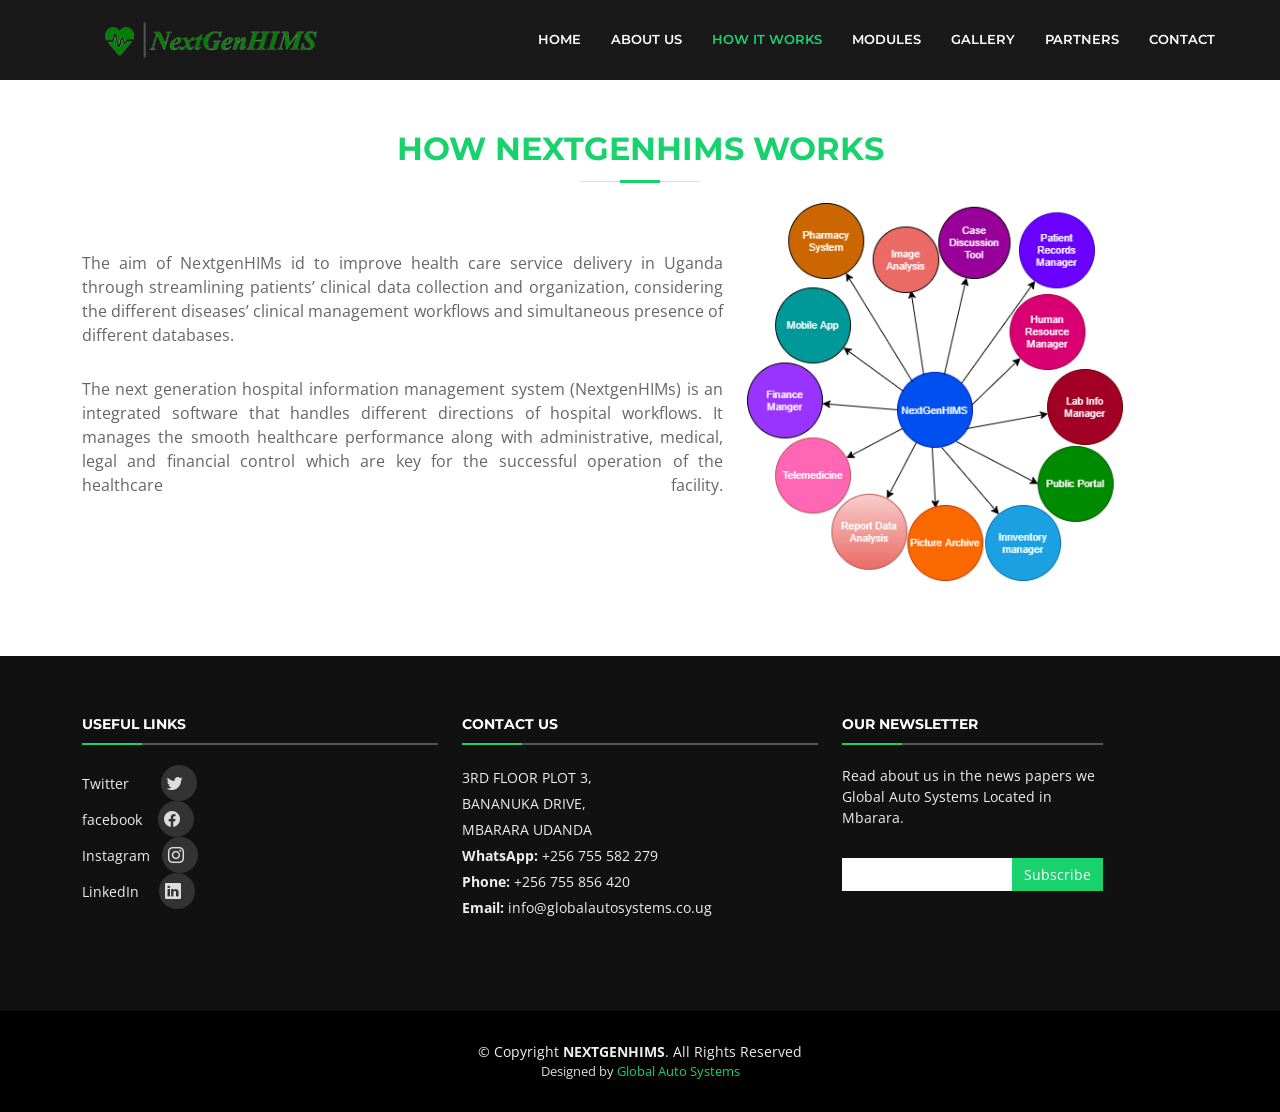
<file: service.html>
<!DOCTYPE html>
<html lang="en">

<head>
  <meta charset="utf-8">
  <meta content="width=device-width, initial-scale=1.0" name="viewport">

  <title>NexGenEms</title>
  <meta content="" name="description">
  <meta content="" name="keywords">

  <!-- Favicons -->
  <link style="height: 42cm; width: 42cm;" href="assets/img/NexGenEms logo.png" rel="icon">
  <link href="assets/img/apple-touch-icon.png" rel="apple-touch-icon">

  <!-- Google Fonts -->
  <link href="https://fonts.googleapis.com/css?family=Open+Sans:300,300i,400,400i,700,700i|Montserrat:300,400,500,700" rel="stylesheet">

  <!-- Vendor CSS Files -->
  <link href="assets/vendor/animate.css/animate.min.css" rel="stylesheet">
  <link href="assets/vendor/aos/aos.css" rel="stylesheet">
  <link href="assets/vendor/bootstrap/css/bootstrap.min.css" rel="stylesheet">
  <link href="assets/vendor/bootstrap-icons/bootstrap-icons.css" rel="stylesheet">
  <link href="assets/vendor/glightbox/css/glightbox.min.css" rel="stylesheet">
  <link href="assets/vendor/swiper/swiper-bundle.min.css" rel="stylesheet">

  <!-- Template Main CSS File -->
  <link href="assets/css/style.css" rel="stylesheet">

  <!-- =======================================================
  * Template Name: BizPage - v5.8.0
  * Template URL: https://bootstrapmade.com/bizpage-bootstrap-business-template/
  * Author: BootstrapMade.com
  * License: https://bootstrapmade.com/license/
  ======================================================== -->
</head>

<body>

  <!-- ======= Header ======= -->
  <header id="header" class="fixed-top d-flex align-items-center ">
    <div class="container-fluid">

      <div class="row justify-content-center align-items-center">
        <div class="col-xl-11 d-flex align-items-center justify-content-between">
          <!-- <h1 class="logo"><a href="index.html">NEXTGENHIMS</a></h1> -->
          <!-- Uncomment below if you prefer to use an image logo -->
          <a href="index.html" class="logo"><img style="height: 7cm;" src="assets/img/nextgenlogo.png" alt="" class="img-fluid"></a>

          <nav id="navbar" class="navbar">
            <ul>
              <li><a class="nav-link scrollto " href="index.html">Home</a></li>
              <li><a class="nav-link scrollto" href="about.html">About Us</a></li>
              <li><a class="nav-link scrollto active" href="service.html">How It Works</a></li>
              <li><a class="nav-link scrollto" href="modules.html">Modules</a></li>
              <li><a class="nav-link scrollto " href="gallery.html">Gallery</a></li>
              <li><a class="nav-link scrollto" href="team.html">Partners</a></li>
             
              <li><a class="nav-link scrollto" href="contact.html">Contact</a></li>
            </ul>
            <i class="bi bi-list mobile-nav-toggle"></i>
          </nav><!-- .navbar -->
        </div>
      </div>

    </div>
  </header><!-- End Header -->

  <main id="main">

    <section class="inner-page mt-4">
      <div class="container">
        <p>
          
        </p>
      </div>
    </section>

      <!-- ======= Services Section ======= -->
    <!-- <section id="services">
      <div class="container" data-aos="fade-up">

        <header class="section-header wow fadeInUp">
          <h3 style="color: rgb(24,210,110);">How NextGenHIMS works</h3>
          <p>NEXTGENHIMS WE OFFER THE FOLLOWING SERVICES TO OUR CLIENTS AND WE PROVIDE THE BEST TOWARDS OUR CLIENTS.</p>
        </header>

        <div class="row">

          <div class="col-lg-4 col-md-6 box" data-aos="fade-up" data-aos-delay="100">
            <div class="icon"><i class="bi bi-briefcase"></i></div>
            <h4 class="title"><a href="">HMIS</a></h4>
            <p class="description">An integrated Hospital Information Management system</p>
          </div>
          <div class="col-lg-4 col-md-6 box" data-aos="fade-up" data-aos-delay="200">
            <div class="icon"><i class="bi bi-card-checklist"></i></div>
            <h4 class="title"><a href="">ONCIMS</a></h4>
            <p class="description">An Integrated Oncology Information Management system</p>
          </div>
          <div class="col-lg-4 col-md-6 box" data-aos="fade-up" data-aos-delay="300">
            <div class="icon"><i class="bi bi-bar-chart"></i></div>
            <h4 class="title"><a href="">DIMS</a></h4>
            <p class="description">An integrated Diabetes Information Management system</p>
          </div>

        </div>

      </div>
    </section> -->
    <!-- End Services Section -->


    <!-- ======= Features Section ======= -->
  <section style="margin-bottom: 2cm;" class="features">
    <div class="container">

      <header class="section-header">

        <h3 style="color: rgb(24,210,110); margin-top: 2cm;">How NextGenHIMS works</h3>
    
    </header>


      <div class="row" data-aos="fade-up">
        <div class="col-md-5 order-1 order-md-2">
          <img style="height: 10cm;" src="assets/img/NextGenHIMS1.png" class="img-fluid" alt="">
        </div>
        <div class="col-md-7 pt-5 order-2 order-md-1">
          <!-- <h3></h3> -->
          <p class="font-italic" style="text-align: justify; text-align-last: left;">
            The aim of NextgenHIMs id to improve health care service delivery in Uganda through streamlining patients’ clinical data collection and organization, considering the different diseases’ clinical management workflows and simultaneous presence of different databases. 
          </p>
          <p style="text-align: justify; text-align-last: justify;">
            The next generation hospital information management system (NextgenHIMs) is an integrated software that handles different directions of hospital workflows. It manages the smooth healthcare performance along with administrative, medical, legal and financial control which are key for the successful operation of the healthcare facility.
          </p>
        </div>
      </div>

    </div>
  </section><!-- End Features Section -->


  </main><!-- End #main -->

<!-- ======= Footer ======= -->
<footer id="footer">
  <div class="footer-top">
    <div class="container">
      <div class="row">

        <!-- <div class="col-lg-3 col-md-6 footer-info">
          <a style="margin-right: 21px;" href="index.html" class="logo"><img src="assets/img/NexGenEms logo.png" alt="" class="img-fluid"></a><br><br> -->
          <!-- <h2>NEXTGENHIMS</h2> -->
          
          <!-- <p>Incoporating Artifical Intelligence in Diagnosis of Diseases to Improve People's Lives.</p>
        </div> -->

        <div class="col-lg-4 col-md-6 footer-links">
          <h4>Useful Links</h4>
          <ul>
            <div class="social-links">
              Twitter &nbsp;&nbsp;&nbsp;&nbsp;&nbsp;&nbsp;
              <a href="#" class="twitter"><i class="bi bi-twitter"></i></a><br>
              facebook &nbsp;&nbsp;
              <a href="#" class="facebook"><i class="bi bi-facebook"></i></a><br>
              Instagram &nbsp;
              <a href="#" class="instagram"><i class="bi bi-instagram"></i></a><br>
              LinkedIn &nbsp;&nbsp;&nbsp;
              <a href="#" class="linkedin"><i class="bi bi-linkedin"></i></a><br>
              </div>
            
          </ul>
        </div>


        <div class="col-lg-4 col-md-6 footer-contact">
          <h4>Contact Us</h4>
          <p>
            3RD FLOOR PLOT 3, <br>
            BANANUKA DRIVE,<br>
            MBARARA UDANDA <br>
            <strong>WhatsApp:</strong> +256 755 582 279<br>
            <strong>Phone:</strong> +256 755 856 420<br>
            <strong>Email:</strong> info@globalautosystems.co.ug<br>
          </p>

        

        </div>

        <div class="col-lg-3 col-md-6 footer-newsletter">
          <h4>Our Newsletter</h4>
          <p>Read about us in the news papers we Global Auto Systems Located in Mbarara.</p>
          <form action="" method="post">
            <input type="email" name="email"><input type="submit" value="Subscribe">
          </form>
        </div>

      </div>
    </div>
  </div>

  <div class="container">
    <div class="copyright">
      &copy; Copyright <strong>NEXTGENHIMS</strong>. All Rights Reserved
    </div>
    <div class="credits">
      <!--
      All the links in the footer should remain intact.
      You can delete the links only if you purchased the pro version.
      Licensing information: https://bootstrapmade.com/license/
      Purchase the pro version with working PHP/AJAX contact form: https://bootstrapmade.com/buy/?theme=BizPage
    -->
      Designed by <a href="https://globalautosystems.co.ug/">Global Auto Systems</a>
    </div>
  </div>
</footer><!-- End Footer -->

<a href="#" class="back-to-top d-flex align-items-center justify-content-center"><i
    class="bi bi-arrow-up-short"></i></a>
<!-- Uncomment below i you want to use a preloader -->
<!-- <div id="preloader"></div> -->

<!-- Vendor JS Files -->
<script src="assets/vendor/purecounter/purecounter.js"></script>
<script src="assets/vendor/aos/aos.js"></script>
<script src="assets/vendor/bootstrap/js/bootstrap.bundle.min.js"></script>
<script src="assets/vendor/glightbox/js/glightbox.min.js"></script>
<script src="assets/vendor/isotope-layout/isotope.pkgd.min.js"></script>
<script src="assets/vendor/swiper/swiper-bundle.min.js"></script>
<script src="assets/vendor/waypoints/noframework.waypoints.js"></script>
<script src="assets/vendor/php-email-form/validate.js"></script>

<!-- Template Main JS File -->
<script src="assets/js/main.js"></script>
<!-- Custom template scripts -->
<script src="assets/js/magister.js"></script>

</body>

</html>
</file>
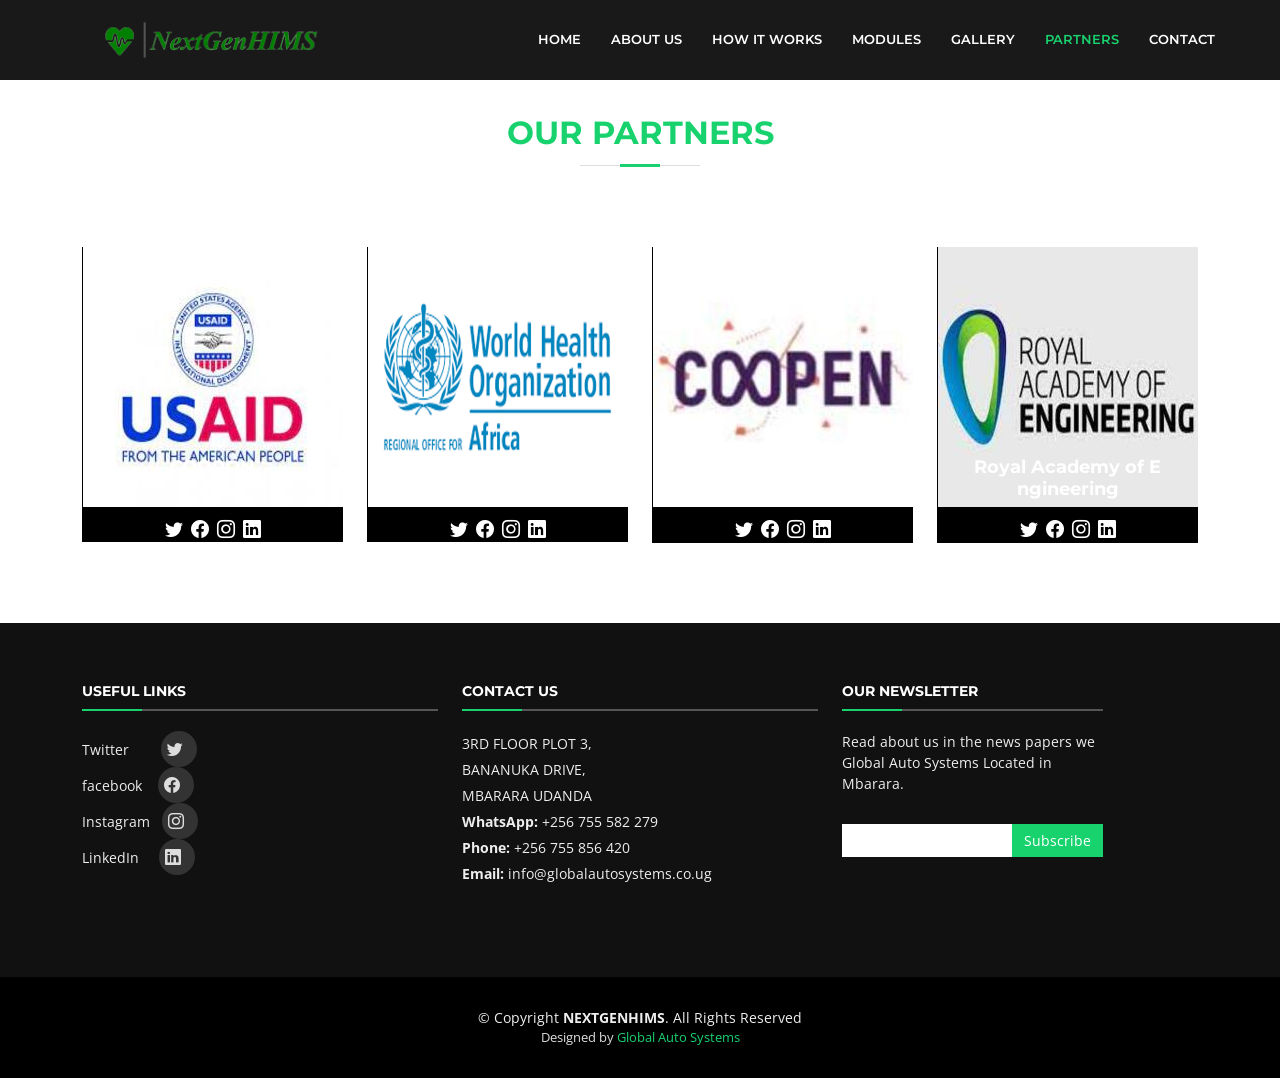
<file: team.html>
<!DOCTYPE html>
<html lang="en">

<head>
  <meta charset="utf-8">
  <meta content="width=device-width, initial-scale=1.0" name="viewport">

  <title>NexGenEms</title>
  <meta content="" name="description">
  <meta content="" name="keywords">

  <!-- Favicons -->
  <link style="height: 42cm; width: 42cm;" href="assets/img/NexGenEms logo.png" rel="icon">
  <link href="assets/img/apple-touch-icon.png" rel="apple-touch-icon">

  <!-- Google Fonts -->
  <link href="https://fonts.googleapis.com/css?family=Open+Sans:300,300i,400,400i,700,700i|Montserrat:300,400,500,700" rel="stylesheet">

  <!-- Vendor CSS Files -->
  <link href="assets/vendor/animate.css/animate.min.css" rel="stylesheet">
  <link href="assets/vendor/aos/aos.css" rel="stylesheet">
  <link href="assets/vendor/bootstrap/css/bootstrap.min.css" rel="stylesheet">
  <link href="assets/vendor/bootstrap-icons/bootstrap-icons.css" rel="stylesheet">
  <link href="assets/vendor/glightbox/css/glightbox.min.css" rel="stylesheet">
  <link href="assets/vendor/swiper/swiper-bundle.min.css" rel="stylesheet">

  <!-- Template Main CSS File -->
  <link href="assets/css/style.css" rel="stylesheet">

  <!-- =======================================================
  * Template Name: BizPage - v5.8.0
  * Template URL: https://bootstrapmade.com/bizpage-bootstrap-business-template/
  * Author: BootstrapMade.com
  * License: https://bootstrapmade.com/license/
  ======================================================== -->
</head>

<body>

  <!-- ======= Header ======= -->
  <header id="header" class="fixed-top d-flex align-items-center ">
    <div class="container-fluid">

      <div class="row justify-content-center align-items-center">
        <div class="col-xl-11 d-flex align-items-center justify-content-between">
          <!-- <h1 class="logo"><a href="index.html">NEXTGENHIMS</a></h1> -->
          <!-- Uncomment below if you prefer to use an image logo -->
          <a href="index.html" class="logo"><img style="height: 7cm;" src="assets/img/nextgenlogo.png" alt="" class="img-fluid"></a>

          <nav id="navbar" class="navbar">
            <ul>
              <li><a class="nav-link scrollto " href="index.html">Home</a></li>
              <li><a class="nav-link scrollto" href="about.html">About Us</a></li>
              <li><a class="nav-link scrollto" href="service.html">How It Works</a></li>
              <li><a class="nav-link scrollto" href="modules.html">Modules</a></li>
              <li><a class="nav-link scrollto " href="gallery.html">Gallery</a></li>
              <li><a class="nav-link scrollto active" href="team.html">Partners</a></li>
             
              <li><a class="nav-link scrollto" href="contact.html">Contact</a></li>
            </ul>
            <i class="bi bi-list mobile-nav-toggle"></i>
          </nav><!-- .navbar -->
        </div>
      </div>

    </div>
  </header><!-- End Header -->

  <main id="main">

    <section class="inner-page mt-4">
      <div class="container">
        <p>
        
        </p>
      </div>
    </section>

     <!-- ======= Team Section ======= -->
    <section id="team">
      <div class="container" data-aos="fade-up">
        <div class="section-header">
          <h3 style="color: rgb(24,210,110);">Our Partners</h3>
         <p></p>
        </div>

        <div class="row">

          <div class="col-lg-3 col-md-6">
            <div class="member" data-aos="fade-up" data-aos-delay="100">
              <img src="assets/img/USAID.jpg" class="img-fluid" alt="">
              <div class="">
                <div class="member-info-content">
                  <h4>COOPON</h4>
                  <span>Company</span>
                  <div class="social">
                    <a href=""><i class="bi bi-twitter"></i></a>
                    <a href=""><i class="bi bi-facebook"></i></a>
                    <a href=""><i class="bi bi-instagram"></i></a>
                    <a href=""><i class="bi bi-linkedin"></i></a>
                  </div>
                </div>
              </div>
            </div>
          </div>

          <div class="col-lg-3 col-md-6">
            <div class="member" data-aos="fade-up" data-aos-delay="200">
              <img src="assets/img/WHO.png" class="img-fluid" alt="">
              <div class="">
                <div class="member-info-content">
                  <h4>World Health Organization</h4>
                  <span>Organization</span>
                  <div class="social">
                    <a href=""><i class="bi bi-twitter"></i></a>
                    <a href=""><i class="bi bi-facebook"></i></a>
                    <a href=""><i class="bi bi-instagram"></i></a>
                    <a href=""><i class="bi bi-linkedin"></i></a>
                  </div>
                </div>
              </div>
            </div>
          </div>

          <div class="col-lg-3 col-md-6">
            <div class="member" data-aos="fade-up" data-aos-delay="200">
              <img src="assets/img/COOPEN.jpg" class="img-fluid" alt="">
              <div class="">
                <div class="member-info-content">
                  <h4>United States Agency for International</h4>
                  <!-- <span>Organization</span> -->
                  <div class="social">
                    <a href=""><i class="bi bi-twitter"></i></a>
                    <a href=""><i class="bi bi-facebook"></i></a>
                    <a href=""><i class="bi bi-instagram"></i></a>
                    <a href=""><i class="bi bi-linkedin"></i></a>
                  </div>
                </div>
              </div>
            </div>
          </div>

          <div class="col-lg-3 col-md-6">
            <div class="member" data-aos="fade-up" data-aos-delay="400">
              <img src="assets/img/royalacademy.jpg" class="img-fluid" alt="">
              <div class="">
                <div class="member-info-content">
                  <h4>Royal Academy of E ngineering</h4>
                  <!-- <span></span> -->
                  <div class="social">
                    <a href=""><i class="bi bi-twitter"></i></a>
                    <a href=""><i class="bi bi-facebook"></i></a>
                    <a href=""><i class="bi bi-instagram"></i></a>
                    <a href=""><i class="bi bi-linkedin"></i></a>
                  </div>
                </div>
              </div>
            </div>
          </div>

        </div>

      </div>
    </section>
    <!-- End Team Section -->

  </main><!-- End #main -->

<!-- ======= Footer ======= -->
<footer id="footer">
  <div class="footer-top">
    <div class="container">
      <div class="row">

        <!-- <div class="col-lg-3 col-md-6 footer-info">
          <a style="margin-right: 21px;" href="index.html" class="logo"><img src="assets/img/NexGenEms logo.png" alt="" class="img-fluid"></a><br><br> -->
          <!-- <h2>NEXTGENHIMS</h2> -->
          
          <!-- <p>Incoporating Artifical Intelligence in Diagnosis of Diseases to Improve People's Lives.</p>
        </div> -->

        <div class="col-lg-4 col-md-6 footer-links">
          <h4>Useful Links</h4>
          <ul>
            <div class="social-links">
              Twitter &nbsp;&nbsp;&nbsp;&nbsp;&nbsp;&nbsp;
              <a href="#" class="twitter"><i class="bi bi-twitter"></i></a><br>
              facebook &nbsp;&nbsp;
              <a href="#" class="facebook"><i class="bi bi-facebook"></i></a><br>
              Instagram &nbsp;
              <a href="#" class="instagram"><i class="bi bi-instagram"></i></a><br>
              LinkedIn &nbsp;&nbsp;&nbsp;
              <a href="#" class="linkedin"><i class="bi bi-linkedin"></i></a><br>
              </div>
            
          </ul>
        </div>


        <div class="col-lg-4 col-md-6 footer-contact">
          <h4>Contact Us</h4>
          <p>
            3RD FLOOR PLOT 3, <br>
            BANANUKA DRIVE,<br>
            MBARARA UDANDA <br>
            <strong>WhatsApp:</strong> +256 755 582 279<br>
            <strong>Phone:</strong> +256 755 856 420<br>
            <strong>Email:</strong> info@globalautosystems.co.ug<br>
          </p>

         

        </div>

        <div class="col-lg-3 col-md-6 footer-newsletter">
          <h4>Our Newsletter</h4>
          <p>Read about us in the news papers we Global Auto Systems Located in Mbarara.</p>
          <form action="" method="post">
            <input type="email" name="email"><input type="submit" value="Subscribe">
          </form>
        </div>

      </div>
    </div>
  </div>

  <div class="container">
    <div class="copyright">
      &copy; Copyright <strong>NEXTGENHIMS</strong>. All Rights Reserved
    </div>
    <div class="credits">
      <!--
      All the links in the footer should remain intact.
      You can delete the links only if you purchased the pro version.
      Licensing information: https://bootstrapmade.com/license/
      Purchase the pro version with working PHP/AJAX contact form: https://bootstrapmade.com/buy/?theme=BizPage
    -->
      Designed by <a href="https://globalautosystems.co.ug/">Global Auto Systems</a>
    </div>
  </div>
</footer><!-- End Footer -->

<a href="#" class="back-to-top d-flex align-items-center justify-content-center"><i
    class="bi bi-arrow-up-short"></i></a>
<!-- Uncomment below i you want to use a preloader -->
<!-- <div id="preloader"></div> -->

<!-- Vendor JS Files -->
<script src="assets/vendor/purecounter/purecounter.js"></script>
<script src="assets/vendor/aos/aos.js"></script>
<script src="assets/vendor/bootstrap/js/bootstrap.bundle.min.js"></script>
<script src="assets/vendor/glightbox/js/glightbox.min.js"></script>
<script src="assets/vendor/isotope-layout/isotope.pkgd.min.js"></script>
<script src="assets/vendor/swiper/swiper-bundle.min.js"></script>
<script src="assets/vendor/waypoints/noframework.waypoints.js"></script>
<script src="assets/vendor/php-email-form/validate.js"></script>

<!-- Template Main JS File -->
<script src="assets/js/main.js"></script>
<!-- Custom template scripts -->
<script src="assets/js/magister.js"></script>

</body>

</html>
</file>
<file: assets/css/style.css>
/**
* Template Name: BizPage - v5.8.0
* Template URL: https://bootstrapmade.com/bizpage-bootstrap-business-template/
* Author: BootstrapMade.com
* License: https://bootstrapmade.com/license/
*/

/*--------------------------------------------------------------
# General
--------------------------------------------------------------*/
body {
  background: #fff;
  color: #666666;
  font-family: "Open Sans", sans-serif;
}

a {
  color: #18d26e;
  transition: 0.5s;
  text-decoration: none;
}

a:hover, a:active, a:focus {
  color: #18d36e;
  outline: none;
  text-decoration: none;
}

p {
  padding: 0;
  margin: 0 0 30px 0;
}

h1, h2, h3, h4, h5, h6 {
  font-family: "Montserrat", sans-serif;
  font-weight: 400;
  margin: 0 0 20px 0;
  padding: 0;
}
/*--------------------------------------------------------------
# Back to top button
--------------------------------------------------------------*/
.back-to-top {
  position: fixed;
  visibility: hidden;
  opacity: 0;
  right: 15px;
  bottom: 15px;
  z-index: 996;
  background: #18d26e;
  width: 40px;
  height: 40px;
  border-radius: 50px;
  transition: all 0.4s;
}
.back-to-top i {
  font-size: 28px;
  color: #fff;
  line-height: 0;
}
.back-to-top:hover {
  background: #2ce782;
  color: #fff;
}
.back-to-top.active {
  visibility: visible;
  opacity: 1;
}

/* Prelaoder */
#preloader {
  position: fixed;
  top: 0;
  left: 0;
  right: 0;
  bottom: 0;
  z-index: 9999;
  overflow: hidden;
  background: #fff;
}

#preloader:before {
  content: "";
  position: fixed;
  top: calc(50% - 30px);
  left: calc(50% - 30px);
  border: 6px solid #f2f2f2;
  border-top: 6px solid #18d26e;
  border-radius: 50%;
  width: 60px;
  height: 60px;
  -webkit-animation: animate-preloader 1s linear infinite;
  animation: animate-preloader 1s linear infinite;
}

@-webkit-keyframes animate-preloader {
  0% {
    transform: rotate(0deg);
  }
  100% {
    transform: rotate(360deg);
  }
}

@keyframes animate-preloader {
  0% {
    transform: rotate(0deg);
  }
  100% {
    transform: rotate(360deg);
  }
}
/*--------------------------------------------------------------
# Header
--------------------------------------------------------------*/
#header {
  transition: all 0.5s;
  z-index: 997;
  background: rgba(0, 0, 0, 0.9);
  height: 80px;
}
#header.header-transparent {
  background-color: rgba(0, 0, 0, 0.9);
}
#header.header-scrolled {
  background: rgba(0, 0, 0, 0.9);
  height: 60px;
}
#header .logo {
  font-size: 34px;
  margin: 0;
  padding: 0;
  font-family: "Montserrat", sans-serif;
  font-weight: 700;
  letter-spacing: 3px;
  padding-left: 2px;
  /* border-left: 4px solid #18d26e; */
}
#header .logo a {
  color: #fff;
}
#header .logo img {
  height: 1cm;

  
}
@media (max-width: 992px) {
  #header .logo {
    font-size: 28px;
  }
}

/*--------------------------------------------------------------
# Navigation Menu
--------------------------------------------------------------*/
/**
* Desktop Navigation 
*/
.navbar {
  padding: 0;
}
.navbar ul {
  margin: 0;
  padding: 0;
  display: flex;
  list-style: none;
  align-items: center;
}
.navbar li {
  position: relative;
}
.navbar a, .navbar a:focus {
  display: flex;
  align-items: center;
  justify-content: space-between;
  padding: 10px 0 10px 30px;
  font-family: "Montserrat", sans-serif;
  font-size: 13px;
  font-weight: 600;
  color: #fff;
  white-space: nowrap;
  text-transform: uppercase;
  transition: 0.3s;
}
.navbar a i, .navbar a:focus i {
  font-size: 12px;
  line-height: 0;
  margin-left: 5px;
}
.navbar a:hover, .navbar .active, .navbar .active:focus, .navbar li:hover > a {
  color: #18d26e;
}
.navbar .dropdown ul {
  display: block;
  position: absolute;
  left: 14px;
  top: calc(100% + 30px);
  margin: 0;
  padding: 10px 0;
  z-index: 99;
  opacity: 0;
  visibility: hidden;
  background: #fff;
  box-shadow: 0px 0px 30px rgba(127, 137, 161, 0.25);
  transition: 0.3s;
}
.navbar .dropdown ul li {
  min-width: 200px;
}
.navbar .dropdown ul a {
  padding: 10px 20px;
  text-transform: none;
  color: #666666;
}
.navbar .dropdown ul a i {
  font-size: 12px;
}
.navbar .dropdown ul a:hover, .navbar .dropdown ul .active:hover, .navbar .dropdown ul li:hover > a {
  color: #18d26e;
}
.navbar .dropdown:hover > ul {
  opacity: 1;
  top: 100%;
  visibility: visible;
}
.navbar .dropdown .dropdown ul {
  top: 0;
  left: calc(100% - 30px);
  visibility: hidden;
}
.navbar .dropdown .dropdown:hover > ul {
  opacity: 1;
  top: 0;
  left: 100%;
  visibility: visible;
}
@media (max-width: 1366px) {
  .navbar .dropdown .dropdown ul {
    left: -90%;
  }
  .navbar .dropdown .dropdown:hover > ul {
    left: -100%;
  }
}


/********************************************************/
/*                    Navigation bar                    */
/********************************************************/
.mainmenu { z-index: 999999; width:100%;  padding: 5px 0 0 0;}
@media (min-width: 768px) {
	.mainmenu { position: fixed; }
}

.navbar-toggle {
	position:relative;
	float: right;
	display:block;
	padding: 9px 10px;
	background: rgba(255, 255, 255, 0.2);
	background-image: none;
	border: 0 none;
	top:0px; 
	-webkit-border-radius: 2px;
	   -moz-border-radius: 2px;
	        border-radius: 2px;
	outline: 0;
	opacity: 1;
	-webkit-transition: all .45s;
	   -moz-transition: all .45s;
	        transition: all .45s;
	        float: right;
}
.navbar-toggle .icon-bar {
  display: block;
  width: 22px;
  height: 2px;
  background: rgb(24,210,110);
}
.navbar-toggle .icon-bar + .icon-bar {
	margin-top: 4px;
}
.open .navbar-toggle { 
	top:-70px; 
	opacity: 0;  
}
.mainmenu .dropdown-menu {
	top: -14em;
	left: 0px;
	font-size: 13px;
	padding:0;
	background:none;
	border:0 none;
	border-radius: 2px;
	-webkit-box-shadow: none;
	box-shadow: none;
	display:block;
	opacity:0;
	-webkit-transition: all .45s;
	   -moz-transition: all .45s;
	        transition: all .45s;
}
.mainmenu .dropdown-menu .active { 
	font-weight:bold;
}
.mainmenu .open .dropdown-menu { 
	top:2px;
	opacity:1;
}
.mainmenu .dropdown-menu a { 
	padding:10px 10px;
	margin:0;
	color:white;
	text-decoration: none;
	-webkit-border-radius: 2px;
	   -moz-border-radius: 2px;
	        border-radius: 2px;
}
.mainmenu .dropdown-menu a:hover { 
	background:rgba(255,255,255,.1);
	color:white;
	padding:10px 8px 10px 12px;
}

/**
* Mobile Navigation 
*/
.mobile-nav-toggle {
  color: #fff;
  font-size: 28px;
  cursor: pointer;
  display: none;
  line-height: 0;
  transition: 0.5s;
}

@media (max-width: 991px) {
  .mobile-nav-toggle {
    display: block;
  }

  .navbar ul {
    display: none;
  }
}
.navbar-mobile {
  position: fixed;
  overflow: hidden;
  top: 0;
  right: 0;
  left: 0;
  bottom: 0;
  background: rgba(26, 26, 26, 0.9);
  transition: 0.3s;
  z-index: 999;
}
.navbar-mobile .mobile-nav-toggle {
  position: absolute;
  top: 15px;
  right: 15px;
}
.navbar-mobile ul {
  display: block;
  position: absolute;
  top: 55px;
  right: 15px;
  bottom: 15px;
  left: 15px;
  padding: 10px 0;
  background-color: #fff;
  overflow-y: auto;
  transition: 0.3s;
}
.navbar-mobile a, .navbar-mobile a:focus {
  padding: 10px 20px;
  font-size: 15px;
  color: #333333;
}
.navbar-mobile a:hover, .navbar-mobile .active, .navbar-mobile li:hover > a {
  color: #18d26e;
}
.navbar-mobile .getstarted, .navbar-mobile .getstarted:focus {
  margin: 15px;
}
.navbar-mobile .dropdown ul {
  position: static;
  display: none;
  margin: 10px 20px;
  padding: 10px 0;
  z-index: 99;
  opacity: 1;
  visibility: visible;
  background: #fff;
  box-shadow: 0px 0px 30px rgba(127, 137, 161, 0.25);
}
.navbar-mobile .dropdown ul li {
  min-width: 200px;
}
.navbar-mobile .dropdown ul a {
  padding: 10px 20px;
}
.navbar-mobile .dropdown ul a i {
  font-size: 12px;
}
.navbar-mobile .dropdown ul a:hover, .navbar-mobile .dropdown ul .active:hover, .navbar-mobile .dropdown ul li:hover > a {
  color: #18d26e;
}
.navbar-mobile .dropdown > .dropdown-active {
  display: block;
}

/*------/ Intro Single /------*/
.intro-single {
  padding: 12rem 0 3rem;
}
@media (max-width: 767px) {
  .intro-single {
    padding-top: 9rem;
  }
}
.intro-single .title-single-box {
  padding: 1rem 0 1rem 2rem;
}
.intro-single .title-single-box {
  border-left: 3px solid #2eca6a;
}
.intro-single .title-single-box .title-single {
  font-weight: 600;
  font-size: 2.2rem;
}
@media (min-width: 768px) {
  .intro-single .title-single-box .title-single {
    font-size: 2.1rem;
  }
}
@media (min-width: 992px) {
  .intro-single .title-single-box .title-single {
    font-size: 2.5rem;
  }
}
.intro-single .breadcrumb-box {
  padding: 1rem 0 0 0.5rem;
}
.intro-single .breadcrumb {
  background-color: transparent;
  padding-right: 0;
  padding-left: 0;
}

/*------/ Overlay /------*/
.overlay-a {
  text-decoration: none;
  background: linear-gradient(to bottom, rgba(0, 0, 0, 0) 0%, rgba(0, 0, 0, 0.2) 27%, rgba(0, 0, 0, 0.65) 90%);
}

.overlay {
  position: absolute;
  top: 0;
  left: 0px;
  padding: 0;
  height: 100%;
  width: 100%;
}

.carousel-pagination {
  margin-top: 10px;
  text-align: center;
}
.carousel-pagination .swiper-pagination-bullet {
  width: 18px;
  height: 10px;
  background-color: #555;
  margin: 0 4px;
  border-radius: 0;
  opacity: 1;
  transition: 0.3s;
}
.carousel-pagination .swiper-pagination-bullet-active {
  background-color: #2eca6a;
  width: 36px;
}

.nav-arrow-a {
  text-decoration: none;
}
.nav-arrow-a .owl-arrow .owl-nav {
  font-size: 1.8rem;
  margin-top: -110px;
}
.nav-arrow-a .owl-arrow .owl-nav .owl-next {
  margin-left: 15px;
}

.nav-arrow-b .owl-arrow .owl-nav {
  position: absolute;
  top: 0;
  right: 0;
  font-size: 1.2rem;
}
.nav-arrow-b .owl-arrow .owl-nav .owl-prev,
.nav-arrow-b .owl-arrow .owl-nav .owl-next {
  padding: 0.7rem 1.5rem !important;
  display: inline-block;
  transition: all 0.6s ease-in-out;
  color: #ffffff;
  background-color: #2eca6a;
  opacity: 0.9;
}
.nav-arrow-b .owl-arrow .owl-nav .owl-prev.disabled,
.nav-arrow-b .owl-arrow .owl-nav .owl-next.disabled {
  transition: all 0.6s ease-in-out;
  color: #ffffff;
}
.nav-arrow-b .owl-arrow .owl-nav .owl-prev:hover,
.nav-arrow-b .owl-arrow .owl-nav .owl-next:hover {
  background-color: #26a356;
}
.nav-arrow-b .owl-arrow .owl-nav .owl-next {
  margin-left: 0px;
}




/*--------------------------------------------------------------
# overlay
--------------------------------------------------------------*/
/* .overlay {
  position: absolute;
  top: 0;
  bottom: 0;
  left: 0;
  right: 0;
  height: 100%;
  width: 100%;
  opacity: 0;
  transition: .5s ease;
  background-color: rgb(24,210,110);
}

.store:hover .overlay {
  opacity: 1;
}
.text {
  color: white;
  font-size: 20px;
  position: absolute;
  top: 50%;
  left: 50%;
  -webkit-transform: translate(-50%, -50%);
  -ms-transform: translate(-50%, -50%);
  transform: translate(-50%, -50%);
  text-align: center;
} */



/*--------------------------------------------------------------
# Hero Section
--------------------------------------------------------------*/
#hero {
  width: 100%;
  /* height: 120vh; */
  height: 100vh;
  /* background: white; */
  /* background-image: url(../img/hero-bg.png); */
  /* background-image: url(../img/about-vision.jpg); */
  background: url(../img/facts-bg.jpg) center top no-repeat fixed;
  overflow: hidden;
  /* position: relative; */
  margin-bottom: 2cm;
  margin-top: -1cm;
}
@media (max-height: 500px) {
  #hero {
    height: 150vh;
  }
}
#hero .carousel, #hero .carousel-inner, #hero .carousel-item, #hero .carousel-item::before {
  /* position: absolute; */
  top: 0;
  right: 0;
  left: 0;
  bottom: 0;
}
#hero .carousel-item {
  background-size: cover;
  background-position: center;
  background-repeat: no-repeat;
}
#hero .carousel-item::before {
  content: "";
  background-color: rgba(0, 0, 0, 0.7);
}
#hero .carousel-container {
  display: flex;
  justify-content: center;
  align-items: center;
  /* position: absolute; */
  /* margin-top: 100px; */
  margin-top: 200px;
  bottom: 0;
  top: 5px;
  left: 50px;
  right: 50px;
}
#hero .container {
  text-align: center;
}
#hero h2 {
  color: rgb(24,210,110);
  margin-bottom: 30px;
  font-size: 48px;
  font-weight: 700;
}
@media (max-width: 768px) {
  #hero h2 {
    font-size: 28px;
  }
}
#hero p {
  width: 80%;
  margin: 0 auto 30px auto;
  color: #fff;
}
@media (min-width: 1024px) {
  #hero p {
    width: 60%;
  }
}
#hero .carousel-fade {
  overflow: hidden;
}
#hero .carousel-fade .carousel-inner .carousel-item {
  transition-property: opacity;
}
#hero .carousel-fade .carousel-inner .carousel-item,
#hero .carousel-fade .carousel-inner .active.carousel-item-start,
#hero .carousel-fade .carousel-inner .active.carousel-item-end {
  opacity: 0;
}
#hero .carousel-fade .carousel-inner .active,
#hero .carousel-fade .carousel-inner .carousel-item-next.carousel-item-start,
#hero .carousel-fade .carousel-inner .carousel-item-prev.carousel-item-end {
  opacity: 1;
  transition: 0.5s;
}
#hero .carousel-fade .carousel-inner .carousel-item-next,
#hero .carousel-fade .carousel-inner .carousel-item-prev,
#hero .carousel-fade .carousel-inner .active.carousel-item-start,
#hero .carousel-fade .carousel-inner .active.carousel-item-end {
  left: 0;
  transform: translate3d(0, 0, 0);
}
#hero .carousel-control-prev, #hero .carousel-control-next {
  width: 10%;
}
@media (min-width: 1024px) {
  #hero .carousel-control-prev, #hero .carousel-control-next {
    width: 5%;
  }
}
#hero .carousel-control-next-icon, #hero .carousel-control-prev-icon {
  background: none;
  font-size: 32px;
  color: rgb(24,210,110);
  line-height: 1;
}
#hero .carousel-indicators li {
  cursor: pointer;
}
#hero .btn-get-started {
  font-family: "Montserrat", sans-serif;
  font-weight: 500;
  font-size: 16px;
  letter-spacing: 1px;
  display: inline-block;
  padding: 8px 32px;
  border-radius: 50px;
  transition: 0.5s;
  margin: 10px;
  color: #fff;
  background: #18d26e;
}
#hero .btn-get-started:hover {
  background: #fff;
  color: #18d26e;
}

/*--------------------------------------------------------------
# Sections
--------------------------------------------------------------*/
section {
  overflow: hidden;
}

/* Sections Header
--------------------------------*/
.section-header h3 {
  font-size: 32px;
  color: #111;
  text-transform: uppercase;
  text-align: center;
  font-weight: 700;
  position: relative;
  padding-bottom: 15px;
}
.section-header h3::before {
  content: "";
  position: absolute;
  display: block;
  width: 120px;
  height: 1px;
  background: #ddd;
  bottom: 1px;
  left: calc(50% - 60px);
}
.section-header h3::after {
  content: "";
  position: absolute;
  display: block;
  width: 40px;
  height: 3px;
  background: #18d26e;
  bottom: 0;
  left: calc(50% - 20px);
}
.section-header p {
  text-align: center;
  padding-bottom: 30px;
  color: #333;
}

/* Section with background
--------------------------------*/
.section-bg {
  background: #f7f7f7;
}

/*--------------------------------------------------------------
# Breadcrumbs
--------------------------------------------------------------*/
.breadcrumbs {
  padding: 20px 0;
  background-color: #f7f7f7;
  min-height: 40px;
  margin-top: 80px;
}
.breadcrumbs h2 {
  font-size: 24px;
  margin-bottom: 0;
  font-weight: 400;
}
.breadcrumbs ol {
  display: flex;
  flex-wrap: wrap;
  list-style: none;
  padding: 0;
  margin: 0;
  font-size: 14px;
}
.breadcrumbs ol li + li {
  padding-left: 10px;
}
.breadcrumbs ol li + li::before {
  display: inline-block;
  padding-right: 10px;
  color: #6c757d;
  content: "/";
}
@media (max-width: 768px) {
  .breadcrumbs .d-flex {
    display: block !important;
  }
  .breadcrumbs ol {
    display: block;
  }
  .breadcrumbs ol li {
    display: inline-block;
  }
}

/* Featured Services Section
--------------------------------*/
#featured-services {
  background: #000;
}
#featured-services .box {
  padding: 30px 20px;
}
#featured-services .box-bg {
  background-image: linear-gradient(0deg, #000000 0%, #242323 50%, #000000 100%);
}
#featured-services i {
  color: #18d26e;
  font-size: 48px;
  display: inline-block;
  line-height: 1;
}
#featured-services h4 {
  font-weight: 400;
  margin: 15px 0;
  font-size: 18px;
}
#featured-services h4 a {
  color: #fff;
}
#featured-services h4 a:hover {
  color: #18d26e;
}
#featured-services p {
  font-size: 14px;
  line-height: 24px;
  color: #fff;
  margin-bottom: 0;
}

/*--------------------------------------------------------------
# Contact
--------------------------------------------------------------*/
.contact {
  padding-bottom: 30px;
}

.contact .info-box {
  color: #444;
  text-align: center;
  box-shadow: 0 0 30px rgba(214, 215, 216, 0.6);
  padding: 20px 0 30px 0;
  margin-bottom: 30px;
}

.contact .info-box i {
  font-size: 32px;
  color: #68A4C4;
  border-radius: 50%;
  padding: 8px;
  border: 2px dotted #a2cce3;
}

.contact .info-box h3 {
  font-size: 20px;
  color: #666;
  font-weight: 700;
  margin: 10px 0;
}

.contact .info-box p {
  padding: 0;
  line-height: 24px;
  font-size: 14px;
  margin-bottom: 0;
}

.contact .php-email-form {
  box-shadow: 0 0 30px rgba(214, 215, 216, 0.6);
  padding: 30px;
  margin-bottom: 30px;
}

.contact .php-email-form .validate {
  display: none;
  color: red;
  margin: 0 0 15px 0;
  font-weight: 400;
  font-size: 13px;
}

.contact .php-email-form .error-message {
  display: none;
  color: #fff;
  background: #ed3c0d;
  text-align: left;
  padding: 15px;
  font-weight: 600;
}

.contact .php-email-form .error-message br + br {
  margin-top: 25px;
}

.contact .php-email-form .sent-message {
  display: none;
  color: #fff;
  background: #18d26e;
  text-align: center;
  padding: 15px;
  font-weight: 600;
}

.contact .php-email-form .loading {
  display: none;
  background: #fff;
  text-align: center;
  padding: 15px;
}

.contact .php-email-form .loading:before {
  content: "";
  display: inline-block;
  border-radius: 50%;
  width: 24px;
  height: 24px;
  margin: 0 10px -6px 0;
  border: 3px solid #18d26e;
  border-top-color: #eee;
  -webkit-animation: animate-loading 1s linear infinite;
  animation: animate-loading 1s linear infinite;
}

.contact .php-email-form input, .contact .php-email-form textarea {
  border-radius: 0;
  box-shadow: none;
  font-size: 14px;
}

.contact .php-email-form input::focus, .contact .php-email-form textarea::focus {
  background-color: #68A4C4;
}

.contact .php-email-form input {
  padding: 20px 15px;
}

.contact .php-email-form textarea {
  padding: 12px 15px;
}

.contact .php-email-form button[type="submit"] {
  background: #68A4C4;
  border: 0;
  padding: 10px 24px;
  color: #fff;
  transition: 0.4s;
}

.contact .php-email-form button[type="submit"]:hover {
  /* background: #8dbad2; */
  background: #18d26e;
}

@-webkit-keyframes animate-loading {
  0% {
    transform: rotate(0deg);
  }
  100% {
    transform: rotate(360deg);
  }
}

@keyframes animate-loading {
  0% {
    transform: rotate(0deg);
  }
  100% {
    transform: rotate(360deg);
  }
}


/* About Us Section
--------------------------------*/
#about {
  /* background: url("../img/hero-carousel/img.jpg") center top no-repeat fixed; */
  background-size: cover;
  padding: 40px 0 40px 0;
  /* background-color: white; */
  position: relative;
}
#about::before {
  content: "";
  position: absolute;
  /* left: 0;
  right: 0;
  top: 0; */
  bottom: 0;
  /* background: rgba(255, 255, 255, 0.92); */
  z-index: 9;
}
#about .container {
  position: relative;
  z-index: 10;
}
#about .about-col {
  background: #fff;
  /* background: rgb(24,210,110); */
  border-radius: 0 0 4px 4px;
  box-shadow: 0px 2px 12px rgba(0, 0, 0, 0.08);
  margin-bottom: 20px;
}
#about .about-col .img {
  position: relative;
}
#about .about-col .img img {
  border-radius: 4px 4px 0 0;
}
#about .about-col .icon {
  width: 64px;
  height: 64px;
  text-align: center;
  position: absolute;
  background-color: #18d26e;
  border-radius: 50%;
  border: 4px solid #fff;
  left: calc(50% - 32px);
  bottom: -30px;
  transition: 0.3s;
  display: flex;
  align-items: center;
  justify-content: center;
}
#about .about-col i {
  font-size: 28px;
  line-height: 0;
  color: #fff;
  transition: 0.3s;
}
#about .about-col:hover .icon {
  background-color: #fff;
}
#about .about-col:hover i {
  color: #18d26e;
}
#about .about-col h2 {
  color: #000;
  text-align: center;
  font-weight: 700;
  font-size: 20px;
  padding: 0;
  margin: 40px 0 12px 0;
}
#about .about-col h2 a {
  color: #000;
}
#about .about-col h2 a:hover {
  color: #18d26e;
}
#about .about-col p {
  font-size: 14px;
  line-height: 24px;
  color: #333;
  margin-bottom: 0;
  padding: 0 20px 20px 20px;
}

/* Services Section
--------------------------------*/
#services {
  background: #fff;
  background-size: cover;
  padding: 60px 0 40px 0;
}
#services .box {
  margin-bottom: 30px;
}
#services .icon {
  float: left;
}
#services .icon i {
  color: #18d26e;
  font-size: 36px;
  line-height: 0;
  transition: 0.5s;
}
#services .title {
  margin-left: 60px;
  font-weight: 700;
  margin-bottom: 15px;
  font-size: 18px;
}
#services .title a {
  color: #111;
}
#services .box:hover .title a {
  color: #18d26e;
}
#services .description {
  font-size: 14px;
  margin-left: 60px;
  line-height: 24px;
  margin-bottom: 0;
}

/* Call To Action Section
--------------------------------*/
#call-to-action {
  background: linear-gradient(rgba(0, 142, 99, 0.1), rgba(0, 0, 0, 0.1)), url(../img/call-to-action-bg.jpg) fixed center center;
  background-size: cover;
  padding: 60px 0;
}
#call-to-action h3 {
  color: #fff;
  font-size: 28px;
  font-weight: 700;
}
#call-to-action p {
  color: #fff;
}
#call-to-action .cta-btn {
  font-family: "Montserrat", sans-serif;
  text-transform: uppercase;
  font-weight: 500;
  font-size: 16px;
  letter-spacing: 1px;
  display: inline-block;
  padding: 8px 28px;
  border-radius: 25px;
  transition: 0.5s;
  margin-top: 10px;
  border: 2px solid #fff;
  color: #fff;
}
#call-to-action .cta-btn:hover {
  background: #18d26e;
  border: 2px solid #18d26e;
}

/* Call To Action Section
--------------------------------*/
#skills {
  padding: 60px 0;
}
#skills .progress {
  height: 35px;
  margin-bottom: 10px;
  border-radius: 0;
}
#skills .progress .skill {
  font-family: "Open Sans", sans-serif;
  line-height: 35px;
  padding: 0;
  margin: 0 0 0 20px;
  text-transform: uppercase;
}
#skills .progress .skill .val {
  float: right;
  font-style: normal;
  margin: 0 20px 0 0;
}
#skills .progress-bar {
  width: 1px;
  text-align: left;
  transition: 0.9s;
}

/* Facts Section
--------------------------------*/
#facts {
  background: url("../img/facts-bg.jpg") center top no-repeat fixed;
  background-size: cover;
  padding: 60px 0 0 0;
  position: relative;
}
#facts::before {
  content: "";
  position: absolute;
  left: 0;
  right: 0;
  top: 0;
  bottom: 0;
  background: rgba(255, 255, 255, 0.88);
  z-index: 9;
}
#facts .container {
  position: relative;
  z-index: 10;
}
#facts .counters span {
  font-family: "Montserrat", sans-serif;
  font-weight: bold;
  font-size: 48px;
  display: block;
  color: #18d26e;
}
#facts .counters p {
  padding: 0;
  margin: 0 0 20px 0;
  font-family: "Montserrat", sans-serif;
  font-size: 14px;
  color: #111;
}
#facts .facts-img {
  text-align: center;
  padding-top: 30px;
}

/* Portfolio Section
--------------------------------*/
#portfolio {
  padding: 60px 0;
}
#portfolio #portfolio-flters {
  padding: 0;
  margin: 5px 0 35px 0;
  list-style: none;
  text-align: center;
}
#portfolio #portfolio-flters li {
  cursor: pointer;
  margin: 15px 15px 15px 0;
  display: inline-block;
  padding: 10px 20px;
  font-size: 12px;
  line-height: 20px;
  color: #666666;
  border-radius: 4px;
  text-transform: uppercase;
  background: #fff;
  margin-bottom: 5px;
  transition: all 0.3s ease-in-out;
}
#portfolio #portfolio-flters li:hover, #portfolio #portfolio-flters li.filter-active {
  background: #18d26e;
  color: #fff;
}
#portfolio #portfolio-flters li:last-child {
  margin-right: 0;
}
#portfolio .portfolio-wrap {
  box-shadow: 0px 2px 12px rgba(0, 0, 0, 0.08);
  transition: 0.3s;
}
#portfolio .portfolio-wrap:hover {
  box-shadow: 0px 4px 14px rgba(0, 0, 0, 0.16);
}
#portfolio .portfolio-item {
  position: relative;
  height: 360px;
  overflow: hidden;
}
#portfolio .portfolio-item figure {
  background: #000;
  overflow: hidden;
  height: 240px;
  position: relative;
  border-radius: 4px 4px 0 0;
  margin: 0;
}
#portfolio .portfolio-item figure:hover img {
  opacity: 0.4;
  transition: 0.3s;
}
#portfolio .portfolio-item figure .link-preview, #portfolio .portfolio-item figure .link-details {
  position: absolute;
  display: inline-flex;
  align-items: center;
  justify-content: center;
  opacity: 0;
  line-height: 1;
  text-align: center;
  width: 36px;
  height: 36px;
  background: #fff;
  border-radius: 50%;
  transition: 0.2s linear;
}
#portfolio .portfolio-item figure .link-preview i, #portfolio .portfolio-item figure .link-details i {
  font-size: 22px;
  color: #333;
  line-height: 0;
}
#portfolio .portfolio-item figure .link-preview:hover, #portfolio .portfolio-item figure .link-details:hover {
  background: #18d26e;
}
#portfolio .portfolio-item figure .link-preview:hover i, #portfolio .portfolio-item figure .link-details:hover i {
  color: #fff;
}
#portfolio .portfolio-item figure .link-preview {
  left: calc(50% - 38px);
  top: calc(50% - 18px);
}
#portfolio .portfolio-item figure .link-details {
  right: calc(50% - 38px);
  top: calc(50% - 18px);
}
#portfolio .portfolio-item figure:hover .link-preview {
  opacity: 1;
  left: calc(50% - 44px);
}
#portfolio .portfolio-item figure:hover .link-details {
  opacity: 1;
  right: calc(50% - 44px);
}
#portfolio .portfolio-item .portfolio-info {
  background: #fff;
  text-align: center;
  padding: 30px;
  height: 90px;
  border-radius: 0 0 3px 3px;
}
#portfolio .portfolio-item .portfolio-info h4 {
  font-size: 18px;
  line-height: 1px;
  font-weight: 700;
  margin-bottom: 18px;
  padding-bottom: 0;
}
#portfolio .portfolio-item .portfolio-info h4 a {
  color: #333;
}
#portfolio .portfolio-item .portfolio-info h4 a:hover {
  color: #18d26e;
}
#portfolio .portfolio-item .portfolio-info p {
  padding: 0;
  margin: 0;
  color: #b8b8b8;
  font-weight: 500;
  font-size: 14px;
  text-transform: uppercase;
}

/*--------------------------------------------------------------
# Portfolio Details
--------------------------------------------------------------*/
.portfolio-details {
  padding-top: 40px;
}
.portfolio-details .portfolio-details-slider img {
  width: 100%;
}
.portfolio-details .portfolio-details-slider .swiper-pagination {
  margin-top: 20px;
  position: relative;
}
.portfolio-details .portfolio-details-slider .swiper-pagination .swiper-pagination-bullet {
  width: 12px;
  height: 12px;
  background-color: #fff;
  opacity: 1;
  border: 1px solid #18d26e;
}
.portfolio-details .portfolio-details-slider .swiper-pagination .swiper-pagination-bullet-active {
  background-color: #18d26e;
}
.portfolio-details .portfolio-info {
  padding: 30px;
  box-shadow: 0px 0 30px rgba(51, 51, 51, 0.08);
}
.portfolio-details .portfolio-info h3 {
  font-size: 22px;
  font-weight: 700;
  margin-bottom: 20px;
  padding-bottom: 20px;
  border-bottom: 1px solid #eee;
}
.portfolio-details .portfolio-info ul {
  list-style: none;
  padding: 0;
  font-size: 15px;
}
.portfolio-details .portfolio-info ul li + li {
  margin-top: 10px;
}
.portfolio-details .portfolio-description {
  padding-top: 30px;
}
.portfolio-details .portfolio-description h2 {
  font-size: 26px;
  font-weight: 700;
  margin-bottom: 20px;
}
.portfolio-details .portfolio-description p {
  padding: 0;
}

/* Clients Section
--------------------------------*/
#clients {
  padding: 60px 0;
}
#clients img {
  opacity: 0.5;
  transition: 0.3s;
}
#clients img:hover {
  opacity: 1;
}
#clients .swiper-pagination {
  margin-top: 30px;
  position: relative;
}
#clients .swiper-pagination .swiper-pagination-bullet {
  width: 12px;
  height: 12px;
  background-color: #fff;
  opacity: 1;
  border: 1px solid #18d26e;
}
#clients .swiper-pagination .swiper-pagination-bullet-active {
  background-color: #18d26e;
}

/* Testimonials Section
--------------------------------*/
#testimonials {
  padding: 60px 0;
}
#testimonials .section-header {
  margin-bottom: 40px;
}
#testimonials .testimonials-carousel, #testimonials .testimonials-slider {
  overflow: hidden;
}
#testimonials .testimonial-item {
  text-align: center;
}
#testimonials .testimonial-item .testimonial-img {
  width: 120px;
  border-radius: 50%;
  border: 4px solid #fff;
  margin: 0 auto;
}
#testimonials .testimonial-item h3 {
  font-size: 20px;
  font-weight: bold;
  margin: 10px 0 5px 0;
  color: #111;
}
#testimonials .testimonial-item h4 {
  font-size: 14px;
  color: #999;
  margin: 0 0 15px 0;
}
#testimonials .testimonial-item .quote-sign-left {
  margin-top: -15px;
  padding-right: 10px;
  display: inline-block;
  width: 37px;
}
#testimonials .testimonial-item .quote-sign-right {
  margin-bottom: -15px;
  padding-left: 10px;
  display: inline-block;
  max-width: 100%;
  width: 37px;
}
#testimonials .testimonial-item p {
  font-style: italic;
  margin: 0 auto 15px auto;
}
@media (min-width: 992px) {
  #testimonials .testimonial-item p {
    width: 80%;
  }
}
#testimonials .swiper-pagination {
  margin-top: 20px;
  position: relative;
}
#testimonials .swiper-pagination .swiper-pagination-bullet {
  width: 12px;
  height: 12px;
  background-color: #fff;
  opacity: 1;
  border: 1px solid #18d26e;
}
#testimonials .swiper-pagination .swiper-pagination-bullet-active {
  background-color: #18d26e;
}

/* Team Section
--------------------------------*/
#team {
  background: #fff;
  padding: 60px 0;
}
#team .member {
  text-align: center;
  margin-bottom: 20px;
  background: #000;
  position: relative;
}
#team .member .member-info {
  opacity: 0;
  display: flex;
  justify-content: center;
  align-items: center;
  position: absolute;
  bottom: 0;
  top: 0;
  left: 0;
  right: 0;
  transition: 0.2s;
}
#team .member .member-info-content {
  margin-top: -50px;
  transition: margin 0.2s;
}
#team .member:hover .member-info {
  background: rgba(0, 0, 0, 0.7);
  opacity: 1;
  transition: 0.4s;
}
#team .member:hover .member-info-content {
  margin-top: 0;
  transition: margin 0.4s;
}
#team .member h4 {
  font-weight: 700;
  margin-bottom: 2px;
  font-size: 18px;
  color: #fff;
}
#team .member span {
  font-style: italic;
  display: block;
  font-size: 13px;
  color: #fff;
}
#team .member .social {
  margin-top: 15px;
}
#team .member .social a {
  transition: none;
  color: #fff;
}
#team .member .social a:hover {
  color: #18d26e;
}
#team .member .social i {
  font-size: 18px;
  margin: 0 2px;
}

/* Contact Section
--------------------------------*/
#contact {
  padding: 60px 0;
}
#contact .contact-info {
  margin-bottom: 20px;
  text-align: center;
}
#contact .contact-info i {
  font-size: 48px;
  display: inline-block;
  margin-bottom: 10px;
  color: #18d26e;
}
#contact .contact-info address, #contact .contact-info p {
  margin-bottom: 0;
  color: #000;
}
#contact .contact-info h3 {
  font-size: 18px;
  margin-bottom: 15px;
  font-weight: bold;
  text-transform: uppercase;
  color: #999;
}
#contact .contact-info a {
  color: #000;
}
#contact .contact-info a:hover {
  color: #18d26e;
}
#contact .contact-address, #contact .contact-phone, #contact .contact-email {
  margin-bottom: 20px;
}
@media (min-width: 768px) {
  #contact .contact-address, #contact .contact-phone, #contact .contact-email {
    padding: 20px 0;
  }
}
@media (min-width: 768px) {
  #contact .contact-phone {
    border-left: 1px solid #ddd;
    border-right: 1px solid #ddd;
  }
}
#contact .php-email-form {
  box-shadow: 0 0 30px rgba(214, 215, 216, 0.6);
  padding: 30px;
  background: #fff;
}
#contact .php-email-form .error-message {
  display: none;
  color: #fff;
  background: #ed3c0d;
  text-align: left;
  padding: 15px;
  font-weight: 600;
}
#contact .php-email-form .error-message br + br {
  margin-top: 25px;
}
#contact .php-email-form .sent-message {
  display: none;
  color: #fff;
  background: #18d26e;
  text-align: center;
  padding: 15px;
  font-weight: 600;
}
#contact .php-email-form .loading {
  display: none;
  background: #fff;
  text-align: center;
  padding: 15px;
}
#contact .php-email-form .loading:before {
  content: "";
  display: inline-block;
  border-radius: 50%;
  width: 24px;
  height: 24px;
  margin: 0 10px -6px 0;
  border: 3px solid #18d26e;
  border-top-color: #eee;
  -webkit-animation: animate-loading 1s linear infinite;
  animation: animate-loading 1s linear infinite;
}
#contact .php-email-form .form-group {
  margin-bottom: 20px;
}
#contact .php-email-form input, #contact .php-email-form textarea {
  padding: 10px 14px;
  border-radius: 0;
  box-shadow: none;
  font-size: 15px;
}
#contact .php-email-form input::focus, #contact .php-email-form textarea::focus {
  background-color: #18d26e;
}
#contact .php-email-form button[type=submit] {
  background: #18d26e;
  border: 0;
  padding: 10px 30px;
  color: #fff;
  transition: 0.4s;
  cursor: pointer;
}
#contact .php-email-form button[type=submit]:hover {
  background: #13a456;
}
@-webkit-keyframes animate-loading {
  0% {
    transform: rotate(0deg);
  }
  100% {
    transform: rotate(360deg);
  }
}
@keyframes animate-loading {
  0% {
    transform: rotate(0deg);
  }
  100% {
    transform: rotate(360deg);
  }
}

/*--------------------------------------------------------------
# Blog
--------------------------------------------------------------*/
.blog {
  padding: 40px 0 20px 0;
}
.blog .entry {
  padding: 30px;
  margin-bottom: 60px;
  box-shadow: 0 4px 16px rgba(0, 0, 0, 0.1);
}
.blog .entry .entry-img {
  max-height: 440px;
  margin: -30px -30px 20px -30px;
  overflow: hidden;
}
.blog .entry .entry-title {
  font-size: 28px;
  font-weight: bold;
  padding: 0;
  margin: 0 0 20px 0;
}
.blog .entry .entry-title a {
  color: #333333;
  transition: 0.3s;
}
.blog .entry .entry-title a:hover {
  color: #18d26e;
}
.blog .entry .entry-meta {
  margin-bottom: 15px;
  color: #18d26e;
}
.blog .entry .entry-meta ul {
  display: flex;
  flex-wrap: wrap;
  list-style: none;
  align-items: center;
  padding: 0;
  margin: 0;
}
.blog .entry .entry-meta ul li + li {
  padding-left: 20px;
}
.blog .entry .entry-meta i {
  font-size: 16px;
  margin-right: 8px;
  line-height: 0;
}
.blog .entry .entry-meta a {
  color: #666666;
  font-size: 14px;
  display: inline-block;
  line-height: 1;
}
.blog .entry .entry-content p {
  line-height: 24px;
}
.blog .entry .entry-content .read-more {
  -moz-text-align-last: right;
  text-align-last: right;
}
.blog .entry .entry-content .read-more a {
  display: inline-block;
  background: #fff;
  color: #333333;
  padding: 6px 30px 8px 30px;
  transition: 0.3s;
  font-size: 14px;
  border-radius: 50px;
  border: 2px solid #18d26e;
}
.blog .entry .entry-content .read-more a:hover {
  background: #18d26e;
  color: #fff;
}
.blog .entry .entry-content h3 {
  font-size: 22px;
  margin-top: 30px;
  font-weight: bold;
}
.blog .entry .entry-content blockquote {
  overflow: hidden;
  background-color: #fafafa;
  padding: 60px;
  position: relative;
  text-align: center;
  margin: 20px 0;
}
.blog .entry .entry-content blockquote p {
  color: #666666;
  line-height: 1.6;
  margin-bottom: 0;
  font-style: italic;
  font-weight: 500;
  font-size: 22px;
}
.blog .entry .entry-content blockquote::after {
  content: "";
  position: absolute;
  left: 0;
  top: 0;
  bottom: 0;
  width: 3px;
  background-color: #18d26e;
  margin-top: 20px;
  margin-bottom: 20px;
}
.blog .entry .entry-footer {
  padding-top: 10px;
  border-top: 1px solid #e6e6e6;
}
.blog .entry .entry-footer i {
  color: #18d26e;
  display: inline;
}
.blog .entry .entry-footer a {
  color: #666666;
  transition: 0.3s;
}
.blog .entry .entry-footer a:hover {
  color: #18d26e;
}
.blog .entry .entry-footer .cats {
  list-style: none;
  display: inline;
  padding: 0 20px 0 0;
  font-size: 14px;
}
.blog .entry .entry-footer .cats li {
  display: inline-block;
}
.blog .entry .entry-footer .tags {
  list-style: none;
  display: inline;
  padding: 0;
  font-size: 14px;
}
.blog .entry .entry-footer .tags li {
  display: inline-block;
}
.blog .entry .entry-footer .tags li + li::before {
  padding-right: 6px;
  color: #6c757d;
  content: ",";
}
.blog .entry .entry-footer .share {
  font-size: 16px;
}
.blog .entry .entry-footer .share i {
  padding-left: 5px;
}
.blog .entry-single {
  margin-bottom: 30px;
}
.blog .blog-author {
  padding: 20px;
  margin-bottom: 30px;
  box-shadow: 0 4px 16px rgba(0, 0, 0, 0.1);
}
.blog .blog-author img {
  width: 120px;
  margin-right: 20px;
}
.blog .blog-author h4 {
  font-weight: 600;
  font-size: 22px;
  margin-bottom: 0px;
  padding: 0;
  color: #333333;
}
.blog .blog-author .social-links {
  margin: 0 10px 10px 0;
}
.blog .blog-author .social-links a {
  color: rgba(51, 51, 51, 0.4);
  margin-right: 5px;
  transition: 0.3s;
}
.blog .blog-author .social-links a:hover {
  color: #18d26e;
}
.blog .blog-author p {
  font-style: italic;
  color: #666666;
}
.blog .blog-comments {
  margin-bottom: 30px;
}
.blog .blog-comments .comments-count {
  font-weight: bold;
}
.blog .blog-comments .comment {
  margin-top: 30px;
  position: relative;
}
.blog .blog-comments .comment .comment-img {
  margin-right: 14px;
}
.blog .blog-comments .comment .comment-img img {
  width: 60px;
}
.blog .blog-comments .comment h5 {
  font-size: 16px;
  margin-bottom: 2px;
}
.blog .blog-comments .comment h5 a {
  font-weight: bold;
  color: #666666;
  transition: 0.3s;
}
.blog .blog-comments .comment h5 a:hover {
  color: #333333;
}
.blog .blog-comments .comment h5 .reply {
  padding-left: 10px;
  color: #18d26e;
}
.blog .blog-comments .comment h5 .reply i {
  font-size: 20px;
}
.blog .blog-comments .comment time {
  display: block;
  font-size: 14px;
  color: #999999;
  margin-bottom: 5px;
}
.blog .blog-comments .comment.comment-reply {
  padding-left: 40px;
}
.blog .blog-comments .reply-form {
  margin-top: 30px;
  padding: 30px;
  box-shadow: 0 4px 16px rgba(0, 0, 0, 0.1);
}
.blog .blog-comments .reply-form h4 {
  font-weight: bold;
  font-size: 22px;
}
.blog .blog-comments .reply-form p {
  font-size: 14px;
}
.blog .blog-comments .reply-form input {
  border-radius: 4px;
  padding: 10px 10px;
  font-size: 14px;
}
.blog .blog-comments .reply-form input:focus {
  box-shadow: none;
  border-color: #666666;
}
.blog .blog-comments .reply-form textarea {
  border-radius: 4px;
  padding: 10px 10px;
  font-size: 14px;
}
.blog .blog-comments .reply-form textarea:focus {
  box-shadow: none;
  border-color: #666666;
}
.blog .blog-comments .reply-form .form-group {
  margin-bottom: 25px;
}
.blog .blog-comments .reply-form .btn-primary {
  border-radius: 50px;
  padding: 10px 30px;
  border: 0;
  background-color: #18d26e;
}
.blog .blog-comments .reply-form .btn-primary:hover {
  background-color: #1ee57a;
}
.blog .blog-pagination {
  color: #18d26e;
}
.blog .blog-pagination ul {
  display: flex;
  padding: 0;
  margin: 0;
  list-style: none;
}
.blog .blog-pagination li {
  margin: 0 5px;
  transition: 0.3s;
}
.blog .blog-pagination li a {
  color: #18d26e;
  padding: 6px 20px;
  display: flex;
  align-items: center;
  justify-content: center;
  border-radius: 50px;
  font-weight: bold;
}
.blog .blog-pagination li.active, .blog .blog-pagination li:hover {
  background: #18d26e;
  border-radius: 50px;
}
.blog .blog-pagination li.active a, .blog .blog-pagination li:hover a {
  color: #fff;
}
.blog .sidebar {
  padding: 30px;
  margin: 0 0 60px 20px;
  box-shadow: 0 4px 16px rgba(0, 0, 0, 0.1);
}
.blog .sidebar .sidebar-title {
  font-size: 20px;
  font-weight: 700;
  padding: 0 0 0 0;
  margin: 0 0 15px 0;
  color: #333333;
  position: relative;
}
.blog .sidebar .sidebar-item {
  margin-bottom: 30px;
}
.blog .sidebar .search-form form {
  background: #fff;
  border: 1px solid #ddd;
  padding: 3px 10px;
  position: relative;
  border-radius: 50px;
}
.blog .sidebar .search-form form input {
  border: 0;
  padding: 4px;
  border-radius: 4px;
  width: calc(100% - 70px);
  box-shadow: none;
}
.blog .sidebar .search-form form input:focus {
  box-shadow: none;
}
.blog .sidebar .search-form form button {
  position: absolute;
  top: 0;
  right: 0;
  bottom: 0;
  border: 0;
  background: none;
  font-size: 16px;
  padding: 0 30px;
  margin: -1px;
  background: #18d26e;
  color: #fff;
  transition: 0.3s;
  line-height: 0;
  border-radius: 50px;
}
.blog .sidebar .search-form form button i {
  line-height: 0;
}
.blog .sidebar .search-form form button:hover {
  background: #13a456;
}
.blog .sidebar .categories ul {
  list-style: none;
  padding: 0;
}
.blog .sidebar .categories ul li + li {
  padding-top: 10px;
}
.blog .sidebar .categories ul a {
  color: #333333;
  transition: 0.3s;
}
.blog .sidebar .categories ul a:hover {
  color: #18d26e;
}
.blog .sidebar .categories ul a span {
  padding-left: 5px;
  color: #b3b3b3;
  font-size: 14px;
}
.blog .sidebar .recent-posts .post-item + .post-item {
  margin-top: 15px;
}
.blog .sidebar .recent-posts img {
  width: 80px;
  float: left;
}
.blog .sidebar .recent-posts h4 {
  font-size: 15px;
  margin-left: 95px;
  font-weight: bold;
}
.blog .sidebar .recent-posts h4 a {
  color: #333333;
  transition: 0.3s;
}
.blog .sidebar .recent-posts h4 a:hover {
  color: #18d26e;
}
.blog .sidebar .recent-posts time {
  display: block;
  margin-left: 95px;
  font-style: italic;
  font-size: 14px;
  color: #b3b3b3;
}
.blog .sidebar .tags {
  margin-bottom: -10px;
}
.blog .sidebar .tags ul {
  list-style: none;
  padding: 0;
}
.blog .sidebar .tags ul li {
  display: inline-block;
}
.blog .sidebar .tags ul a {
  color: #333333;
  font-size: 14px;
  padding: 6px 20px;
  margin: 0 6px 8px 0;
  border: 1px solid #18d26e;
  display: inline-block;
  border-radius: 50px;
  transition: 0.3s;
}
.blog .sidebar .tags ul a:hover {
  color: #fff;
  background: #18d26e;
}
.blog .sidebar .tags ul a span {
  padding-left: 5px;
  color: white;
  font-size: 14px;
}

/*--------------------------------------------------------------
# Footer
--------------------------------------------------------------*/
#footer {
  background: #000;
  padding: 0 0 30px 0;
  color: #eee;
  font-size: 14px;
}
#footer .footer-top {
  background: #111;
  padding: 60px 0 30px 0;
}
#footer .footer-top .footer-info {
  margin-bottom: 30px;
}
#footer .footer-top .footer-info h3 {
  font-size: 34px;
  margin: 0 0 20px 0;
  padding: 2px 0 2px 10px;
  line-height: 1;
  font-family: "Montserrat", sans-serif;
  font-weight: 700;
  letter-spacing: 3px;
  border-left: 4px solid #18d26e;
}
#footer .footer-top .footer-info p {
  font-size: 14px;
  line-height: 24px;
  margin-bottom: 0;
  font-family: "Montserrat", sans-serif;
  color: #eee;
}
#footer .footer-top .social-links a {
  display: inline-block;
  background: #333;
  color: #eee;
  line-height: 1;
  margin-right: 4px;
  border-radius: 50%;
  width: 36px;
  height: 36px;
  transition: 0.3s;
  display: inline-flex;
  align-items: center;
  justify-content: center;
}
#footer .footer-top .social-links a i {
  line-height: 0;
  font-size: 16px;
}
#footer .footer-top .social-links a:hover {
  background: #18d26e;
  color: #fff;
}
#footer .footer-top h4 {
  font-size: 14px;
  font-weight: bold;
  color: #fff;
  text-transform: uppercase;
  position: relative;
  padding-bottom: 12px;
}
#footer .footer-top h4::before, #footer .footer-top h4::after {
  content: "";
  position: absolute;
  left: 0;
  bottom: 0;
  height: 2px;
}
#footer .footer-top h4::before {
  right: 0;
  background: #555;
}
#footer .footer-top h4::after {
  background: #18d26e;
  width: 60px;
}
#footer .footer-top .footer-links {
  margin-bottom: 30px;
}
#footer .footer-top .footer-links ul {
  list-style: none;
  padding: 0;
  margin: 0;
}
#footer .footer-top .footer-links ul i {
  padding-right: 8px;
  color: #ddd;
}
#footer .footer-top .footer-links ul li {
  border-bottom: 1px solid #333;
  padding: 10px 0;
}
#footer .footer-top .footer-links ul li:first-child {
  padding-top: 0;
}
#footer .footer-top .footer-links ul a {
  color: #eee;
}
#footer .footer-top .footer-links ul a:hover {
  color: #18d26e;
}
#footer .footer-top .footer-contact {
  margin-bottom: 30px;
}
#footer .footer-top .footer-contact p {
  line-height: 26px;
}
#footer .footer-top .footer-newsletter {
  margin-bottom: 30px;
}
#footer .footer-top .footer-newsletter input[type=email] {
  border: 0;
  padding: 6px 8px;
  width: 65%;
}
#footer .footer-top .footer-newsletter input[type=submit] {
  background: #18d26e;
  border: 0;
  width: 35%;
  padding: 6px 0;
  text-align: center;
  color: #fff;
  transition: 0.3s;
  cursor: pointer;
}
#footer .footer-top .footer-newsletter input[type=submit]:hover {
  background: #13a456;
}
#footer .copyright {
  text-align: center;
  padding-top: 30px;
}
#footer .credits {
  text-align: center;
  font-size: 13px;
  color: #ddd;
}
</file>
